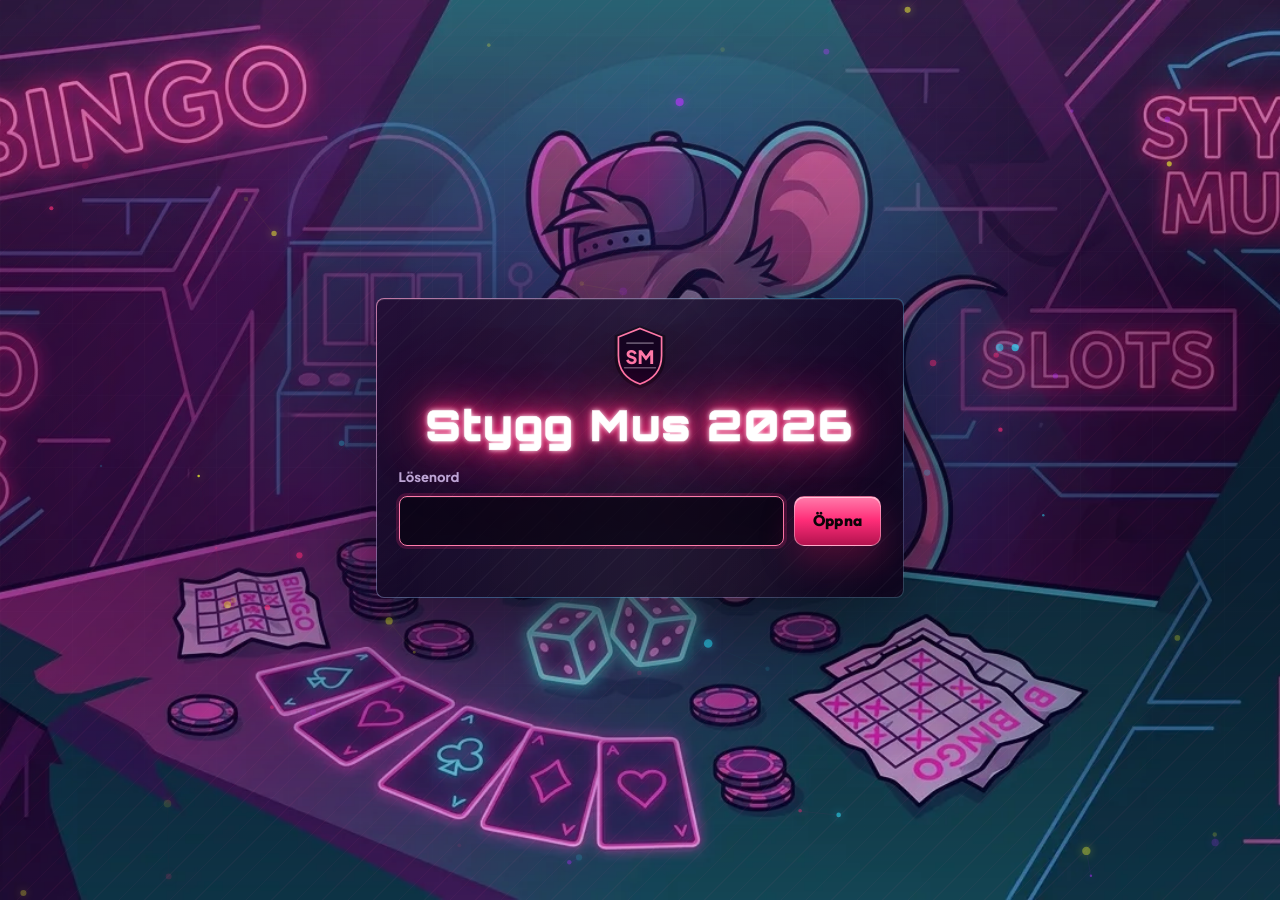
<file: index.html>
<!doctype html>
<html lang="sv">
  <head>
    <meta charset="utf-8" />
    <meta name="viewport" content="width=device-width, initial-scale=1, viewport-fit=cover" />
    <title>Stygg Mus 2026</title>
    <meta
      name="description"
      content="Stygg Mus 2026 – Bingo och Ölräknare."
    />
    <meta name="theme-color" content="#0d0219" />
    <meta name="mobile-web-app-capable" content="yes" />
    <meta name="apple-mobile-web-app-capable" content="yes" />
    <meta name="apple-mobile-web-app-status-bar-style" content="black-translucent" />
    <meta name="apple-mobile-web-app-title" content="Stygg Mus" />
    <link rel="manifest" href="./manifest.webmanifest" />
    <link rel="apple-touch-icon" href="./icons/apple-touch-icon.png" />
    <link rel="icon" href="data:image/svg+xml,<svg xmlns='http://www.w3.org/2000/svg' viewBox='0 0 100 100'><text y='.9em' font-size='90'>🐭</text></svg>" />
    <link rel="preconnect" href="https://fonts.googleapis.com" />
    <link rel="preconnect" href="https://fonts.gstatic.com" crossorigin />
    <link href="https://fonts.googleapis.com/css2?family=Orbitron:wght@600;800;900&family=Outfit:wght@500;700;800;900&family=Plus+Jakarta+Sans:wght@400;600;700;800&display=swap" rel="stylesheet" />
    <link rel="stylesheet" href="./styles.css" />
  </head>
  <body>
    <!-- iOS haptic fallback: Safari has no Vibration API, but toggling an
         <input switch> fires a subtle system haptic on iOS 17.4+. The vibrate()
         helper flips this from inside a tap when navigator.vibrate is absent.
         Kept rendered (opacity 0) — display:none would suppress the haptic. -->
    <input id="haptic-tick" class="haptic-tick" type="checkbox" switch aria-hidden="true" tabindex="-1" />

    <div class="page-bg" aria-hidden="true">
      <!-- Neon wall art: the naughty mouse at the casino table (art/, WebP).
           object-fit: cover keeps the mouse centered on portrait phones; the
           ::after scanline layer in styles.css sits on top for ambience. -->
      <img class="page-bg-img" src="./art/neonklubben-bg.webp" alt="" />
      <!-- Ambient life: slow-drifting neon embers, canvas-drawn in script.js
           (startEmbers). Sits above the art but behind all content. -->
      <canvas id="embers" class="embers"></canvas>
    </div>

    <!-- Shared SVG icons, referenced via <use> throughout. Colours live in
         inline styles (with theme vars) so they survive <use> cloning in every
         browser, including Firefox where document class selectors don't reach
         into the use shadow tree. -->
    <svg class="svg-sprite" aria-hidden="true" focusable="false">
      <symbol id="sm-mark" viewBox="0 0 96 96">
        <path style="fill: rgba(0, 0, 0, 0.34)" d="M48 7 81 20v27c0 22-13 35-33 42C28 82 15 69 15 47V20L48 7Z" />
        <path style="fill: #150724; stroke: var(--accent-strong); stroke-width: 2.2" d="M48 11 76 22v24c0 19-11 31-28 37-17-6-28-18-28-37V22L48 11Z" />
        <path style="fill: none; stroke: rgba(250, 240, 255, 0.34); stroke-linecap: round; stroke-width: 2" d="M31 30h34M28 62h40" />
        <text x="48" y="57" text-anchor="middle" style="fill: var(--mark-text-color, var(--accent-strong)); font-family: var(--font-main); font-size: 24px; font-weight: 900">SM</text>
      </symbol>
    </svg>

    <!-- Access screen: password + player select -->
    <section id="access-screen" class="access-screen" aria-live="polite">
      <div class="access-panel">
        <div class="brand-mark" aria-hidden="true">
          <svg viewBox="0 0 96 96" focusable="false"><use href="#sm-mark" /></svg>
        </div>
        <h1>Stygg Mus 2026</h1>

        <form id="password-form" class="password-form">
          <label for="password-input">Lösenord</label>
          <div class="password-row">
            <input
              id="password-input"
              type="password"
              autocomplete="off"
              autocapitalize="characters"
              spellcheck="false"
            />
            <button class="primary-btn" type="submit">Öppna</button>
          </div>
          <p id="password-feedback" class="feedback" role="alert"></p>
        </form>

        <div id="player-select" class="player-select hidden">
          <h2>Vem är du?</h2>
          <div class="player-buttons" aria-label="Välj spelare">
            <button type="button" data-player-id="stygg-mus-president">🐭 Stygg mus president 👑</button>
            <button type="button" data-player-id="mouse-trap-pukie">🤮 Mouse trap pukie 👴🏻</button>
            <button type="button" data-player-id="pommesansvarig">👨🏿 Pommesansvarig 🍟</button>
            <button type="button" data-player-id="afc-master">💨 AFC master 🥷</button>
            <button type="button" data-player-id="prospect">🛋️ Prospect 🌱</button>
          </div>
          <button id="reset-all-btn" class="reset-all-btn" type="button">← Tillbaka</button>
        </div>
      </div>
    </section>

    <!-- Bingo app -->
    <main id="app" class="app hidden">
      <header class="bingo-topbar">
        <h1 id="game-title" class="bingo-topbar-title">Stygg Mus Bingo <span id="kenta-egg-trigger" style="cursor:pointer;" title="Gyllene Musen">🍆</span>🐭🎲</h1>
        <div class="topbar-controls">
          <div class="party-quick-widget" title="Party-länk (live-sync)">
            <button id="topbar-party-btn" class="party-wifi-btn" type="button" aria-label="Party-länk info & Ölligan">🌐</button>
            <label class="apple-switch" aria-label="Slå på/av Party-länk">
              <input id="topbar-party-toggle" type="checkbox" />
              <span class="apple-switch-slider"></span>
            </label>
          </div>
          <button id="menu-btn" class="menu-btn" type="button" aria-label="Meny">⋮</button>
        </div>
      </header>

      <section class="stats" aria-live="polite">
        <div class="stat" aria-label="Spelare">
          <span id="current-player" class="stat-value">-</span>
        </div>
        <div id="drunk-meter-widget" class="drunk-meter-widget" title="Promillekalkylator & berusningsnivå">
          <span id="drunk-meter-level" class="drunk-meter-level" data-level="nykter">Nykter</span>
          <span id="drunk-meter-promille" class="drunk-meter-promille">0.0 ‰</span>
        </div>
        <div class="beer-widget" role="group" aria-label="Ölräknare">
          <button id="beer-widget-minus" class="beer-widget-btn" type="button" aria-label="Ta bort en öl">−</button>
          <span class="beer-widget-value"><span id="beer-widget-count">0</span> 🍺</span>
          <button id="beer-widget-plus" class="beer-widget-btn beer-widget-btn--plus" type="button" aria-label="Lägg till en öl">+</button>
        </div>
      </section>

      <section id="mulligan-bar" class="mulligan-bar hidden" aria-label="Mulligan-läge">
        <div class="mulligan-info">
          <div class="mulligan-title">🔄 Mulligan-läge</div>
          <div id="mulligan-instruction" class="mulligan-instruction">Välj upp till 3 rutor att byta ut</div>
        </div>
        <div id="mulligan-badge" class="mulligan-badge">0 / 3 vaskade</div>
      </section>

      <section class="board-wrap" aria-label="Bingobricka">
        <div id="board" class="board" role="grid" aria-label="Bingobricka 4 gånger 4"></div>
      </section>
      
      <div id="night-quote" class="night-quote hidden"></div>

      <section id="mulligan-actions" class="mulligan-actions hidden">
        <button id="mulligan-confirm-btn" class="primary-btn" type="button" disabled>Byt rutor</button>
        <button id="mulligan-cancel-btn" class="secondary-btn" type="button">Avbryt</button>
      </section>


    </main>

    <!-- Test mode (password MGT): launch each mini-game directly -->
    <main id="test-screen" class="dashboard hidden">
      <div class="dashboard-inner">
        <div class="dashboard-brand">
          <div class="brand-mark dashboard-brand-mark" aria-hidden="true">
            <svg viewBox="0 0 96 96" focusable="false"><use href="#sm-mark" /></svg>
          </div>
          <h1 class="dashboard-title">Testläge</h1>
        </div>

        <p class="test-screen-hint">Välj vilket minigame du vill testa</p>

        <div class="app-grid app-grid--test" aria-label="Minigames att testa">
          <button id="test-fyllekollen-btn" class="app-tile" type="button">
            <div class="app-tile-icon app-tile-icon--emoji" aria-hidden="true">🐭</div>
            <span class="app-tile-name">Fyllekollen</span>
          </button>
          <button id="test-reaktion-btn" class="app-tile" type="button">
            <div class="app-tile-icon app-tile-icon--emoji" aria-hidden="true">⏱️</div>
            <span class="app-tile-name">Reaktionskollen</span>
          </button>
          <button id="test-minne-btn" class="app-tile" type="button">
            <div class="app-tile-icon app-tile-icon--emoji" aria-hidden="true">🧠</div>
            <span class="app-tile-name">Minnesluckatestet</span>
          </button>
          <button id="test-spykollen-btn" class="app-tile" type="button">
            <div class="app-tile-icon app-tile-icon--emoji" aria-hidden="true">🤮</div>
            <span class="app-tile-name">Spykollen</span>
          </button>
          <button id="test-pissepaus-btn" class="app-tile" type="button">
            <div class="app-tile-icon app-tile-icon--emoji" aria-hidden="true">🚽</div>
            <span class="app-tile-name">Pissepaus</span>
          </button>
          <button id="test-sluddra-btn" class="app-tile" type="button">
            <div class="app-tile-icon app-tile-icon--emoji" aria-hidden="true">🔠</div>
            <span class="app-tile-name">Sluddraru?</span>
          </button>
        </div>

        <button class="exit-btn" type="button">Avsluta</button>

        <p class="version-line">Stygg Mus 2026</p>
      </div>
    </main>

    <!-- Bingo prize overlay -->
    <div id="overlay" class="overlay hidden" role="dialog" aria-modal="true" aria-live="assertive">
      <div class="overlay-card">
        <h2 id="overlay-title">BINGO!</h2>
        <p id="overlay-text"></p>
        <button id="close-overlay-btn" type="button">Fortsätt spela</button>
      </div>
    </div>

    <!-- Bingo reward overlay (mini-game intro + klunkar payout) -->
    <div id="reward-overlay" class="overlay hidden" role="dialog" aria-modal="true" aria-labelledby="reward-title">
      <div class="overlay-card reward-card">
        <h2 id="reward-title">BINGO!</h2>
        <div id="reward-body" class="reward-body"></div>
        <button id="reward-action-btn" class="primary-btn" type="button">Spela</button>
      </div>
    </div>

    <!-- Menu overlay (byt spelare / avsluta) -->
    <div id="menu-overlay" class="overlay hidden" role="dialog" aria-modal="true" aria-labelledby="menu-title">
      <div class="overlay-card menu-card">
        <div class="menu-header">
          <button id="menu-back-btn" class="back-btn" type="button" aria-label="Stäng meny">←</button>
          <h2 id="menu-title" class="menu-title">Meny</h2>
        </div>
        <div class="menu-actions">
          <button id="menu-mulligan-btn" class="secondary-btn" type="button">🔄 Mulligan (byt rutor)</button>
          <button id="new-board-btn" class="secondary-btn" type="button">🎲 Ny bricka</button>
          <button id="reset-board-btn" class="secondary-btn" type="button">🧹 Nollställ bricka</button>
          <button id="menu-rekord-btn" class="secondary-btn" type="button">🏆 Rekord</button>
          <button id="menu-recap-btn" class="secondary-btn" type="button">🖼️ Kvällens recap</button>
          <button id="menu-analytics-btn" class="secondary-btn" type="button">📊 Kvällens statistik</button>
          <button id="menu-change-player-btn" class="secondary-btn" type="button">👤 Byt spelare</button>
          <button id="menu-exit-btn" class="secondary-btn" type="button">🚪 Avsluta</button>
          <!-- Admin-only: hidden until a long-press on the "Meny" title reveals
               it (see the long-press wiring in script.js). Resets the whole
               round for every connected phone. -->
          <button id="menu-admin-btn" class="secondary-btn menu-admin-btn hidden" type="button">⚠️ Ny omgång (nollställ allt)</button>
        </div>
      </div>
    </div>

    <!-- Kvällens statistik: Night Analytics & timeline chart -->
    <div id="analytics-overlay" class="overlay hidden" role="dialog" aria-modal="true" aria-labelledby="analytics-title">
      <div class="overlay-card analytics-card">
        <div class="menu-header">
          <button id="analytics-back-btn" class="back-btn" type="button" aria-label="Stäng">←</button>
          <h2 id="analytics-title" class="menu-title">📊 Kvällens statistik</h2>
        </div>
        <div class="analytics-chart-wrap">
          <h3 class="analytics-subtitle">Ölkonsumtion över tid</h3>
          <canvas id="analytics-chart-canvas" class="analytics-chart-canvas" aria-label="Ölförbrukning över tid"></canvas>
        </div>
        <div class="analytics-grid">
          <div class="analytics-metric">
            <span class="analytics-metric-icon">🍻</span>
            <div class="analytics-metric-info">
              <span class="analytics-metric-label">Öl-ledare & Promille</span>
              <span id="analytics-top-drunk" class="analytics-metric-val">–</span>
            </div>
          </div>
          <div class="analytics-metric">
            <span class="analytics-metric-icon">🍷</span>
            <div class="analytics-metric-info">
              <span class="analytics-metric-label">Utdelade klunkar</span>
              <span id="analytics-total-klunkar" class="analytics-metric-val">–</span>
            </div>
          </div>
        </div>
        <div class="analytics-prompts-section">
          <h3 class="analytics-subtitle">Mest checkade rutor</h3>
          <ol id="analytics-top-prompts" class="analytics-top-prompts"></ol>
        </div>
      </div>
    </div>

    <!-- Hall of Fame: all-time mini-game records -->
    <div id="rekord-overlay" class="overlay hidden" role="dialog" aria-modal="true" aria-labelledby="rekord-title">
      <div class="overlay-card rekord-card">
        <div class="menu-header">
          <button id="rekord-back-btn" class="back-btn" type="button" aria-label="Stäng">←</button>
          <h2 id="rekord-title" class="rekord-title">🏆 Rekord</h2>
        </div>
        <ul id="rekord-list" class="rekord-list"></ul>
        <p class="rekord-hint">Slå ett rekord i ett minispel så exploderar allas mobiler.</p>
      </div>
    </div>

    <!-- Kvällens recap: canvas-drawn shareable summary poster -->
    <div id="recap-overlay" class="overlay hidden" role="dialog" aria-modal="true" aria-labelledby="recap-title">
      <div class="overlay-card recap-card">
        <div class="menu-header">
          <button id="recap-back-btn" class="back-btn" type="button" aria-label="Stäng">←</button>
          <h2 id="recap-title" class="recap-title">Kvällens recap</h2>
        </div>
        <canvas id="recap-canvas" class="recap-canvas" aria-label="Sammanfattning av kvällen"></canvas>
        <div class="confirm-actions recap-actions">
          <button id="recap-share-btn" class="primary-btn" type="button">Dela bilden</button>
        </div>
      </div>
    </div>

    <!-- Party-länk overlay (live sync between phones) -->
    <div id="party-overlay" class="overlay hidden" role="dialog" aria-modal="true" aria-labelledby="party-title">
      <div class="overlay-card party-card">
        <div class="menu-header party-header">
          <button id="party-back-btn" class="back-btn" type="button" aria-label="Stäng">←</button>
          <h2 id="party-title" class="party-title">Party-länk</h2>
          <label class="apple-switch party-modal-switch" aria-label="Slå på/av Party-länk">
            <input id="party-modal-toggle" type="checkbox" />
            <span class="apple-switch-slider"></span>
          </label>
        </div>
        <p class="party-status">
          <span id="party-status-dot" class="party-status-dot" data-state="off" aria-hidden="true"></span>
          <span id="party-status-text">Avstängd</span>
        </p>
        <ul id="party-roster" class="party-roster"></ul>
        <p class="party-hint">Bingo och ölräkning sänds live till alla anslutna mobiler i sällskapet.</p>
      </div>
    </div>

    <!-- 1v1 Duel Invite Overlay -->
    <div id="duel-invite-overlay" class="overlay hidden" role="dialog" aria-modal="true" aria-labelledby="duel-invite-title">
      <div class="overlay-card duel-card">
        <div class="menu-header">
          <button id="duel-invite-close-btn" class="back-btn" type="button" aria-label="Stäng">✕</button>
          <h2 id="duel-invite-title" class="menu-title">⚔️ DUELL-UTMANING!</h2>
        </div>
        <p id="duel-invite-text" class="duel-invite-text">Oski utmanar dig i Spykollen!</p>
        <p class="duel-stake-notice">🔥 Förloraren måste dricka 5 klunkar!</p>
        <div class="confirm-actions">
          <button id="duel-accept-btn" class="primary-btn" type="button">⚔️ Anta utmaningen</button>
          <button id="duel-decline-btn" class="secondary-btn" type="button">🐔 Bager ut (drick 2 klunkar)</button>
        </div>
      </div>
    </div>

    <!-- Confirm dialog -->
    <div id="confirm-overlay" class="overlay hidden" role="dialog" aria-modal="true" aria-labelledby="confirm-title">
      <div class="overlay-card confirm-card">
        <h2 id="confirm-title" class="confirm-title">Bekräfta</h2>
        <p id="confirm-text"></p>
        <div class="confirm-actions">
          <button id="confirm-cancel-btn" class="secondary-btn" type="button">Avbryt</button>
          <button id="confirm-accept-btn" class="primary-btn" type="button">OK</button>
        </div>
      </div>
    </div>

    <!-- Fyllekollen mini-game (swipe maze) -->
    <div id="fyllekollen-overlay" class="overlay hidden" role="dialog" aria-modal="true" aria-labelledby="fyllekollen-title">
      <div class="overlay-card fyllekollen-card">
        <h2 id="fyllekollen-title" class="fyllekollen-title">Fyllekollen</h2>
        <p class="fyllekollen-text">Svep på skärmen, klicka/dra eller använd piltangenterna för att leda 🐭 till 🍺.</p>
        <div id="maze-timer" class="maze-timer" aria-live="off">0.0 s</div>
        <div class="maze-wrap">
          <canvas id="maze-canvas" class="maze-canvas" aria-label="Labyrint, svep eller använd piltangenterna för att flytta"></canvas>
          <div id="maze-result" class="maze-result hidden"></div>
        </div>
        <div class="confirm-actions maze-controls">
          <button id="maze-start-btn" class="primary-btn minigame-start-btn" type="button">Starta</button>
          <button id="fyllekollen-close-btn" class="secondary-btn" type="button">Stäng</button>
        </div>
      </div>
    </div>

    <!-- Reaktionskollen mini-game (reaction test) -->
    <div id="reaktion-overlay" class="overlay hidden" role="dialog" aria-modal="true" aria-labelledby="reaktion-title">
      <div class="overlay-card reaktion-card">
        <h2 id="reaktion-title" class="reaktion-title">Reaktionskollen</h2>
        <p id="reaktion-instruction" class="minigame-blurb">Klicka, peka på skärmen eller tryck Space när 🍺 dyker upp!</p>
        <div id="reaktion-stage" class="reaktion-stage" role="button" tabindex="0" aria-label="Reaktionsyta — klicka eller tryck när ölen dyker upp">
          <span id="reaktion-countdown" class="reaktion-countdown hidden">5</span>
          <span id="reaktion-target" class="reaktion-target hidden" aria-hidden="true">🍺</span>
          <div id="reaktion-result" class="reaktion-result hidden"></div>
        </div>
        <div class="confirm-actions reaktion-controls">
          <button id="reaktion-start-btn" class="primary-btn minigame-start-btn" type="button">Starta</button>
          <button id="reaktion-close-btn" class="secondary-btn" type="button">Stäng</button>
        </div>
      </div>
    </div>

    <!-- Minnesluckatestet mini-game (memory / flash-count test) -->
    <div id="memory-overlay" class="overlay hidden" role="dialog" aria-modal="true" aria-labelledby="memory-title">
      <div class="overlay-card memory-card">
        <h2 id="memory-title" class="memory-title">Minnesluckatestet</h2>
        <p id="memory-instruction" class="minigame-blurb">Kom ihåg antalet 🍺 och 🐭 som blinkar förbi, ange sedan dina svar!</p>
        <div id="memory-stage" class="memory-stage">
          <span id="memory-countdown" class="memory-countdown hidden">5</span>
          <div id="memory-flash" class="memory-flash hidden" aria-hidden="true"></div>
          <div id="memory-answer" class="memory-answer hidden">
            <div class="memory-pickers">
              <div class="memory-wheel">
                <span class="memory-wheel-label" aria-hidden="true">🍺</span>
                <div class="memory-wheel-viewport">
                  <div id="memory-wheel-beer" class="memory-wheel-scroll" tabindex="0" role="spinbutton" aria-label="Antal ölemojis"></div>
                  <div class="memory-wheel-band" aria-hidden="true"></div>
                </div>
              </div>
              <div class="memory-wheel">
                <span class="memory-wheel-label" aria-hidden="true">🐭</span>
                <div class="memory-wheel-viewport">
                  <div id="memory-wheel-mouse" class="memory-wheel-scroll" tabindex="0" role="spinbutton" aria-label="Antal musemojis"></div>
                  <div class="memory-wheel-band" aria-hidden="true"></div>
                </div>
              </div>
            </div>
            <button id="memory-submit-btn" class="primary-btn memory-submit-btn" type="button">Svara</button>
          </div>
          <div id="memory-result" class="memory-result hidden"></div>
        </div>
        <div class="confirm-actions memory-controls">
          <button id="memory-start-btn" class="primary-btn minigame-start-btn" type="button">Starta</button>
          <button id="memory-close-btn" class="secondary-btn" type="button">Stäng</button>
        </div>
      </div>
    </div>

    <!-- Spykollen mini-game (dodge the falling vomit) -->
    <div id="spykollen-overlay" class="overlay hidden" role="dialog" aria-modal="true" aria-labelledby="spykollen-title">
      <div class="overlay-card spykollen-card">
        <h2 id="spykollen-title" class="spykollen-title">Spykollen</h2>
        <p id="spykollen-instruction" class="minigame-blurb">Undvik 🤮 med 🛋️! Styr med pekskärmen, musen, knapparna eller piltangenterna.</p>
        <div class="spy-stage-wrap">
          <canvas id="spy-canvas" class="spy-canvas" aria-label="Undvik spyorna med soffan"></canvas>
          <span id="spy-countdown" class="spy-countdown hidden" aria-hidden="true">3</span>
          <div id="spy-result" class="spy-result hidden"></div>
        </div>
        <div class="spy-controls" aria-label="Styrning">
          <button id="spy-left-btn" class="spy-dir-btn" type="button" aria-label="Flytta vänster">◀</button>
          <span id="spy-score" class="spy-score" aria-live="off">0</span>
          <button id="spy-right-btn" class="spy-dir-btn" type="button" aria-label="Flytta höger">▶</button>
        </div>
        <div class="confirm-actions spykollen-footer">
          <button id="spy-start-btn" class="primary-btn minigame-start-btn" type="button">Starta</button>
          <button id="spy-close-btn" class="secondary-btn" type="button">Stäng</button>
        </div>
      </div>
    </div>

    <!-- Pissepaus mini-game (tilt-aim the stream at the toilets) -->
    <div id="pissepaus-overlay" class="overlay hidden" role="dialog" aria-modal="true" aria-labelledby="pissepaus-title">
      <div class="overlay-card pissepaus-card">
        <h2 id="pissepaus-title" class="pissepaus-title">Pissepaus</h2>
        <p id="pissepaus-instruction" class="minigame-blurb">Sikta 🍆-strålen på 🚽! Luta mobilen, klicka/dra på skärmen eller använd piltangenterna.</p>
        <div class="piss-stage-wrap">
          <canvas id="piss-canvas" class="piss-canvas" aria-label="Luta enheten för att sikta strålen på toaletten"></canvas>
          <span id="piss-countdown" class="piss-countdown hidden" aria-hidden="true">3</span>
          <div id="piss-result" class="piss-result hidden"></div>
        </div>
        <div class="piss-hud" aria-live="off">
          <span id="piss-timer" class="piss-timer">10.0 s</span>
          <span class="piss-score-wrap">🚽 <span id="piss-score" class="piss-score">0</span></span>
        </div>
        <div class="confirm-actions pissepaus-footer">
          <button id="piss-start-btn" class="primary-btn minigame-start-btn" type="button">Starta</button>
          <button id="piss-close-btn" class="secondary-btn" type="button">Stäng</button>
        </div>
      </div>
    </div>

    <!-- Sluddraru? mini-game (unscramble STYGG MUS) -->
    <div id="sluddra-overlay" class="overlay hidden" role="dialog" aria-modal="true" aria-labelledby="sluddra-title">
      <div class="overlay-card sluddra-card">
        <h2 id="sluddra-title" class="sluddra-title">Sluddraru?</h2>
        <p id="sluddra-instruction" class="minigame-blurb">Klicka på bokstäverna för att stava <strong>STYGG MUS</strong>!</p>
        <div class="sluddra-slots" aria-label="Målord">
          <span class="sluddra-slot" data-idx="0">_</span>
          <span class="sluddra-slot" data-idx="1">_</span>
          <span class="sluddra-slot" data-idx="2">_</span>
          <span class="sluddra-slot" data-idx="3">_</span>
          <span class="sluddra-slot" data-idx="4">_</span>
          <span class="sluddra-slot-space"></span>
          <span class="sluddra-slot" data-idx="5">_</span>
          <span class="sluddra-slot" data-idx="6">_</span>
          <span class="sluddra-slot" data-idx="7">_</span>
        </div>
        <div class="sluddra-stage-wrap">
          <canvas id="sluddra-canvas" class="sluddra-canvas" aria-label="Klicka bokstäver i rätt ordning"></canvas>
          <div id="sluddra-result" class="sluddra-result hidden"></div>
        </div>
        <div class="sluddra-hud" aria-live="off">
          <span id="sluddra-timer" class="sluddra-timer">0.0 s</span>
          <span id="sluddra-penalty" class="sluddra-penalty hidden">+1s straff!</span>
        </div>
        <div class="confirm-actions sluddra-footer">
          <button id="sluddra-start-btn" class="primary-btn minigame-start-btn" type="button">Starta</button>
          <button id="sluddra-close-btn" class="secondary-btn" type="button">Stäng</button>
        </div>
      </div>
    </div>

    <!-- Mouse Trap Slime Explosion overlay -->
    <div id="slime-overlay" class="slime-overlay hidden" aria-hidden="true">
      <div class="slime-drip-top"></div>
      <div class="slime-splat-center">🤮</div>
    </div>

    <!-- Party flash: incoming bingo takeover from another phone. Deliberately
         NOT a dialog — it must be able to appear over any open dialog without
         fighting the focus-trap/close routing, so it's a plain fixed layer. -->
    <div id="party-flash" class="party-flash hidden" role="status" aria-live="assertive">
      <div class="party-flash-card">
        <span id="party-flash-title" class="party-flash-title"></span>
        <span id="party-flash-text" class="party-flash-text"></span>
        <span class="party-flash-dismiss">Tryck för att stänga</span>
      </div>
    </div>

    <script src="./script.js?v=19"></script>
    <script>
      if ('serviceWorker' in navigator) {
        navigator.serviceWorker.getRegistrations().then(function(registrations) {
          for (var registration of registrations) {
            registration.update();
          }
        });
      }
    </script>
  </body>
</html>
</file>
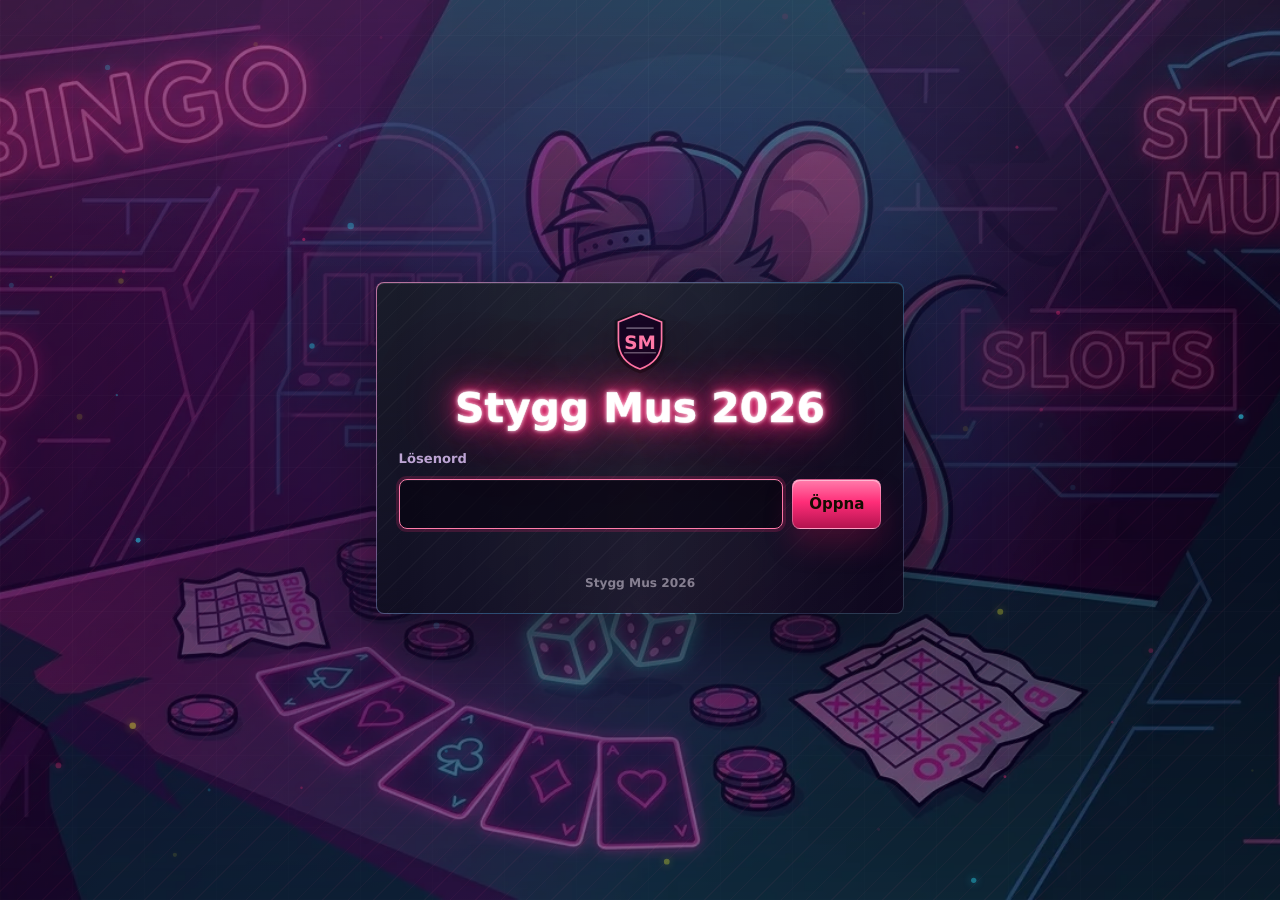
<file: demo/index.html>
<!doctype html>
<html lang="sv">
  <head>
    <meta charset="utf-8" />
    <meta name="viewport" content="width=device-width, initial-scale=1, viewport-fit=cover" />
    <title>Stygg Mus 2026 – Test</title>
    <meta
      name="description"
      content="Stygg Mus 2026 – Bingo och Ölräknare."
    />
    <meta name="theme-color" content="#0d0219" />
    <meta name="mobile-web-app-capable" content="yes" />
    <meta name="apple-mobile-web-app-capable" content="yes" />
    <meta name="apple-mobile-web-app-status-bar-style" content="black-translucent" />
    <meta name="apple-mobile-web-app-title" content="Stygg Mus" />
    <link rel="manifest" href="./manifest.webmanifest" />
    <link rel="apple-touch-icon" href="./icons/apple-touch-icon.png" />
    <link rel="icon" href="data:image/svg+xml,<svg xmlns='http://www.w3.org/2000/svg' viewBox='0 0 100 100'><text y='.9em' font-size='90'>🐭</text></svg>" />
    <link rel="stylesheet" href="./styles.css" />
  </head>
  <body>
    <!-- iOS haptic fallback: Safari has no Vibration API, but toggling an
         <input switch> fires a subtle system haptic on iOS 17.4+. The vibrate()
         helper flips this from inside a tap when navigator.vibrate is absent.
         Kept rendered (opacity 0) — display:none would suppress the haptic. -->
    <input id="haptic-tick" class="haptic-tick" type="checkbox" switch aria-hidden="true" tabindex="-1" />

    <div class="page-bg" aria-hidden="true">
      <!-- Neon wall art: the naughty mouse at the casino table (art/, WebP).
           object-fit: cover keeps the mouse centered on portrait phones; the
           ::after scanline layer in styles.css sits on top for ambience. -->
      <img class="page-bg-img" src="./art/neonklubben-bg.webp" alt="" />
      <!-- Ambient life: slow-drifting neon embers, canvas-drawn in script.js
           (startEmbers). Sits above the art but behind all content. -->
      <canvas id="embers" class="embers"></canvas>
    </div>

    <!-- Shared SVG icons, referenced via <use> throughout. Colours live in
         inline styles (with theme vars) so they survive <use> cloning in every
         browser, including Firefox where document class selectors don't reach
         into the use shadow tree. -->
    <svg class="svg-sprite" aria-hidden="true" focusable="false">
      <symbol id="sm-mark" viewBox="0 0 96 96">
        <path style="fill: rgba(0, 0, 0, 0.34)" d="M48 7 81 20v27c0 22-13 35-33 42C28 82 15 69 15 47V20L48 7Z" />
        <path style="fill: #150724; stroke: var(--accent-strong); stroke-width: 2.2" d="M48 11 76 22v24c0 19-11 31-28 37-17-6-28-18-28-37V22L48 11Z" />
        <path style="fill: none; stroke: rgba(250, 240, 255, 0.34); stroke-linecap: round; stroke-width: 2" d="M31 30h34M28 62h40" />
        <text x="48" y="57" text-anchor="middle" style="fill: var(--mark-text-color, var(--accent-strong)); font-family: var(--font-main); font-size: 24px; font-weight: 900">SM</text>
      </symbol>
    </svg>

    <!-- Access screen: password + player select -->
    <section id="access-screen" class="access-screen" aria-live="polite">
      <div class="access-panel">
        <div class="brand-mark" aria-hidden="true">
          <svg viewBox="0 0 96 96" focusable="false"><use href="#sm-mark" /></svg>
        </div>
        <h1>Stygg Mus 2026</h1>

        <form id="password-form" class="password-form">
          <label for="password-input">Lösenord</label>
          <div class="password-row">
            <input
              id="password-input"
              type="password"
              autocomplete="off"
              autocapitalize="characters"
              spellcheck="false"
            />
            <button class="primary-btn" type="submit">Öppna</button>
          </div>
          <p id="password-feedback" class="feedback" role="alert"></p>
        </form>

        <div id="player-select" class="player-select hidden">
          <h2>Vem är du?</h2>
          <div class="player-buttons" aria-label="Välj spelare">
            <button type="button" data-player-id="kasinomusen">🐭 Kasinomusen</button>
            <button type="button" data-player-id="tarningsmastaren">🎲 Tärningsmästaren</button>
            <button type="button" data-player-id="olbaronen">🍺 Ölbaronen</button>
            <button type="button" data-player-id="jackpott-jonny">🎰 Jackpott-Jonny</button>
            <button type="button" data-player-id="ostkungen">🧀 Ostkungen</button>
          </div>
          <button id="reset-all-btn" class="reset-all-btn" type="button">← Tillbaka</button>
        </div>
        <p class="version-line">Stygg Mus 2026</p>
      </div>
    </section>

    <!-- Bingo app -->
    <main id="app" class="app hidden">
      <header class="bingo-topbar">
        <button id="topbar-back-btn" class="back-btn" type="button" aria-label="Byt spelare">←</button>
        <h1 id="game-title" class="bingo-topbar-title">Stygg Mus Bingo 🍆🐭🎲</h1>
        <button id="menu-btn" class="menu-btn" type="button" aria-label="Meny">⋮</button>
      </header>

      <section class="stats" aria-live="polite">
        <div class="stat" aria-label="Spelare">
          <span id="current-player" class="stat-value">-</span>
        </div>
        <div class="beer-widget" role="group" aria-label="Ölräknare">
          <button id="beer-widget-minus" class="beer-widget-btn" type="button" aria-label="Ta bort en öl">−</button>
          <span class="beer-widget-value"><span id="beer-widget-count">0</span> 🍺</span>
          <button id="beer-widget-plus" class="beer-widget-btn beer-widget-btn--plus" type="button" aria-label="Lägg till en öl">+</button>
        </div>
      </section>

      <section class="board-wrap" aria-label="Bingobricka">
        <div id="board" class="board" role="grid" aria-label="Bingobricka 4 gånger 4"></div>
      </section>
    </main>

    <!-- Test mode (password MGT): launch each mini-game directly -->
    <main id="test-screen" class="dashboard hidden">
      <div class="dashboard-inner">
        <div class="dashboard-brand">
          <div class="brand-mark dashboard-brand-mark" aria-hidden="true">
            <svg viewBox="0 0 96 96" focusable="false"><use href="#sm-mark" /></svg>
          </div>
          <h1 class="dashboard-title">Testläge</h1>
        </div>

        <p class="test-screen-hint">Välj vilket minigame du vill testa</p>

        <div class="app-grid app-grid--test" aria-label="Minigames att testa">
          <button id="test-fyllekollen-btn" class="app-tile" type="button">
            <div class="app-tile-icon app-tile-icon--emoji" aria-hidden="true">🐭</div>
            <span class="app-tile-name">Fyllekollen</span>
          </button>
          <button id="test-reaktion-btn" class="app-tile" type="button">
            <div class="app-tile-icon app-tile-icon--emoji" aria-hidden="true">⏱️</div>
            <span class="app-tile-name">Reaktionskollen</span>
          </button>
          <button id="test-minne-btn" class="app-tile" type="button">
            <div class="app-tile-icon app-tile-icon--emoji" aria-hidden="true">🧠</div>
            <span class="app-tile-name">Minnesluckatestet</span>
          </button>
          <button id="test-spykollen-btn" class="app-tile" type="button">
            <div class="app-tile-icon app-tile-icon--emoji" aria-hidden="true">🤮</div>
            <span class="app-tile-name">Spykollen</span>
          </button>
          <button id="test-pissepaus-btn" class="app-tile" type="button">
            <div class="app-tile-icon app-tile-icon--emoji" aria-hidden="true">🚽</div>
            <span class="app-tile-name">Pissepaus</span>
          </button>
        </div>

        <button class="exit-btn" type="button">Avsluta</button>

        <p class="version-line">Stygg Mus 2026</p>
      </div>
    </main>

    <!-- Bingo prize overlay -->
    <div id="overlay" class="overlay hidden" role="dialog" aria-modal="true" aria-live="assertive">
      <div class="overlay-card">
        <h2 id="overlay-title">BINGO!</h2>
        <p id="overlay-text"></p>
        <button id="close-overlay-btn" type="button">Fortsätt spela</button>
      </div>
    </div>

    <!-- Bingo reward overlay (mini-game intro + klunkar payout) -->
    <div id="reward-overlay" class="overlay hidden" role="dialog" aria-modal="true" aria-labelledby="reward-title">
      <div class="overlay-card reward-card">
        <h2 id="reward-title">BINGO!</h2>
        <div id="reward-body" class="reward-body"></div>
        <button id="reward-action-btn" class="primary-btn" type="button">Spela</button>
      </div>
    </div>

    <!-- Menu overlay (byt spelare / avsluta) -->
    <div id="menu-overlay" class="overlay hidden" role="dialog" aria-modal="true" aria-labelledby="menu-title">
      <div class="overlay-card menu-card">
        <div class="menu-header">
          <button id="menu-back-btn" class="back-btn" type="button" aria-label="Stäng meny">←</button>
          <h2 id="menu-title" class="menu-title">Meny</h2>
        </div>
        <div class="menu-actions">
          <button id="new-board-btn" class="secondary-btn" type="button">Ny bricka</button>
          <button id="reset-board-btn" class="secondary-btn" type="button">Nollställ bricka</button>
          <button id="menu-party-btn" class="secondary-btn" type="button">Party-länk</button>
          <button id="menu-rekord-btn" class="secondary-btn" type="button">Rekord</button>
          <button id="menu-recap-btn" class="secondary-btn" type="button">Kvällens recap</button>
          <button id="menu-change-player-btn" class="secondary-btn" type="button">Byt spelare</button>
          <button id="menu-exit-btn" class="secondary-btn" type="button">Avsluta</button>
        </div>
      </div>
    </div>

    <!-- Hall of Fame: all-time mini-game records -->
    <div id="rekord-overlay" class="overlay hidden" role="dialog" aria-modal="true" aria-labelledby="rekord-title">
      <div class="overlay-card rekord-card">
        <div class="menu-header">
          <button id="rekord-back-btn" class="back-btn" type="button" aria-label="Stäng">←</button>
          <h2 id="rekord-title" class="rekord-title">🏆 Rekord</h2>
        </div>
        <ul id="rekord-list" class="rekord-list"></ul>
        <p class="rekord-hint">Slå ett rekord i ett minispel så exploderar allas mobiler.</p>
      </div>
    </div>

    <!-- Kvällens recap: canvas-drawn shareable summary poster -->
    <div id="recap-overlay" class="overlay hidden" role="dialog" aria-modal="true" aria-labelledby="recap-title">
      <div class="overlay-card recap-card">
        <div class="menu-header">
          <button id="recap-back-btn" class="back-btn" type="button" aria-label="Stäng">←</button>
          <h2 id="recap-title" class="recap-title">Kvällens recap</h2>
        </div>
        <canvas id="recap-canvas" class="recap-canvas" aria-label="Sammanfattning av kvällen"></canvas>
        <div class="confirm-actions recap-actions">
          <button id="recap-share-btn" class="primary-btn" type="button">Dela bilden</button>
        </div>
      </div>
    </div>

    <!-- Party-länk overlay (live sync between phones) -->
    <div id="party-overlay" class="overlay hidden" role="dialog" aria-modal="true" aria-labelledby="party-title">
      <div class="overlay-card party-card">
        <div class="menu-header">
          <button id="party-back-btn" class="back-btn" type="button" aria-label="Stäng">←</button>
          <h2 id="party-title" class="party-title">Party-länk</h2>
        </div>
        <p class="party-status">
          <span id="party-status-dot" class="party-status-dot" data-state="off" aria-hidden="true"></span>
          <span id="party-status-text">Avstängd</span>
        </p>
        <ul id="party-roster" class="party-roster"></ul>
        <p class="party-hint">Bingo och ölräkning sänds live till alla anslutna mobiler i sällskapet.</p>
        <div class="menu-actions">
          <button id="party-toggle-btn" class="secondary-btn" type="button">Stäng av party-läge</button>
        </div>
      </div>
    </div>

    <!-- Confirm dialog -->
    <div id="confirm-overlay" class="overlay hidden" role="dialog" aria-modal="true" aria-labelledby="confirm-title">
      <div class="overlay-card confirm-card">
        <h2 id="confirm-title" class="confirm-title">Bekräfta</h2>
        <p id="confirm-text"></p>
        <div class="confirm-actions">
          <button id="confirm-cancel-btn" class="secondary-btn" type="button">Avbryt</button>
          <button id="confirm-accept-btn" class="primary-btn" type="button">OK</button>
        </div>
      </div>
    </div>

    <!-- Fyllekollen mini-game (swipe maze) -->
    <div id="fyllekollen-overlay" class="overlay hidden" role="dialog" aria-modal="true" aria-labelledby="fyllekollen-title">
      <div class="overlay-card fyllekollen-card">
        <h2 id="fyllekollen-title" class="fyllekollen-title">Fyllekollen</h2>
        <p class="fyllekollen-text">Swipea 🐭 till 🍺 innan tiden tar slut — piltangenterna funkar också.</p>
        <div id="maze-timer" class="maze-timer" aria-live="off">0.0 s</div>
        <div class="maze-wrap">
          <canvas id="maze-canvas" class="maze-canvas" aria-label="Labyrint, swipea för att flytta"></canvas>
          <div id="maze-result" class="maze-result hidden"></div>
        </div>
        <div class="confirm-actions maze-controls">
          <button id="fyllekollen-close-btn" class="secondary-btn" type="button">Stäng</button>
        </div>
      </div>
    </div>

    <!-- Reaktionskollen mini-game (reaction test) -->
    <div id="reaktion-overlay" class="overlay hidden" role="dialog" aria-modal="true" aria-labelledby="reaktion-title">
      <div class="overlay-card reaktion-card">
        <h2 id="reaktion-title" class="reaktion-title">Reaktionskollen</h2>
        <p class="minigame-blurb">Tryck när 🍺 dyker upp</p>
        <p id="reaktion-instruction" class="reaktion-instruction"></p>
        <div id="reaktion-stage" class="reaktion-stage" role="button" tabindex="0" aria-label="Reaktionsyta — tryck när ölen dyker upp">
          <span id="reaktion-countdown" class="reaktion-countdown">5</span>
          <span id="reaktion-target" class="reaktion-target hidden" aria-hidden="true">🍺</span>
          <div id="reaktion-result" class="reaktion-result hidden"></div>
        </div>
        <div class="confirm-actions reaktion-controls">
          <button id="reaktion-close-btn" class="secondary-btn" type="button">Stäng</button>
        </div>
      </div>
    </div>

    <!-- Minnesluckatestet mini-game (memory / flash-count test) -->
    <div id="memory-overlay" class="overlay hidden" role="dialog" aria-modal="true" aria-labelledby="memory-title">
      <div class="overlay-card memory-card">
        <h2 id="memory-title" class="memory-title">Minnesluckatestet</h2>
        <p class="minigame-blurb">Räkna 🍺 och 🐭</p>
        <p id="memory-instruction" class="memory-instruction"></p>
        <div id="memory-stage" class="memory-stage">
          <span id="memory-countdown" class="memory-countdown">5</span>
          <div id="memory-flash" class="memory-flash hidden" aria-hidden="true"></div>
          <div id="memory-answer" class="memory-answer hidden">
            <div class="memory-pickers">
              <div class="memory-wheel">
                <span class="memory-wheel-label" aria-hidden="true">🍺</span>
                <div class="memory-wheel-viewport">
                  <div id="memory-wheel-beer" class="memory-wheel-scroll" tabindex="0" role="spinbutton" aria-label="Antal ölemojis"></div>
                  <div class="memory-wheel-band" aria-hidden="true"></div>
                </div>
              </div>
              <div class="memory-wheel">
                <span class="memory-wheel-label" aria-hidden="true">🐭</span>
                <div class="memory-wheel-viewport">
                  <div id="memory-wheel-mouse" class="memory-wheel-scroll" tabindex="0" role="spinbutton" aria-label="Antal musemojis"></div>
                  <div class="memory-wheel-band" aria-hidden="true"></div>
                </div>
              </div>
            </div>
            <button id="memory-submit-btn" class="primary-btn memory-submit-btn" type="button">Svara</button>
          </div>
          <div id="memory-result" class="memory-result hidden"></div>
        </div>
        <div class="confirm-actions memory-controls">
          <button id="memory-close-btn" class="secondary-btn" type="button">Stäng</button>
        </div>
      </div>
    </div>

    <!-- Spykollen mini-game (dodge the falling vomit) -->
    <div id="spykollen-overlay" class="overlay hidden" role="dialog" aria-modal="true" aria-labelledby="spykollen-title">
      <div class="overlay-card spykollen-card">
        <h2 id="spykollen-title" class="spykollen-title">Spykollen</h2>
        <p class="minigame-blurb">Undvik 🤮 med 🛋️</p>
        <p id="spykollen-instruction" class="spykollen-instruction"></p>
        <div class="spy-stage-wrap">
          <canvas id="spy-canvas" class="spy-canvas" aria-label="Undvik spyorna med soffan"></canvas>
          <span id="spy-countdown" class="spy-countdown" aria-hidden="true">3</span>
          <div id="spy-result" class="spy-result hidden"></div>
        </div>
        <div class="spy-controls" aria-label="Styrning">
          <button id="spy-left-btn" class="spy-dir-btn" type="button" aria-label="Flytta vänster">◀</button>
          <span id="spy-score" class="spy-score" aria-live="off">0</span>
          <button id="spy-right-btn" class="spy-dir-btn" type="button" aria-label="Flytta höger">▶</button>
        </div>
        <div class="confirm-actions spykollen-footer">
          <button id="spy-close-btn" class="secondary-btn" type="button">Stäng</button>
        </div>
      </div>
    </div>

    <!-- Pissepaus mini-game (tilt-aim the stream at the toilets) -->
    <div id="pissepaus-overlay" class="overlay hidden" role="dialog" aria-modal="true" aria-labelledby="pissepaus-title">
      <div class="overlay-card pissepaus-card">
        <h2 id="pissepaus-title" class="pissepaus-title">Pissepaus</h2>
        <p class="minigame-blurb">Luta mobilen och sikta 🍆-strålen på 🚽</p>
        <p id="pissepaus-instruction" class="pissepaus-instruction"></p>
        <div class="piss-stage-wrap">
          <canvas id="piss-canvas" class="piss-canvas" aria-label="Luta enheten för att sikta strålen på toaletten"></canvas>
          <span id="piss-countdown" class="piss-countdown hidden" aria-hidden="true">3</span>
          <button id="piss-start-btn" class="primary-btn piss-start-btn" type="button">Starta</button>
          <div id="piss-result" class="piss-result hidden"></div>
        </div>
        <div class="piss-hud" aria-live="off">
          <span id="piss-timer" class="piss-timer">10.0 s</span>
          <span class="piss-score-wrap">🚽 <span id="piss-score" class="piss-score">0</span></span>
        </div>
        <div class="confirm-actions pissepaus-footer">
          <button id="piss-close-btn" class="secondary-btn" type="button">Stäng</button>
        </div>
      </div>
    </div>

    <!-- Party flash: incoming bingo takeover from another phone. Deliberately
         NOT a dialog — it must be able to appear over any open dialog without
         fighting the focus-trap/close routing, so it's a plain fixed layer. -->
    <div id="party-flash" class="party-flash hidden" role="status" aria-live="assertive">
      <div class="party-flash-card">
        <span id="party-flash-title" class="party-flash-title"></span>
        <span id="party-flash-text" class="party-flash-text"></span>
        <span class="party-flash-dismiss">Tryck för att stänga</span>
      </div>
    </div>

    <canvas id="confetti" class="confetti" aria-hidden="true"></canvas>
    <script src="./script.js"></script>
  </body>
</html>
</file>
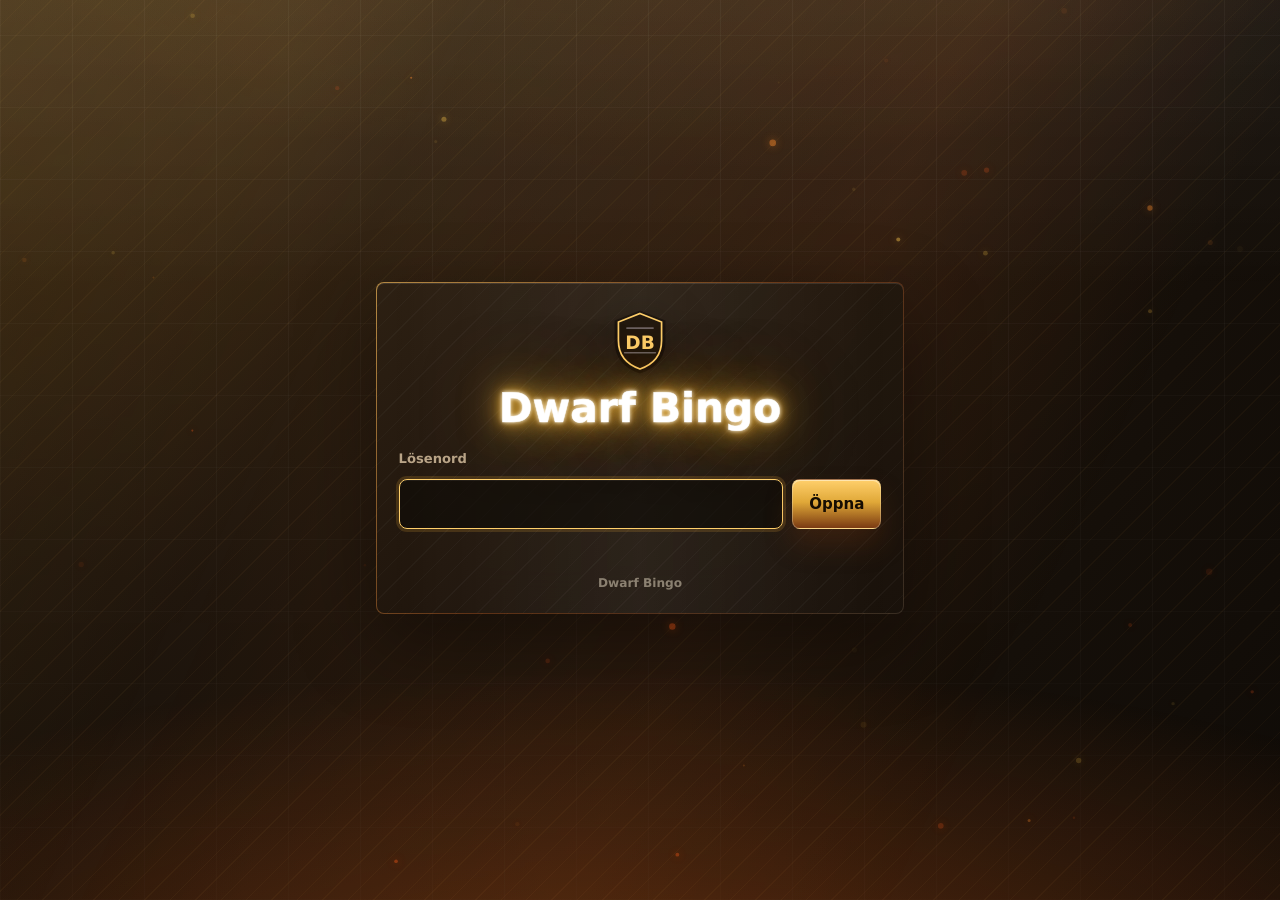
<file: dwarf/index.html>
<!doctype html>
<html lang="sv">
  <head>
    <meta charset="utf-8" />
    <meta name="viewport" content="width=device-width, initial-scale=1, viewport-fit=cover" />
    <title>Dwarf Bingo</title>
    <meta
      name="description"
      content="Dwarf Bingo – kontorsbingo för hela klanen."
    />
    <meta name="theme-color" content="#140f09" />
    <meta name="mobile-web-app-capable" content="yes" />
    <meta name="apple-mobile-web-app-capable" content="yes" />
    <meta name="apple-mobile-web-app-status-bar-style" content="black-translucent" />
    <meta name="apple-mobile-web-app-title" content="Dwarf Bingo" />
    <link rel="manifest" href="./manifest.webmanifest" />
    <link rel="apple-touch-icon" href="./icons/apple-touch-icon.png" />
    <link rel="icon" href="data:image/svg+xml,<svg xmlns='http://www.w3.org/2000/svg' viewBox='0 0 100 100'><text y='.9em' font-size='90'>⛏️</text></svg>" />
    <link rel="stylesheet" href="./styles.css" />
  </head>
  <body>
    <!-- iOS haptic fallback: Safari has no Vibration API, but toggling an
         <input switch> fires a subtle system haptic on iOS 17.4+. The vibrate()
         helper flips this from inside a tap when navigator.vibrate is absent.
         Kept rendered (opacity 0) — display:none would suppress the haptic. -->
    <input id="haptic-tick" class="haptic-tick" type="checkbox" switch aria-hidden="true" tabindex="-1" />

    <div class="page-bg" aria-hidden="true">
      <!-- Dwarf build: no illustration — .page-bg is a CSS forge backdrop.
      <!-- Ambient life: slow-drifting neon embers, canvas-drawn in script.js
           (startEmbers). Sits above the art but behind all content. -->
      <canvas id="embers" class="embers"></canvas>
    </div>

    <!-- Shared SVG icons, referenced via <use> throughout. Colours live in
         inline styles (with theme vars) so they survive <use> cloning in every
         browser, including Firefox where document class selectors don't reach
         into the use shadow tree. -->
    <svg class="svg-sprite" aria-hidden="true" focusable="false">
      <symbol id="sm-mark" viewBox="0 0 96 96">
        <path style="fill: rgba(0, 0, 0, 0.34)" d="M48 7 81 20v27c0 22-13 35-33 42C28 82 15 69 15 47V20L48 7Z" />
        <path style="fill: #241a10; stroke: var(--accent-strong); stroke-width: 2.2" d="M48 11 76 22v24c0 19-11 31-28 37-17-6-28-18-28-37V22L48 11Z" />
        <path style="fill: none; stroke: rgba(250, 240, 255, 0.34); stroke-linecap: round; stroke-width: 2" d="M31 30h34M28 62h40" />
        <text x="48" y="57" text-anchor="middle" style="fill: var(--mark-text-color, var(--accent-strong)); font-family: var(--font-main); font-size: 24px; font-weight: 900">DB</text>
      </symbol>
    </svg>

    <!-- Access screen: password + player select -->
    <section id="access-screen" class="access-screen" aria-live="polite">
      <div class="access-panel">
        <div class="brand-mark" aria-hidden="true">
          <svg viewBox="0 0 96 96" focusable="false"><use href="#sm-mark" /></svg>
        </div>
        <h1>Dwarf Bingo</h1>

        <form id="password-form" class="password-form">
          <label for="password-input">Lösenord</label>
          <div class="password-row">
            <input
              id="password-input"
              type="password"
              autocomplete="off"
              autocapitalize="characters"
              spellcheck="false"
            />
            <button class="primary-btn" type="submit">Öppna</button>
          </div>
          <p id="password-feedback" class="feedback" role="alert"></p>
        </form>

        <div id="player-select" class="player-select hidden">
          <h2>Vem är du?</h2>
          <div class="player-buttons" aria-label="Välj spelare">
            <button type="button" data-player-id="trixxers-oski">🏑 tRixxers-Oski</button>
            <button type="button" data-player-id="flusshuss">🤒 FlussHuss</button>
            <button type="button" data-player-id="p1er">🍺 P1er</button>
            <button type="button" data-player-id="andon">🚨 Andon</button>
          </div>
          <button id="reset-all-btn" class="reset-all-btn" type="button">← Tillbaka</button>
        </div>
        <p class="version-line">Dwarf Bingo</p>
      </div>
    </section>

    <!-- Bingo app -->
    <main id="app" class="app hidden">
      <header class="bingo-topbar">
        <button id="topbar-back-btn" class="back-btn" type="button" aria-label="Byt spelare">←</button>
        <h1 id="game-title" class="bingo-topbar-title">Dwarf Bingo ⛏️🍺🪓</h1>
        <button id="menu-btn" class="menu-btn" type="button" aria-label="Meny">⋮</button>
      </header>

      <section class="stats" aria-live="polite">
        <div class="stat" aria-label="Spelare">
          <span id="current-player" class="stat-value">-</span>
        </div>
        <div class="beer-widget" role="group" aria-label="Ölräknare">
          <button id="beer-widget-minus" class="beer-widget-btn" type="button" aria-label="Ta bort en öl">−</button>
          <span class="beer-widget-value"><span id="beer-widget-count">0</span> 🍺</span>
          <button id="beer-widget-plus" class="beer-widget-btn beer-widget-btn--plus" type="button" aria-label="Lägg till en öl">+</button>
        </div>
      </section>

      <section class="board-wrap" aria-label="Bingobricka">
        <div id="board" class="board" role="grid" aria-label="Bingobricka 4 gånger 4"></div>
      </section>
    </main>

    <!-- Test mode (password MGT): launch each mini-game directly -->
    <main id="test-screen" class="dashboard hidden">
      <div class="dashboard-inner">
        <div class="dashboard-brand">
          <div class="brand-mark dashboard-brand-mark" aria-hidden="true">
            <svg viewBox="0 0 96 96" focusable="false"><use href="#sm-mark" /></svg>
          </div>
          <h1 class="dashboard-title">Testläge</h1>
        </div>

        <p class="test-screen-hint">Välj vilket minigame du vill testa</p>

        <div class="app-grid app-grid--test" aria-label="Minigames att testa">
          <button id="test-fyllekollen-btn" class="app-tile" type="button">
            <div class="app-tile-icon app-tile-icon--emoji" aria-hidden="true">🐭</div>
            <span class="app-tile-name">Fyllekollen</span>
          </button>
          <button id="test-reaktion-btn" class="app-tile" type="button">
            <div class="app-tile-icon app-tile-icon--emoji" aria-hidden="true">⏱️</div>
            <span class="app-tile-name">Reaktionskollen</span>
          </button>
          <button id="test-minne-btn" class="app-tile" type="button">
            <div class="app-tile-icon app-tile-icon--emoji" aria-hidden="true">🧠</div>
            <span class="app-tile-name">Minnesluckatestet</span>
          </button>
          <button id="test-spykollen-btn" class="app-tile" type="button">
            <div class="app-tile-icon app-tile-icon--emoji" aria-hidden="true">🤮</div>
            <span class="app-tile-name">Spykollen</span>
          </button>
          <button id="test-pissepaus-btn" class="app-tile" type="button">
            <div class="app-tile-icon app-tile-icon--emoji" aria-hidden="true">🚽</div>
            <span class="app-tile-name">Pissepaus</span>
          </button>
        </div>

        <button class="exit-btn" type="button">Avsluta</button>

        <p class="version-line">Dwarf Bingo</p>
      </div>
    </main>

    <!-- Bingo prize overlay -->
    <div id="overlay" class="overlay hidden" role="dialog" aria-modal="true" aria-live="assertive">
      <div class="overlay-card">
        <h2 id="overlay-title">BINGO!</h2>
        <p id="overlay-text"></p>
        <button id="close-overlay-btn" type="button">Fortsätt spela</button>
      </div>
    </div>

    <!-- Bingo reward overlay (mini-game intro + klunkar payout) -->
    <div id="reward-overlay" class="overlay hidden" role="dialog" aria-modal="true" aria-labelledby="reward-title">
      <div class="overlay-card reward-card">
        <h2 id="reward-title">BINGO!</h2>
        <div id="reward-body" class="reward-body"></div>
        <button id="reward-action-btn" class="primary-btn" type="button">Spela</button>
      </div>
    </div>

    <!-- Menu overlay (byt spelare / avsluta) -->
    <div id="menu-overlay" class="overlay hidden" role="dialog" aria-modal="true" aria-labelledby="menu-title">
      <div class="overlay-card menu-card">
        <div class="menu-header">
          <button id="menu-back-btn" class="back-btn" type="button" aria-label="Stäng meny">←</button>
          <h2 id="menu-title" class="menu-title">Meny</h2>
        </div>
        <div class="menu-actions">
          <button id="new-board-btn" class="secondary-btn" type="button">Ny bricka</button>
          <button id="reset-board-btn" class="secondary-btn" type="button">Nollställ bricka</button>
          <button id="menu-party-btn" class="secondary-btn" type="button">Party-länk</button>
          <button id="menu-rekord-btn" class="secondary-btn" type="button">Rekord</button>
          <button id="menu-recap-btn" class="secondary-btn" type="button">Kvällens recap</button>
          <button id="menu-change-player-btn" class="secondary-btn" type="button">Byt spelare</button>
          <button id="menu-exit-btn" class="secondary-btn" type="button">Avsluta</button>
        </div>
      </div>
    </div>

    <!-- Hall of Fame: all-time mini-game records -->
    <div id="rekord-overlay" class="overlay hidden" role="dialog" aria-modal="true" aria-labelledby="rekord-title">
      <div class="overlay-card rekord-card">
        <div class="menu-header">
          <button id="rekord-back-btn" class="back-btn" type="button" aria-label="Stäng">←</button>
          <h2 id="rekord-title" class="rekord-title">🏆 Rekord</h2>
        </div>
        <ul id="rekord-list" class="rekord-list"></ul>
        <p class="rekord-hint">Slå ett rekord i ett minispel så exploderar allas mobiler.</p>
      </div>
    </div>

    <!-- Kvällens recap: canvas-drawn shareable summary poster -->
    <div id="recap-overlay" class="overlay hidden" role="dialog" aria-modal="true" aria-labelledby="recap-title">
      <div class="overlay-card recap-card">
        <div class="menu-header">
          <button id="recap-back-btn" class="back-btn" type="button" aria-label="Stäng">←</button>
          <h2 id="recap-title" class="recap-title">Kvällens recap</h2>
        </div>
        <canvas id="recap-canvas" class="recap-canvas" aria-label="Sammanfattning av kvällen"></canvas>
        <div class="confirm-actions recap-actions">
          <button id="recap-share-btn" class="primary-btn" type="button">Dela bilden</button>
        </div>
      </div>
    </div>

    <!-- Party-länk overlay (live sync between phones) -->
    <div id="party-overlay" class="overlay hidden" role="dialog" aria-modal="true" aria-labelledby="party-title">
      <div class="overlay-card party-card">
        <div class="menu-header">
          <button id="party-back-btn" class="back-btn" type="button" aria-label="Stäng">←</button>
          <h2 id="party-title" class="party-title">Party-länk</h2>
        </div>
        <p class="party-status">
          <span id="party-status-dot" class="party-status-dot" data-state="off" aria-hidden="true"></span>
          <span id="party-status-text">Avstängd</span>
        </p>
        <ul id="party-roster" class="party-roster"></ul>
        <p class="party-hint">Bingo och ölräkning sänds live till alla anslutna mobiler i sällskapet.</p>
        <div class="menu-actions">
          <button id="party-toggle-btn" class="secondary-btn" type="button">Stäng av party-läge</button>
        </div>
      </div>
    </div>

    <!-- Confirm dialog -->
    <div id="confirm-overlay" class="overlay hidden" role="dialog" aria-modal="true" aria-labelledby="confirm-title">
      <div class="overlay-card confirm-card">
        <h2 id="confirm-title" class="confirm-title">Bekräfta</h2>
        <p id="confirm-text"></p>
        <div class="confirm-actions">
          <button id="confirm-cancel-btn" class="secondary-btn" type="button">Avbryt</button>
          <button id="confirm-accept-btn" class="primary-btn" type="button">OK</button>
        </div>
      </div>
    </div>

    <!-- Fyllekollen mini-game (swipe maze) -->
    <div id="fyllekollen-overlay" class="overlay hidden" role="dialog" aria-modal="true" aria-labelledby="fyllekollen-title">
      <div class="overlay-card fyllekollen-card">
        <h2 id="fyllekollen-title" class="fyllekollen-title">Fyllekollen</h2>
        <p class="fyllekollen-text">Swipea 🐭 till 🍺 innan tiden tar slut — piltangenterna funkar också.</p>
        <div id="maze-timer" class="maze-timer" aria-live="off">0.0 s</div>
        <div class="maze-wrap">
          <canvas id="maze-canvas" class="maze-canvas" aria-label="Labyrint, swipea för att flytta"></canvas>
          <div id="maze-result" class="maze-result hidden"></div>
        </div>
        <div class="confirm-actions maze-controls">
          <button id="fyllekollen-close-btn" class="secondary-btn" type="button">Stäng</button>
        </div>
      </div>
    </div>

    <!-- Reaktionskollen mini-game (reaction test) -->
    <div id="reaktion-overlay" class="overlay hidden" role="dialog" aria-modal="true" aria-labelledby="reaktion-title">
      <div class="overlay-card reaktion-card">
        <h2 id="reaktion-title" class="reaktion-title">Reaktionskollen</h2>
        <p class="minigame-blurb">Tryck när 🍺 dyker upp</p>
        <p id="reaktion-instruction" class="reaktion-instruction"></p>
        <div id="reaktion-stage" class="reaktion-stage" role="button" tabindex="0" aria-label="Reaktionsyta — tryck när ölen dyker upp">
          <span id="reaktion-countdown" class="reaktion-countdown">5</span>
          <span id="reaktion-target" class="reaktion-target hidden" aria-hidden="true">🍺</span>
          <div id="reaktion-result" class="reaktion-result hidden"></div>
        </div>
        <div class="confirm-actions reaktion-controls">
          <button id="reaktion-close-btn" class="secondary-btn" type="button">Stäng</button>
        </div>
      </div>
    </div>

    <!-- Minnesluckatestet mini-game (memory / flash-count test) -->
    <div id="memory-overlay" class="overlay hidden" role="dialog" aria-modal="true" aria-labelledby="memory-title">
      <div class="overlay-card memory-card">
        <h2 id="memory-title" class="memory-title">Minnesluckatestet</h2>
        <p class="minigame-blurb">Räkna 🍺 och 🐭</p>
        <p id="memory-instruction" class="memory-instruction"></p>
        <div id="memory-stage" class="memory-stage">
          <span id="memory-countdown" class="memory-countdown">5</span>
          <div id="memory-flash" class="memory-flash hidden" aria-hidden="true"></div>
          <div id="memory-answer" class="memory-answer hidden">
            <div class="memory-pickers">
              <div class="memory-wheel">
                <span class="memory-wheel-label" aria-hidden="true">🍺</span>
                <div class="memory-wheel-viewport">
                  <div id="memory-wheel-beer" class="memory-wheel-scroll" tabindex="0" role="spinbutton" aria-label="Antal ölemojis"></div>
                  <div class="memory-wheel-band" aria-hidden="true"></div>
                </div>
              </div>
              <div class="memory-wheel">
                <span class="memory-wheel-label" aria-hidden="true">🐭</span>
                <div class="memory-wheel-viewport">
                  <div id="memory-wheel-mouse" class="memory-wheel-scroll" tabindex="0" role="spinbutton" aria-label="Antal musemojis"></div>
                  <div class="memory-wheel-band" aria-hidden="true"></div>
                </div>
              </div>
            </div>
            <button id="memory-submit-btn" class="primary-btn memory-submit-btn" type="button">Svara</button>
          </div>
          <div id="memory-result" class="memory-result hidden"></div>
        </div>
        <div class="confirm-actions memory-controls">
          <button id="memory-close-btn" class="secondary-btn" type="button">Stäng</button>
        </div>
      </div>
    </div>

    <!-- Spykollen mini-game (dodge the falling vomit) -->
    <div id="spykollen-overlay" class="overlay hidden" role="dialog" aria-modal="true" aria-labelledby="spykollen-title">
      <div class="overlay-card spykollen-card">
        <h2 id="spykollen-title" class="spykollen-title">Spykollen</h2>
        <p class="minigame-blurb">Undvik 🤮 med 🛋️ - en hommage till Per</p>
        <p id="spykollen-instruction" class="spykollen-instruction"></p>
        <div class="spy-stage-wrap">
          <canvas id="spy-canvas" class="spy-canvas" aria-label="Undvik spyorna med soffan"></canvas>
          <span id="spy-countdown" class="spy-countdown" aria-hidden="true">3</span>
          <div id="spy-result" class="spy-result hidden"></div>
        </div>
        <div class="spy-controls" aria-label="Styrning">
          <button id="spy-left-btn" class="spy-dir-btn" type="button" aria-label="Flytta vänster">◀</button>
          <span id="spy-score" class="spy-score" aria-live="off">0</span>
          <button id="spy-right-btn" class="spy-dir-btn" type="button" aria-label="Flytta höger">▶</button>
        </div>
        <div class="confirm-actions spykollen-footer">
          <button id="spy-close-btn" class="secondary-btn" type="button">Stäng</button>
        </div>
      </div>
    </div>

    <!-- Pissepaus mini-game (tilt-aim the stream at the toilets) -->
    <div id="pissepaus-overlay" class="overlay hidden" role="dialog" aria-modal="true" aria-labelledby="pissepaus-title">
      <div class="overlay-card pissepaus-card">
        <h2 id="pissepaus-title" class="pissepaus-title">Pissepaus</h2>
        <p class="minigame-blurb">Luta mobilen och sikta 🍆-strålen på 🚽</p>
        <p id="pissepaus-instruction" class="pissepaus-instruction"></p>
        <div class="piss-stage-wrap">
          <canvas id="piss-canvas" class="piss-canvas" aria-label="Luta enheten för att sikta strålen på toaletten"></canvas>
          <span id="piss-countdown" class="piss-countdown hidden" aria-hidden="true">3</span>
          <button id="piss-start-btn" class="primary-btn piss-start-btn" type="button">Starta</button>
          <div id="piss-result" class="piss-result hidden"></div>
        </div>
        <div class="piss-hud" aria-live="off">
          <span id="piss-timer" class="piss-timer">10.0 s</span>
          <span class="piss-score-wrap">🚽 <span id="piss-score" class="piss-score">0</span></span>
        </div>
        <div class="confirm-actions pissepaus-footer">
          <button id="piss-close-btn" class="secondary-btn" type="button">Stäng</button>
        </div>
      </div>
    </div>

    <!-- Party flash: incoming bingo takeover from another phone. Deliberately
         NOT a dialog — it must be able to appear over any open dialog without
         fighting the focus-trap/close routing, so it's a plain fixed layer. -->
    <div id="party-flash" class="party-flash hidden" role="status" aria-live="assertive">
      <div class="party-flash-card">
        <span id="party-flash-title" class="party-flash-title"></span>
        <span id="party-flash-text" class="party-flash-text"></span>
        <span class="party-flash-dismiss">Tryck för att stänga</span>
      </div>
    </div>

    <canvas id="confetti" class="confetti" aria-hidden="true"></canvas>
    <script src="./script.js"></script>
  </body>
</html>
</file>
<file: styles.css>
:root {
  --accent: #ff2d78;
  --accent-strong: #ff7cab;
  --bg: #05010c;
  --bg-elevated: #150724;
  --card: #1f0b3a;
  --card-deep: #120522;
  --text: #fdf3ff;
  --muted: #bda4d4;
  --checked: #8a0e4c;
  --checked-light: #2de2ff;
  --danger: #f26d7d;
  --edge: rgba(250, 240, 255, 0.16);
  --edge-strong: rgba(255, 45, 120, 0.64);
  --shadow: rgba(0, 0, 0, 0.42);
  --font-main: "Plus Jakarta Sans", "Avenir Next", system-ui, sans-serif;
  --font-title: "Orbitron", "Outfit", sans-serif;
  --font-display: "Outfit", sans-serif;
  --neon-pink: #ff2d78;
  --neon-cyan: #2de2ff;
  --neon-yellow: #faff2d;
  --neon-purple: #b52dff;
}

* {
  box-sizing: border-box;
  letter-spacing: 0;
}

html,
body {
  margin: 0;
  padding: 0;
  height: 100%;
  overflow: hidden;
  touch-action: manipulation;
}

body {
  height: 100svh;
  min-height: 100svh;
  font-family: var(--font-main);
  color: var(--text);
  background:
    radial-gradient(circle at 22% 6%, #2a0b3d 0%, #170529 42%, #0a0116 72%, #05010c 100%),
    var(--bg);
  line-height: 1.35;
  -webkit-font-smoothing: antialiased;
  text-rendering: geometricPrecision;
  overflow: hidden;
}

button,
input {
  font: inherit;
}

.page-bg {
  position: fixed;
  inset: 0;
  z-index: 0;
  pointer-events: none;
  overflow: hidden;
}

.page-bg::before,
.page-bg::after {
  content: "";
  position: absolute;
  inset: 0;
}

.page-bg::before {
  background:
    linear-gradient(115deg, rgba(255, 45, 120, 0.18), transparent 28%, rgba(45, 226, 255, 0.12) 58%, transparent 78%),
    repeating-linear-gradient(90deg, rgba(255, 255, 255, 0.045) 0 1px, transparent 1px 72px),
    repeating-linear-gradient(0deg, rgba(255, 255, 255, 0.035) 0 1px, transparent 1px 72px);
  mask-image: linear-gradient(180deg, rgba(0, 0, 0, 0.9), rgba(0, 0, 0, 0.32));
}

.page-bg::after {
  background:
    linear-gradient(180deg, rgba(255, 255, 255, 0.08), transparent 32%),
    repeating-linear-gradient(135deg, rgba(255, 45, 120, 0.06) 0 1px, transparent 1px 18px);
  mix-blend-mode: screen;
  opacity: 0.7;
}

/* ── Neon wall art (the gambling mouse in .page-bg) ──────────────────────────
   A full illustration (art/neonklubben-bg.webp): the mouse in cap and leather
   jacket at the casino table. cover + center keeps the mouse centred when
   portrait phones crop the wide scene; dimmed and vignetted toward the middle
   so the board and dialogs stay legible on top. */
.page-bg-img {
  position: absolute;
  inset: 0;
  width: 100%;
  height: 100%;
  object-fit: cover;
    rgba(0, 0, 0, 0.55) 62%,
    rgba(0, 0, 0, 0.95) 100%
  );
  -webkit-mask-image: linear-gradient(
    180deg,
    rgba(0, 0, 0, 0.95) 0%,
    rgba(0, 0, 0, 0.55) 30%,
    rgba(0, 0, 0, 0.55) 62%,
    rgba(0, 0, 0, 0.95) 100%
  );
}

/* Portrait phones crop the wide scene so hard that the mouse's face — the
   whole point of the art — lands exactly behind the board/login panel. Slide
   the image down so the grin sits in the free band under the board instead,
   and fade the image's top edge into the page background to hide the seam. */
@media (max-width: 680px) {
  .page-bg-img {
    top: auto;
    bottom: -42%;
    height: 112%;
    opacity: 0.6;
    mask-image: linear-gradient(180deg, transparent 0%, rgba(0, 0, 0, 0.8) 22%, rgba(0, 0, 0, 0.9) 100%);
    -webkit-mask-image: linear-gradient(180deg, transparent 0%, rgba(0, 0, 0, 0.8) 22%, rgba(0, 0, 0, 0.9) 100%);
  }
}

/* Ambient embers canvas: above the art, behind content, non-interactive. Its
   rAF loop is skipped under reduced motion (startEmbers bails early). */
.embers {
  position: absolute;
  inset: 0;
  width: 100%;
  height: 100%;
  pointer-events: none;
}

/* The iOS haptic-tick switch: invisible but still rendered (display:none would
   stop iOS from firing the toggle haptic), out of the layout and untouchable. */
.haptic-tick {
  position: fixed;
  top: 0;
  left: 0;
  width: 1px;
  height: 1px;
  opacity: 0;
  pointer-events: none;
  z-index: -1;
  margin: 0;
}

.app,
.access-screen {
  position: relative;
  z-index: 1;
}

.app {
  width: min(880px, 100%);
  height: 100dvh;
  max-height: 100dvh;
  margin: 0 auto;
  padding: calc(0.4rem + env(safe-area-inset-top)) 0.75rem calc(0.5rem + env(safe-area-inset-bottom));
  display: flex;
  flex-direction: column;
  gap: 0.55rem;
  overflow: hidden;
  box-sizing: border-box;
}

.access-screen {
  width: min(560px, 100%);
  min-height: 100svh;
  margin: 0 auto;
  padding: calc(1.25rem + env(safe-area-inset-top)) 1rem calc(1.5rem + env(safe-area-inset-bottom));
  display: grid;
  place-items: center;
}

.access-panel {
  position: relative;
  width: 100%;
  padding: 1.35rem;
  overflow: hidden;
  text-align: center;
  border: 1px solid transparent;
  border-radius: 8px;
  background:
    linear-gradient(155deg, rgba(26, 10, 48, 0.94), rgba(14, 5, 28, 0.96)) padding-box,
    linear-gradient(135deg, rgba(255, 156, 199, 0.7), rgba(45, 226, 255, 0.26), rgba(250, 240, 255, 0.12)) border-box;
  box-shadow: 0 28px 80px var(--shadow), inset 0 1px 0 rgba(255, 255, 255, 0.1);
  backdrop-filter: blur(22px);
}

.access-panel::before {
  content: "";
  position: absolute;
  inset: 0;
  background:
    linear-gradient(90deg, transparent, rgba(255, 255, 255, 0.08), transparent),
    repeating-linear-gradient(135deg, rgba(255, 255, 255, 0.035) 0 1px, transparent 1px 16px);
  opacity: 0.8;
  pointer-events: none;
}

.access-panel > * {
  position: relative;
  z-index: 1;
}

.brand-mark {
  width: 74px;
  height: 74px;
  margin: 0 auto 0.65rem;
  filter: drop-shadow(0 12px 24px rgba(0, 0, 0, 0.38));
}

.brand-mark svg {
  display: block;
  width: 100%;
  height: 100%;
}

/* The shared <symbol> sprite is referenced via <use>; it never renders itself.
   (Brand-mark colours are carried as inline styles on the symbol so they apply
   through <use> in every browser — see index.html.) */
.svg-sprite {
  position: absolute;
  width: 0;
  height: 0;
  overflow: hidden;
}

.access-panel h1,
.hero h1 {
  margin: 0;
  color: #fff;
  font-family: var(--font-title);
  font-size: 2.65rem;
  font-weight: 900;
  line-height: 0.98;
  letter-spacing: 0.04em;
  /* The venue's neon sign — a white-hot tube core with a layered pink halo. */
  -webkit-text-stroke: 0.6px rgba(255, 255, 255, 0.9);
  text-shadow:
    0 0 5px #fff,
    0 0 12px #ff2d78,
    0 0 25px #ff2d78,
    0 0 50px rgba(255, 45, 120, 0.95),
    0 0 90px rgba(255, 45, 120, 0.6);
}

/* Faulty-tube flicker on the big neon titles; disabled under reduced motion. */
@media (prefers-reduced-motion: no-preference) {
  .access-panel h1,
  .hero h1,
  .bingo-topbar-title {
    animation: neon-title-flicker 5.5s infinite;
  }
}

@keyframes neon-title-flicker {
  0%, 55%, 57%, 60%, 100% { opacity: 1; }
  56% { opacity: 0.72; }
  58.5% { opacity: 0.86; }
}

.password-form {
  display: grid;
  gap: 0.65rem;
  margin-top: 1.35rem;
  text-align: left;
}

.password-form label {
  color: var(--muted);
  font-size: 0.82rem;
  font-weight: 800;
}

.password-row {
  display: grid;
  grid-template-columns: minmax(0, 1fr) auto;
  gap: 0.6rem;
}

.password-row input {
  min-width: 0;
  min-height: 50px;
  border: 1px solid rgba(250, 240, 255, 0.18);
  border-radius: 8px;
  padding: 0 0.9rem;
  background: rgba(7, 2, 14, 0.66);
  box-shadow: inset 0 1px 0 rgba(255, 255, 255, 0.06), 0 14px 28px rgba(0, 0, 0, 0.22);
  color: var(--text);
  font-size: 1.05rem;
  font-weight: 850;
  text-transform: uppercase;
  outline: none;
}

.password-row input:focus-visible {
  border-color: var(--accent-strong);
  box-shadow: 0 0 0 3px rgba(255, 45, 120, 0.18), inset 0 1px 0 rgba(255, 255, 255, 0.06);
}

.feedback {
  min-height: 1.2rem;
  margin: 0;
  color: #ffb1bd;
  font-size: 0.86rem;
  font-weight: 750;
}

.player-select {
  margin-top: 1.35rem;
}

.player-select h2 {
  margin: 0 0 0.8rem;
  color: var(--text);
  font-size: 1.1rem;
  font-weight: 850;
}

.player-buttons {
  display: grid;
  grid-template-columns: repeat(2, minmax(0, 1fr));
  gap: 0.6rem;
}

.player-buttons button:nth-child(5) {
  grid-column: 1 / -1;
}

.player-buttons button {
  min-height: 52px;
  border: 1px solid rgba(250, 240, 255, 0.14);
  background:
    linear-gradient(160deg, rgba(255, 255, 255, 0.1), rgba(255, 255, 255, 0.035)),
    rgba(22, 8, 42, 0.78);
  color: var(--text);
  box-shadow: 0 12px 24px rgba(0, 0, 0, 0.24), inset 0 1px 0 rgba(255, 255, 255, 0.06);
}

.player-buttons button:hover,
.player-buttons button:focus-visible {
  border-color: rgba(255, 156, 199, 0.56);
  transform: translateY(-1px);
}

.reset-all-btn {
  margin-top: 0.8rem;
  padding: 0.45rem 0.65rem;
  background: transparent;
  color: rgba(250, 240, 255, 0.6);
  font-size: 0.76rem;
  font-weight: 800;
}

.reset-all-btn:hover,
.reset-all-btn:focus-visible {
  color: var(--accent-strong);
  text-decoration: underline;
}

/* "Avsluta" — ends the session and returns to the password gate. Lives at the
   bottom of every logged-in page; centred so it doesn't stretch to fill its
   flex (dashboard/beer) or grid (bingo) parent. */
.exit-btn {
  align-self: center;
  justify-self: center;
  width: auto;
  padding: 0.5rem 1.2rem;
  border: 1px solid rgba(250, 240, 255, 0.18);
  border-radius: 8px;
  background: transparent;
  color: rgba(250, 240, 255, 0.6);
  font-size: 0.8rem;
  font-weight: 800;
}

.exit-btn:hover,
.exit-btn:focus-visible {
  border-color: rgba(255, 156, 199, 0.5);
  color: var(--accent-strong);
}

.version-line {
  margin: 0;
  color: rgba(250, 240, 255, 0.48);
  font-size: 0.76rem;
  font-weight: 750;
  text-align: center;
}

.access-panel .version-line {
  margin-top: 1rem;
}

.hero {
  position: relative;
  padding: 0.75rem 0 0.15rem;
  text-align: center;
}

.hero-mark {
  width: 58px;
  height: 58px;
  margin-bottom: 0.45rem;
}

.tag {
  display: inline-flex;
  align-items: center;
  min-height: 28px;
  margin: 0 0 0.5rem;
  padding: 0.25rem 0.72rem;
  border: 1px solid rgba(255, 45, 120, 0.22);
  border-radius: 999px;
  background: rgba(9, 3, 18, 0.42);
  color: rgba(250, 240, 255, 0.68);
  font-size: 0.78rem;
  font-weight: 850;
  box-shadow: inset 0 1px 0 rgba(255, 255, 255, 0.06);
}

.subtitle {
  margin: 0.55rem auto 0;
  max-width: 35rem;
  color: rgba(250, 240, 255, 0.68);
  font-size: 0.98rem;
  font-weight: 650;
}

/* ── Bingo top bar + beer widget ──────────────────────────────────────────── */

.bingo-topbar {
  display: flex;
  align-items: center;
  justify-content: space-between;
  gap: 0.75rem;
  padding: 0.1rem 0 0;
  /* Without this, the grid item's automatic min-width bubbles up from the
     title's nowrap text and pushes the whole bar wider than its column,
     overflowing the viewport instead of letting the title ellipsize. */
  min-width: 0;
}

.bingo-topbar-title {
  margin: 0;
  min-width: 0;
  flex: 1 1 auto;
  font-family: var(--font-title);
  font-size: clamp(1.35rem, 5vw, 1.85rem);
  font-weight: 900;
  line-height: 1.1;
  letter-spacing: 0.04em;
  overflow-wrap: break-word;
  cursor: default;
  user-select: none;
  -webkit-user-select: none;
  /* Neon-sign treatment: white-hot tube core with a layered pink halo. */
  color: #fff;
  -webkit-text-stroke: 0.6px rgba(255, 255, 255, 0.85);
  text-shadow:
    0 0 5px #fff,
    0 0 10px #ff2d78,
    0 0 22px #ff2d78,
    0 0 44px rgba(255, 45, 120, 0.9),
    0 0 75px rgba(255, 45, 120, 0.55);
}

.topbar-controls {
  display: flex;
  align-items: center;
  gap: 0.55rem;
  flex-shrink: 0;
}

#kenta-egg-trigger {
  display: inline-block;
  position: relative;
  z-index: 10;
  cursor: pointer;
  touch-action: manipulation;
  user-select: none;
  -webkit-user-select: none;
  padding: 4px 6px;
  margin: 0 2px;
  vertical-align: middle;
  border-radius: 8px;
  transition: transform 0.15s ease, filter 0.15s ease;
}

#kenta-egg-trigger:hover {
  filter: drop-shadow(0 0 10px #ffd700);
}

#kenta-egg-trigger:active {
  transform: scale(1.4) rotate(-12deg);
  filter: drop-shadow(0 0 16px #ffd700);
}

.party-quick-widget {
  display: flex;
  align-items: center;
  gap: 0.35rem;
  padding: 0.25rem 0.45rem;
  border: 1px solid rgba(250, 240, 255, 0.16);
  border-radius: 999px;
  background: rgba(18, 6, 36, 0.75);
  backdrop-filter: blur(12px);
  box-shadow: inset 0 1px 0 rgba(255, 255, 255, 0.08);
}

.party-wifi-btn {
  width: 32px;
  height: 32px;
  padding: 0;
  border: none;
  background: transparent;
  font-size: 1.15rem;
  display: grid;
  place-items: center;
  cursor: pointer;
  border-radius: 999px;
  transition: transform 0.15s ease, filter 0.2s ease;
}

.party-wifi-btn:hover {
  transform: scale(1.1);
}

.party-wifi-btn.on {
  filter: drop-shadow(0 0 8px rgba(45, 226, 255, 0.95)) drop-shadow(0 0 14px rgba(63, 217, 155, 0.85));
}

.apple-switch {
  position: relative;
  display: inline-block;
  width: 40px;
  height: 22px;
  cursor: pointer;
}

.apple-switch input {
  opacity: 0;
  width: 0;
  height: 0;
}

.apple-switch-slider {
  position: absolute;
  inset: 0;
  border-radius: 999px;
  background: rgba(255, 255, 255, 0.16);
  border: 1px solid rgba(255, 255, 255, 0.2);
  transition: background-color 0.25s ease, border-color 0.25s ease, box-shadow 0.25s ease;
}

.apple-switch-slider::before {
  content: "";
  position: absolute;
  height: 16px;
  width: 16px;
  left: 2px;
  bottom: 2px;
  border-radius: 50%;
  background-color: #fff;
  box-shadow: 0 2px 5px rgba(0, 0, 0, 0.4);
  transition: transform 0.25s cubic-bezier(0.175, 0.885, 0.32, 1.275);
}

.apple-switch input:checked + .apple-switch-slider {
  background: linear-gradient(135deg, #2de2ff, #3fd99b);
  border-color: rgba(63, 217, 155, 0.8);
  box-shadow: 0 0 12px rgba(45, 226, 255, 0.5);
}

.apple-switch input:checked + .apple-switch-slider::before {
  transform: translateX(18px);
}

#current-player {
  cursor: pointer;
  user-select: none;
  -webkit-user-select: none;
  touch-action: manipulation;
}

.beer-widget {
  display: flex;
  align-items: center;
  gap: 0.4rem;
  flex-shrink: 0;
  padding: 0.28rem 0.34rem;
  /* Acid-yellow neon — the third tube colour, reserved for the beer counter. */
  border: 1px solid rgba(250, 255, 45, 0.5);
  border-radius: 999px;
  background: rgba(18, 6, 36, 0.94);
  box-shadow: inset 0 1px 0 rgba(255, 255, 255, 0.06), 0 0 16px rgba(250, 255, 45, 0.18);
}

@media (prefers-reduced-motion: no-preference) {
  .beer-widget-value.pop {
    animation: beer-pop 0.32s cubic-bezier(0.2, 1.4, 0.4, 1);
  }
}

@keyframes beer-pop {
  40% { transform: scale(1.28); text-shadow: 0 0 18px rgba(250, 255, 45, 1); }
}

.beer-widget-value {
  display: inline-block;
  min-width: 2.7rem;
  text-align: center;
  font-size: 1rem;
  font-weight: 900;
  color: #faff2d;
  text-shadow: 0 0 10px rgba(250, 255, 45, 0.65);
  font-variant-numeric: tabular-nums;
  white-space: nowrap;
}

.beer-widget-btn {
  width: 38px;
  height: 38px;
  padding: 0;
  display: grid;
  place-items: center;
  border-radius: 999px;
  border: 1px solid rgba(250, 240, 255, 0.18);
  background:
    linear-gradient(180deg, rgba(255, 255, 255, 0.12), rgba(255, 255, 255, 0.04)),
    rgba(18, 6, 36, 0.85);
  color: var(--text);
  font-size: 1.4rem;
  line-height: 1;
  touch-action: manipulation;
}

.beer-widget-btn:active {
  border-color: rgba(255, 45, 120, 0.5);
}

.beer-widget-btn--plus {
  border-color: rgba(250, 240, 255, 0.3);
  background: linear-gradient(180deg, #ff7cab, #ff2d78 52%, #b3134f);
  color: #160d02;
}

.menu-btn {
  width: 38px;
  height: 38px;
  padding: 0;
  display: grid;
  place-items: center;
  flex-shrink: 0;
  border-radius: 999px;
  border: 1px solid rgba(250, 240, 255, 0.18);
  background:
    linear-gradient(180deg, rgba(255, 255, 255, 0.12), rgba(255, 255, 255, 0.04)),
    rgba(18, 6, 36, 0.85);
  color: var(--text);
  font-size: 1.3rem;
  line-height: 1;
  touch-action: manipulation;
}

.menu-btn:active {
  border-color: rgba(255, 45, 120, 0.5);
}

/* Quick-access shortcut to "Byt spelare" (same action as the menu entry),
   at the opposite end of the top bar from the ⋮ menu button, so switching
   player doesn't require opening the full menu. */
.back-btn {
  width: 38px;
  height: 38px;
  padding: 0;
  display: grid;
  place-items: center;
  flex-shrink: 0;
  border-radius: 999px;
  border: 1px solid rgba(250, 240, 255, 0.18);
  background:
    linear-gradient(180deg, rgba(255, 255, 255, 0.12), rgba(255, 255, 255, 0.04)),
    rgba(18, 6, 36, 0.85);
  color: var(--text);
  font-size: 1.25rem;
  line-height: 1;
  touch-action: manipulation;
}

.back-btn:active {
  border-color: rgba(255, 45, 120, 0.5);
}

/* ── Controls ─────────────────────────────────────────────────────────────── */

.controls {
  display: grid;
  grid-template-columns: repeat(3, minmax(0, 1fr));
  gap: 0.65rem;
}

button {
  min-width: 0;
  border: 0;
  border-radius: 10px;
  padding: 0.85rem 1.1rem;
  font-family: var(--font-display);
  font-size: 0.96rem;
  font-weight: 800;
  letter-spacing: 0.03em;
  cursor: pointer;
  transition: transform 160ms cubic-bezier(0.2, 0.8, 0.3, 1), border-color 160ms ease, background 160ms ease, box-shadow 160ms ease;
}

button:active {
  transform: translateY(2px) scale(0.97);
}

button:focus-visible {
  outline: 3px solid rgba(45, 226, 255, 0.6);
  outline-offset: 2px;
}

.primary-btn {
  position: relative;
  overflow: hidden;
  border: 1px solid rgba(255, 255, 255, 0.35);
  background: linear-gradient(180deg, #ff7cab 0%, #ff2d78 48%, #b3134f 100%);
  color: #0c0408;
  box-shadow: 0 16px 32px rgba(179, 19, 79, 0.35), inset 0 1px 0 rgba(255, 255, 255, 0.55);
}

.primary-btn::after {
  content: "";
  position: absolute;
  top: -50%;
  left: -50%;
  width: 200%;
  height: 200%;
  background: linear-gradient(60deg, transparent 40%, rgba(255, 255, 255, 0.35) 50%, transparent 60%);
  transform: translateX(-100%);
  transition: transform 0.6s ease;
  pointer-events: none;
}

.primary-btn:hover::after {
  transform: translateX(100%);
}

.primary-btn:hover,
.primary-btn:focus-visible {
  transform: translateY(-2px);
  box-shadow: 0 20px 40px rgba(255, 45, 120, 0.45), inset 0 1px 0 rgba(255, 255, 255, 0.7);
}

.secondary-btn {
  position: relative;
  overflow: hidden;
  border: 1px solid rgba(250, 240, 255, 0.18);
  background:
    linear-gradient(180deg, rgba(255, 255, 255, 0.12), rgba(255, 255, 255, 0.04)),
    rgba(18, 6, 36, 0.85);
  color: var(--text);
  box-shadow: 0 12px 24px rgba(0, 0, 0, 0.28), inset 0 1px 0 rgba(255, 255, 255, 0.08);
  backdrop-filter: blur(12px);
}

.secondary-btn:hover,
.secondary-btn:focus-visible {
  border-color: rgba(45, 226, 255, 0.6);
  transform: translateY(-2px);
  background:
    linear-gradient(180deg, rgba(45, 226, 255, 0.22), rgba(255, 255, 255, 0.06)),
    rgba(18, 6, 36, 0.92);
  box-shadow: 0 16px 30px rgba(45, 226, 255, 0.25), inset 0 1px 0 rgba(255, 255, 255, 0.2);
}

/* ── Unified Player & Beer Bar ────────────────────────────────────────────── */

.stats {
  display: flex;
  align-items: center;
  justify-content: space-between;
  gap: 0.5rem;
  min-height: 54px;
  padding: 0.35rem 0.45rem 0.35rem 0.85rem;
  border: 1.5px solid transparent;
  border-radius: 999px;
  background:
    linear-gradient(145deg, rgba(28, 10, 52, 0.95), rgba(12, 4, 24, 0.98)) padding-box,
    linear-gradient(135deg, rgba(255, 45, 120, 0.6), rgba(45, 226, 255, 0.4) 50%, rgba(250, 255, 45, 0.5)) border-box;
  box-shadow:
    0 12px 28px rgba(0, 0, 0, 0.4),
    0 0 24px rgba(255, 45, 120, 0.2),
    inset 0 1px 0 rgba(255, 255, 255, 0.14);
  backdrop-filter: blur(16px);
  min-width: 0;
}

.stat {
  display: flex;
  align-items: center;
  gap: 0.45rem;
  flex: 1 1 auto;
  min-width: 0;
}

.drunk-meter-widget {
  display: flex;
  align-items: center;
  gap: 0.35rem;
  padding: 0.22rem 0.55rem;
  border-radius: 999px;
  background: rgba(250, 240, 255, 0.08);
  border: 1px solid rgba(250, 240, 255, 0.16);
  flex-shrink: 0;
  font-family: var(--font-title);
  font-size: 0.78rem;
  font-weight: 800;
  white-space: nowrap;
}

.drunk-meter-level {
  padding: 0.15rem 0.45rem;
  border-radius: 999px;
  color: #fff;
  font-weight: 850;
  font-size: 0.75rem;
  letter-spacing: 0.02em;
  transition: background 0.3s ease, color 0.3s ease, box-shadow 0.3s ease;
}

.drunk-meter-level[data-level="nykter"] {
  background: rgba(255, 45, 120, 0.3);
  color: #ff2d78;
  border: 1px solid rgba(255, 45, 120, 0.6);
  box-shadow: 0 0 10px rgba(255, 45, 120, 0.4);
}

.drunk-meter-level[data-level="salongs"] {
  background: rgba(255, 156, 69, 0.25);
  color: #ff9c45;
  border: 1px solid rgba(255, 156, 69, 0.5);
}

.drunk-meter-level[data-level="slirig"] {
  background: rgba(255, 207, 90, 0.25);
  color: #ffcf5a;
  border: 1px solid rgba(255, 207, 90, 0.5);
}

.drunk-meter-level[data-level="kalas"],
.drunk-meter-level[data-level="kalasfull"] {
  background: rgba(63, 217, 155, 0.25);
  color: #3fd99b;
  border: 1px solid rgba(63, 217, 155, 0.5);
  box-shadow: 0 0 10px rgba(63, 217, 155, 0.4);
}

.drunk-meter-level[data-level="plakat"],
.drunk-meter-level[data-level="overfull"] {
  background: linear-gradient(135deg, rgba(181, 45, 255, 0.4), rgba(255, 45, 120, 0.4));
  color: #e280ff;
  border: 1px solid rgba(226, 128, 255, 0.7);
  box-shadow: 0 0 14px rgba(181, 45, 255, 0.6);
  animation: drunk-rainbow-pulse 1.8s ease-in-out infinite alternate;
}

@keyframes drunk-rainbow-pulse {
  0% { filter: hue-rotate(0deg); }
  100% { filter: hue-rotate(90deg); }
}

.drunk-meter-promille {
  color: rgba(250, 240, 255, 0.85);
  font-variant-numeric: tabular-nums;
  font-size: 0.76rem;
}

.player-icon {
  font-size: 1.05rem;
  line-height: 1;
  filter: drop-shadow(0 0 6px rgba(45, 226, 255, 0.8));
}

.stat-value {
  display: block;
  min-width: 0;
  flex: 1 1 0;
  color: #fff;
  font-family: var(--font-title);
  font-size: clamp(0.72rem, 2.5vw, 0.95rem);
  font-weight: 800;
  line-height: 1.1;
  letter-spacing: -0.01em;
  white-space: nowrap;
  overflow: hidden;
  text-overflow: ellipsis;
  text-shadow: 0 0 10px rgba(45, 226, 255, 0.65);
}

/* ── Board ────────────────────────────────────────────────────────────────── */

.board-wrap {
  position: relative;
  overflow: hidden;
  border: 2px solid transparent;
  border-radius: 16px;
  padding: 0.65rem;
  flex: 1 1 auto;
  min-height: 0;
  display: flex;
  flex-direction: column;
  background:
    linear-gradient(145deg, rgba(24, 7, 46, 0.98), rgba(9, 3, 20, 0.99)) padding-box,
    linear-gradient(135deg, #ff2d78, #2de2ff 50%, #faff2d 100%) border-box;
  box-shadow:
    0 0 35px rgba(255, 45, 120, 0.38),
    0 0 70px rgba(45, 226, 255, 0.18),
    0 30px 65px rgba(0, 0, 0, 0.6),
    inset 0 1px 0 rgba(255, 255, 255, 0.12);
}

.board-wrap::before {
  content: "";
  position: absolute;
  inset: 0;
  background:
    linear-gradient(90deg, transparent, rgba(255, 255, 255, 0.08), transparent),
    repeating-linear-gradient(45deg, rgba(255, 255, 255, 0.03) 0 1px, transparent 1px 14px);
  pointer-events: none;
}

.board {
  position: relative;
  display: grid;
  grid-template-columns: repeat(4, minmax(0, 1fr));
  grid-template-rows: repeat(4, minmax(0, 1fr));
  gap: 0.55rem;
  flex: 1 1 auto;
  min-height: 0;
  height: 100%;
}

.cell {
  position: relative;
  min-height: 0;
  height: 100%;
  overflow: hidden;
  border: 1px solid rgba(255, 255, 255, 0.14);
  border-radius: 12px;
  padding: 0.72rem 0.65rem 1.45rem;
  /* Dimensional glass: a top highlight, a purple body, and a faint magenta
     under-glow rising from the bottom so unlit cells read as lit glass. */
  background:
    radial-gradient(120% 80% at 50% -12%, rgba(255, 255, 255, 0.18), transparent 55%),
    linear-gradient(180deg, #251246, #120527 82%),
    radial-gradient(140% 90% at 50% 122%, rgba(255, 45, 120, 0.2), transparent 60%);
  box-shadow:
    inset 0 1px 0 rgba(255, 255, 255, 0.2),
    inset 0 -14px 24px rgba(0, 0, 0, 0.38),
    0 14px 26px rgba(0, 0, 0, 0.35);
  color: var(--text);
  font-family: var(--font-main);
  font-size: 0.82rem;
  font-weight: 700;
  line-height: 1.18;
  text-align: center;
  display: grid;
  place-items: center;
  overflow-wrap: anywhere;
  hyphens: auto;
  user-select: none;
  -webkit-user-select: none;
  -webkit-backdrop-filter: blur(12px);
  backdrop-filter: blur(12px);
  --ty: 0px;
  --s: 1;
  transform: translateY(var(--ty)) scale(var(--s));
  -webkit-transform: translateY(var(--ty)) scale(var(--s));
  transition: transform 0.18s cubic-bezier(0.2, 0.8, 0.3, 1), box-shadow 0.22s ease, border-color 0.22s ease, background 0.22s ease;
}

.cell::before {
  content: "";
  position: absolute;
  inset: -50%;
  background: linear-gradient(120deg, rgba(255, 45, 120, 0.22), transparent 42%, rgba(45, 226, 255, 0.18));
  opacity: 0;
  transition: opacity 160ms ease;
  pointer-events: none;
}

.cell:hover,
.cell:focus-visible {
  border-color: rgba(45, 226, 255, 0.75);
  --ty: -3px;
  --s: 1.02;
  box-shadow:
    inset 0 1px 0 rgba(255, 255, 255, 0.35),
    0 0 22px rgba(45, 226, 255, 0.45),
    0 18px 34px rgba(0, 0, 0, 0.48);
}

.cell:hover::before,
.cell:focus-visible::before {
  opacity: 1;
}

.cell.checked {
  padding-bottom: 1.6rem;
  border-color: #2de2ff;
  background:
    radial-gradient(120% 80% at 50% -12%, rgba(255, 255, 255, 0.35), transparent 55%),
    linear-gradient(180deg, #ff3d86 0%, #b3134f 88%);
  color: #fff;
  box-shadow:
    inset 0 1px 0 rgba(255, 255, 255, 0.5),
    inset 0 0 24px rgba(255, 255, 255, 0.2),
    0 0 22px rgba(45, 226, 255, 0.85),
    0 0 45px rgba(255, 45, 120, 0.6),
    0 14px 30px rgba(0, 0, 0, 0.5);
}

/* Stamped 🐭 paw emblem on checked cells */
.cell.checked::after {
  content: "🐭";
  position: absolute;
  right: 0.38rem;
  bottom: 0.35rem;
  width: 1.15rem;
  height: 1.15rem;
  border: 1.5px solid rgba(45, 226, 255, 0.95);
  border-radius: 999px;
  background: rgba(9, 3, 18, 0.85);
  display: grid;
  place-items: center;
  font-size: 0.82rem;
  line-height: 1;
  box-shadow: 0 0 14px rgba(45, 226, 255, 0.9), inset 0 0 6px rgba(255, 45, 120, 0.5);
  pointer-events: none;
}

.plasma-line {
  position: absolute;
  top: 0; left: 0;
  height: 6px;
  background: #fff;
  border-radius: 3px;
  box-shadow: 0 0 10px #fff, 0 0 20px #ff2d78, 0 0 30px #2de2ff, 0 0 40px #ff2d78;
  transform-origin: left center;
  pointer-events: none;
  z-index: 10;
  animation: plasma-grow 0.6s cubic-bezier(0.2, 0.8, 0.2, 1) forwards, plasma-fade 1.5s ease-in 1.2s forwards;
}

@keyframes plasma-grow {
  0% { transform: translate(var(--tx), var(--ty)) rotate(var(--rot)) scaleX(0); }
  100% { transform: translate(var(--tx), var(--ty)) rotate(var(--rot)) scaleX(1); }
}
@keyframes plasma-fade {
  to { opacity: 0; }
}

/* Winning line: an acid-yellow neon tube that pulses (the celebratory colour). */
.cell[data-winning="true"] {
  border-color: rgba(250, 255, 45, 0.95);
}

@media (prefers-reduced-motion: no-preference) {
  .cell[data-winning="true"] {
    animation: cell-win-pulse 1.3s ease-in-out infinite;
    /* Negative delay staggered by position offsets each cell's phase, so the
       glow travels along the line like a marquee runner (set in JS). */
    animation-delay: calc(var(--win-order, 0) * -0.16s);
  }

  /* Tactile stamp when a cell is marked: a scale-pop, an expanding cyan spark
     ring (reusing ::before), and the 🐭 emblem slamming down. */
  .cell.stamp {
    animation: cell-stamp 0.42s cubic-bezier(0.22, 1.4, 0.4, 1);
  }
  .cell.stamp::before {
    background: radial-gradient(circle at 50% 50%, rgba(45, 226, 255, 0.85), rgba(255, 45, 120, 0.4) 45%, transparent 68%);
    animation: cell-spark 0.42s ease-out;
  }
  .cell.stamp::after {
    animation: emblem-slam 0.42s cubic-bezier(0.22, 1.5, 0.4, 1);
  }
}

/* Deal-in: cells cascade onto the table when a board renders (login, byt
   spelare, ny bricka). The .deal class is transient — renderBoard removes it
   once the cascade is done, so it can't clash with .stamp/.win animations. */
@media (prefers-reduced-motion: no-preference) {
  .board.deal .cell {
    animation: cell-enter 0.5s cubic-bezier(0.2, 0.9, 0.3, 1) backwards;
    animation-delay: calc(var(--cell-i, 0) * 32ms);
  }
}

@keyframes cell-enter {
  from { opacity: 0; transform: translateY(14px) scale(0.92); }
  to { opacity: 1; transform: none; }
}

@keyframes cell-stamp {
  0% { transform: scale(1); }
  35% { transform: scale(1.09); }
  100% { transform: scale(1); }
}

@keyframes cell-spark {
  0% { opacity: 1; transform: scale(0.35); }
  100% { opacity: 0; transform: scale(1.5); }
}

@keyframes emblem-slam {
  0% { transform: scale(2.3); opacity: 0; }
  55% { transform: scale(0.86); opacity: 1; }
  100% { transform: scale(1); }
}

@media (prefers-reduced-motion: reduce) {
  .cell[data-winning="true"] {
    box-shadow:
      inset 0 0 0 2px rgba(250, 255, 45, 0.8),
      0 0 26px rgba(250, 255, 45, 0.7),
      0 12px 26px rgba(0, 0, 0, 0.4);
  }
}

@keyframes cell-win-pulse {
  0%, 100% {
    box-shadow:
      inset 0 0 0 2px rgba(250, 255, 45, 0.5),
      0 0 18px rgba(250, 255, 45, 0.5),
      0 12px 26px rgba(0, 0, 0, 0.4);
  }
  50% {
    box-shadow:
      inset 0 0 0 2px rgba(250, 255, 45, 0.95),
      0 0 34px rgba(250, 255, 45, 0.9),
      0 0 60px rgba(255, 45, 120, 0.5);
  }
}

/* ── Overlays ─────────────────────────────────────────────────────────────── */

.overlay {
  position: fixed;
  inset: 0;
  z-index: 30;
  display: grid;
  place-items: center;
  padding: 1rem;
  background:
    radial-gradient(circle at 50% 50%, rgba(255, 45, 120, 0.12), transparent 70%),
    linear-gradient(180deg, rgba(7, 2, 14, 0.86), rgba(7, 2, 14, 0.95)),
    rgba(0, 0, 0, 0.8);
  backdrop-filter: blur(18px) saturate(180%);
}

.overlay-card {
  position: relative;
  width: min(480px, 100%);
  overflow: hidden;
  border: 2px solid transparent;
  border-radius: 16px;
  padding: 1.35rem;
  text-align: center;
  background:
    linear-gradient(155deg, rgba(31, 11, 58, 0.98), rgba(13, 4, 26, 0.99)) padding-box,
    linear-gradient(135deg, #ff2d78, rgba(45, 226, 255, 0.9) 50%, rgba(250, 255, 45, 0.9)) border-box;
  box-shadow:
    0 0 35px rgba(255, 45, 120, 0.35),
    0 0 75px rgba(45, 226, 255, 0.18),
    0 35px 90px rgba(0, 0, 0, 0.65),
    inset 0 1px 0 rgba(255, 255, 255, 0.15);
  animation: pop-in 280ms cubic-bezier(0.175, 0.885, 0.32, 1.275);
}

/* Power-on: dialogs ignite like a neon sign being switched on. */
@media (prefers-reduced-motion: no-preference) {
  .overlay-card {
    animation: pop-in 220ms ease-out, dialog-ignite 0.55s steps(1, end);
  }
}

@keyframes dialog-ignite {
  0% { opacity: 0.45; }
  9% { opacity: 1; }
  15% { opacity: 0.6; }
  22% { opacity: 1; }
  100% { opacity: 1; }
}

.overlay-card::before {
  content: "";
  position: absolute;
  inset: 0;
  background: repeating-linear-gradient(135deg, rgba(255, 255, 255, 0.035) 0 1px, transparent 1px 15px);
  pointer-events: none;
}

.overlay-card > * {
  position: relative;
  z-index: 1;
}

.overlay-card h2 {
  margin: 0;
  color: var(--accent-strong);
  font-size: 2rem;
  font-weight: 950;
  line-height: 1;
  text-shadow: 0 16px 34px rgba(255, 45, 120, 0.24);
}

.overlay-card p {
  margin: 0.9rem 0 1rem;
  color: rgba(250, 240, 255, 0.88);
  font-size: 1rem;
  font-weight: 720;
}

.overlay-card button {
  border: 1px solid rgba(250, 240, 255, 0.28);
  background: linear-gradient(180deg, #ff7cab, #ff2d78 52%, #b3134f);
  color: #160d02;
  box-shadow: 0 16px 28px rgba(179, 19, 79, 0.28), inset 0 1px 0 rgba(255, 255, 255, 0.46);
}

/* ── Bingo reward overlay (mini-game intro + klunkar payout) ───────────────── */

.reward-card {
  width: min(440px, 100%);
}

.reward-body {
  margin: 0.2rem 0 0.4rem;
}

.reward-lead {
  font-size: 1.02rem;
}

.reward-game-preview {
  margin: 0.6rem 0 0;
  color: var(--muted);
  font-size: 0.85rem;
}

.reward-game-preview strong {
  color: var(--text);
}

.reward-game-list {
  list-style: none;
  margin: 0.6rem 0 0;
  padding: 0;
  display: flex;
  flex-direction: column;
  gap: 0.3rem;
  color: var(--muted);
  font-size: 0.85rem;
  text-align: left;
}

.reward-game-list strong {
  color: var(--text);
}

.reward-breakdown {
  list-style: none;
  margin: 0 0 0.9rem;
  padding: 0;
  display: flex;
  flex-direction: column;
  gap: 0.4rem;
}

.reward-breakdown li {
  display: grid;
  grid-template-columns: 1fr auto;
  align-items: baseline;
  gap: 0.1rem 0.6rem;
  padding: 0.5rem 0.7rem;
  border-radius: 9px;
  background: rgba(250, 240, 255, 0.06);
  border: 1px solid rgba(250, 240, 255, 0.12);
  text-align: left;
}

.reward-row-game {
  font-weight: 850;
  color: var(--text);
}

.reward-row-klunk {
  grid-row: span 2;
  align-self: center;
  font-weight: 950;
  white-space: nowrap;
  color: var(--accent-strong);
}

.reward-row-verdict {
  font-size: 0.82rem;
  font-weight: 700;
  color: rgba(250, 240, 255, 0.7);
}

.reward-total {
  font-size: 1.18rem;
  font-weight: 850;
}

.reward-total strong {
  font-size: 1.7rem;
  font-weight: 950;
  color: var(--accent-strong);
}

/* ── Confirm dialog ───────────────────────────────────────────────────────── */

.confirm-card {
  width: min(440px, 100%);
}

/* Smaller, calmer than the celebratory "BINGO!" heading the card normally
   carries. More specific than `.overlay-card h2` so it wins. */
.overlay-card .confirm-title {
  font-size: 1.5rem;
}

.confirm-actions {
  display: flex !important;
  align-items: center !important;
  justify-content: center !important;
  gap: 0.75rem !important;
  width: 100% !important;
  box-sizing: border-box !important;
  margin-top: 0.8rem !important;
}

.confirm-actions button.hidden,
.confirm-actions .minigame-start-btn.hidden {
  display: none !important;
}

.confirm-actions button,
.confirm-actions .minigame-start-btn,
.confirm-actions .primary-btn,
.confirm-actions .secondary-btn {
  flex: 1 1 0 !important;
  width: 50% !important;
  min-width: 0 !important;
  height: 48px !important;
  min-height: 48px !important;
  max-height: 48px !important;
  padding: 0 0.8rem !important;
  font-size: 0.95rem !important;
  font-weight: 800 !important;
  display: inline-flex !important;
  align-items: center !important;
  justify-content: center !important;
  box-sizing: border-box !important;
  margin: 0 !important;
}

/* The generic `.overlay-card button` rule paints every overlay button gold;
   re-assert the neutral secondary look for the cancel button (two classes beat
   the one-class-one-type selector). */
.confirm-actions .secondary-btn {
  border: 1px solid rgba(250, 240, 255, 0.14);
  background:
    linear-gradient(180deg, rgba(255, 255, 255, 0.11), rgba(255, 255, 255, 0.04)),
    rgba(18, 6, 36, 0.8);
  color: var(--text);
  box-shadow: 0 12px 24px rgba(0, 0, 0, 0.22), inset 0 1px 0 rgba(255, 255, 255, 0.06);
}

.confirm-actions .secondary-btn:hover,
.confirm-actions .secondary-btn:focus-visible {
  border-color: rgba(45, 226, 255, 0.46);
}

/* ── Menu overlay (byt spelare / avsluta) ─────────────────────────────────── */

.menu-card {
  width: min(360px, 100%);
}

.menu-header {
  display: flex;
  align-items: center;
  gap: 0.75rem;
}

/* The generic `.overlay-card button` rule paints every overlay button gold
   (same issue `.menu-actions .secondary-btn` re-asserts against below) —
   re-assert `.back-btn`'s own neutral look here so it still reads as a
   nav control, not an action button. */
.menu-header .back-btn {
  border: 1px solid rgba(250, 240, 255, 0.18);
  background:
    linear-gradient(180deg, rgba(255, 255, 255, 0.12), rgba(255, 255, 255, 0.04)),
    rgba(18, 6, 36, 0.85);
  color: var(--text);
  box-shadow: none;
}

.overlay-card .menu-title {
  flex: 1 1 auto;
  min-width: 0;
  font-size: 1.5rem;
}

.menu-actions {
  display: flex;
  flex-direction: column;
  gap: 0.6rem;
  margin-top: 1rem;
}

.menu-actions button {
  width: 100%;
}

/* The generic `.overlay-card button` rule paints every overlay button gold;
   re-assert the neutral look here (two classes beat the one-class-one-type
   selector) so all four menu actions share one theme, matching
   `.confirm-actions .secondary-btn`. */
.menu-actions .secondary-btn {
  border: 1px solid rgba(250, 240, 255, 0.14);
  background:
    linear-gradient(180deg, rgba(255, 255, 255, 0.11), rgba(255, 255, 255, 0.04)),
    rgba(18, 6, 36, 0.8);
  color: var(--text);
  box-shadow: 0 12px 24px rgba(0, 0, 0, 0.22), inset 0 1px 0 rgba(255, 255, 255, 0.06);
}

.menu-actions .secondary-btn:hover,
.menu-actions .secondary-btn:focus-visible {
  border-color: rgba(45, 226, 255, 0.46);
}

/* Admin "Ny omgång" — a distinct danger red so it never gets tapped by mistake
   (it's hidden until a long-press on the menu title reveals it anyway). */
.menu-actions .menu-admin-btn {
  margin-top: 0.35rem;
  border: 1px solid rgba(247, 112, 109, 0.6);
  background:
    linear-gradient(180deg, rgba(247, 112, 109, 0.22), rgba(247, 112, 109, 0.08)),
    rgba(28, 8, 10, 0.85);
  color: #ffd7d5;
}

.menu-actions .menu-admin-btn:hover,
.menu-actions .menu-admin-btn:focus-visible {
  border-color: rgba(247, 112, 109, 0.9);
}

/* ── Fyllekollen (swipe maze) ─────────────────────────────────────────────── */

.fyllekollen-card {
  width: min(420px, 100%);
}

.overlay-card .fyllekollen-title {
  font-size: 1.6rem;
}

.fyllekollen-text {
  margin: 0.7rem 0 1rem;
}

/* Shared by Reaktionskollen/Minnesluckatestet/Spykollen: a short static
   emoji description, always visible regardless of how the game was opened
   (reward flow, beer-counter cadence, or the test menu) — matches
   Fyllekollen's own always-visible .fyllekollen-text (same margin, same
   inherited `.overlay-card p` size/color) instead of a smaller muted caption. */

/* ── Sluddraru? Mini-Game ─────────────────────────────────────────────────── */

.sluddra-slots {
  display: flex;
  align-items: center;
  justify-content: center;
  gap: 0.35rem;
  margin: 0.4rem 0 0.8rem;
}

.sluddra-slot {
  width: 2.1rem;
  height: 2.4rem;
  border: 1px solid rgba(45, 226, 255, 0.4);
  border-radius: 6px;
  background: rgba(18, 6, 36, 0.7);
  color: rgba(255, 255, 255, 0.3);
  font-family: inherit;
  font-weight: 900;
  font-size: 1.25rem;
  display: grid;
  place-items: center;
  box-shadow: inset 0 0 8px rgba(45, 226, 255, 0.15);
  transition: all 0.2s ease;
}

.sluddra-slot.filled {
  transform: scale(1.05);
}

.sluddra-slot.filled[data-idx="0"],
.sluddra-slot.filled[data-idx="1"],
.sluddra-slot.filled[data-idx="2"],
.sluddra-slot.filled[data-idx="3"],
.sluddra-slot.filled[data-idx="4"] {
  border-color: #ffffff !important;
  background: #000000 !important;
  color: #ffffff !important;
  box-shadow: 0 0 12px rgba(255, 255, 255, 0.6), inset 0 1px 0 rgba(255, 255, 255, 0.5) !important;
  text-shadow: none !important;
}

.sluddra-slot.filled[data-idx="5"],
.sluddra-slot.filled[data-idx="6"],
.sluddra-slot.filled[data-idx="7"] {
  border-color: #ffaa33 !important;
  background: #ff8800 !important;
  color: #000000 !important;
  box-shadow: 0 0 14px rgba(255, 136, 0, 0.85), inset 0 1px 0 rgba(255, 255, 255, 0.6) !important;
  text-shadow: none !important;
}

.sluddra-slot-space {
  width: 0.6rem;
}

.sluddra-stage-wrap {
  position: relative;
  width: 100%;
  max-width: 320px;
  margin: 0 auto 0.9rem;
}

.sluddra-canvas {
  display: block;
  width: 100%;
  max-width: 100%;
  border: 1px solid rgba(250, 240, 255, 0.16);
  border-radius: 10px;
  background: rgba(13, 4, 26, 0.92);
  touch-action: none;
  user-select: none;
}

.sluddra-hud {
  display: flex;
  align-items: center;
  justify-content: space-between;
  width: 100%;
  max-width: 320px;
  margin: 0 auto 1rem;
  font-size: 1.25rem;
  font-weight: 950;
}

.sluddra-timer {
  color: var(--accent-strong);
  font-variant-numeric: tabular-nums;
}

.sluddra-penalty {
  color: #ff3a3a;
  font-size: 0.95rem;
  font-weight: 900;
  text-shadow: 0 0 10px rgba(255, 58, 58, 0.8);
  animation: shakePen 0.4s ease;
}

@keyframes shakePen {
  0% { transform: translateX(0); }
  25% { transform: translateX(-5px); }
  50% { transform: translateX(5px); }
  75% { transform: translateX(-3px); }
  100% { transform: translateX(0); }
}

.sluddra-result {
  position: absolute;
  inset: 0;
  display: flex;
  flex-direction: column;
  align-items: center;
  justify-content: center;
  gap: 0.3rem;
  padding: 0 1rem;
  text-align: center;
  border-radius: 8px;
  background: rgba(7, 2, 14, 0.85);
  backdrop-filter: blur(4px);
}

.sluddra-result-headline {
  font-family: var(--font-title);
  font-size: 1.6rem;
  font-weight: 900;
  text-transform: uppercase;
}

.sluddra-result-score {
  font-size: 2.2rem;
  font-weight: 950;
  color: var(--accent-strong);
  text-shadow: 0 0 16px rgba(45, 226, 255, 0.7);
  font-variant-numeric: tabular-nums;
  margin: 0.2rem 0;
}

.sluddra-result-msg {
  font-size: 0.95rem;
  font-weight: 700;
  line-height: 1.35;
  color: rgba(255, 255, 255, 0.9);
}

.sluddra-result[data-level="green"] .sluddra-result-headline { color: #3fd99b; }
.sluddra-result[data-level="yellow"] .sluddra-result-headline { color: #ffcf5a; }
.sluddra-result[data-level="red"] .sluddra-result-headline { color: #f7706d; }

.minigame-blurb {
  margin: 0.7rem 0 1rem;
}

.maze-timer {
  margin: 0 0 0.6rem;
  font-size: 1.8rem;
  font-weight: 950;
  line-height: 1;
  color: var(--accent-strong);
  font-variant-numeric: tabular-nums;
}

/* Turns red when the clock is running low. */
.maze-timer[data-urgent="true"] {
  color: #f7706d;
}

/* Failure tone for the shared prize overlay (red-tinted heading). */
.overlay[data-tone="fail"] .overlay-card h2 {
  color: #f7706d;
  text-shadow: 0 16px 34px rgba(247, 112, 109, 0.24);
}

.maze-wrap {
  position: relative;
  margin: 0 auto 1rem;
  width: 100%;
  max-width: 320px;
}

/* Verdict panel shown over the maze when a round ends (mirrors .spy-result). */
.maze-result {
  position: absolute;
  inset: 0;
  display: flex;
  flex-direction: column;
  align-items: center;
  justify-content: center;
  gap: 0.3rem;
  padding: 0 1rem;
  text-align: center;
  border-radius: 8px;
  background: rgba(7, 2, 14, 0.78);
  backdrop-filter: blur(2px);
}

.maze-result-headline {
  font-size: 1.3rem;
  font-weight: 900;
  text-transform: uppercase;
  letter-spacing: 0.04em;
}

.maze-result-detail {
  font-size: 1.6rem;
  font-weight: 950;
  line-height: 1;
  color: var(--text);
}

.maze-result-msg {
  font-size: 0.9rem;
  font-weight: 720;
  color: rgba(250, 240, 255, 0.85);
}

.maze-result[data-level="green"] .maze-result-headline { color: #3fd99b; }
.maze-result[data-level="yellow"] .maze-result-headline { color: #ffcf5a; }
.maze-result[data-level="red"] .maze-result-headline { color: #f7706d; }

.maze-canvas {
  display: block;
  /* Width/height are set in px by drawMaze() so the grid stays square; cap at
     the wrapper width as a safety net. */
  max-width: 100%;
  margin: 0 auto;
  border: 1px solid rgba(250, 240, 255, 0.16);
  border-radius: 8px;
  background: rgba(13, 4, 26, 0.85);
  box-shadow: inset 0 1px 0 rgba(255, 255, 255, 0.05);
  /* Own the gesture so swiping the maze never scrolls or pans the page. */
  touch-action: none;
}

/* ── Reaktionskollen (reaction mini-game) ─────────────────────────────────── */

.reaktion-card {
  width: min(420px, 100%);
}

.overlay-card .reaktion-title {
  font-size: 1.6rem;
}

.reaktion-instruction {
  margin: 0.7rem 0 1rem;
  min-height: 1.2em;
}

.reaktion-stage {
  position: relative;
  width: 100%;
  height: 220px;
  margin: 0 auto 1rem;
  display: grid;
  place-items: center;
  overflow: hidden;
  border: 2px solid rgba(250, 240, 255, 0.16);
  border-radius: 10px;
  background: rgba(13, 4, 26, 0.85);
  cursor: pointer;
  /* Snappy taps — no double-tap-zoom delay eating into the reaction time. */
  touch-action: manipulation;
  user-select: none;
}

.reaktion-stage[data-state="active"] {
  border-color: rgba(45, 226, 255, 0.6);
  background: rgba(20, 40, 34, 0.85);
}

.reaktion-stage[data-state="waiting"] {
  background: rgba(10, 3, 22, 0.95);
}

.reaktion-stage:focus-visible {
  outline: 2px solid var(--accent-strong);
  outline-offset: 2px;
}

.reaktion-countdown {
  font-size: 4rem;
  font-weight: 950;
  color: var(--accent-strong);
  line-height: 1;
}

@media (prefers-reduced-motion: no-preference) {
  .reaktion-countdown,
  .memory-countdown {
    display: inline-block;
    animation: countdown-pop 1s ease-out infinite;
  }

  .spy-countdown,
  .piss-countdown {
    animation: countdown-pop 0.7s ease-out infinite;
  }

  /* The 🍺 pulses with a hot glow the instant it appears — TRYCK! */
  .reaktion-target {
    animation: target-pulse 0.55s ease-in-out infinite alternate;
  }
}

@keyframes countdown-pop {
  0% { transform: scale(1.3); opacity: 0.65; text-shadow: 0 0 28px rgba(255, 45, 120, 0.9); }
  40% { transform: scale(1); opacity: 1; }
  100% { transform: scale(1); }
}

@keyframes target-pulse {
  from { filter: drop-shadow(0 0 6px rgba(250, 255, 45, 0.8)); }
  to { filter: drop-shadow(0 0 22px rgba(255, 45, 120, 1)); }
}

.reaktion-target {
  position: absolute;
  transform: translate(-50%, -50%);
  font-size: 3.4rem;
  line-height: 1;
  pointer-events: none;
  animation: reaktion-pop 140ms ease-out;
}

@keyframes reaktion-pop {
  from { transform: translate(-50%, -50%) scale(0.4); opacity: 0; }
  to { transform: translate(-50%, -50%) scale(1); opacity: 1; }
}

.reaktion-result {
  display: flex;
  flex-direction: column;
  align-items: center;
  gap: 0.3rem;
  padding: 0 1rem;
  text-align: center;
}

.reaktion-ms {
  font-size: 2.4rem;
  font-weight: 950;
  line-height: 1;
  color: var(--text);
}

.reaktion-level {
  font-size: 1.15rem;
  font-weight: 900;
  text-transform: uppercase;
  letter-spacing: 0.04em;
}

.reaktion-msg {
  font-size: 0.92rem;
  font-weight: 720;
  color: rgba(250, 240, 255, 0.85);
}

.reaktion-result[data-level="green"] .reaktion-level { color: #3fd99b; }
.reaktion-result[data-level="yellow"] .reaktion-level { color: #ffcf5a; }
.reaktion-result[data-level="red"] .reaktion-level { color: #f7706d; }
.reaktion-result[data-level="early"] .reaktion-level { color: #f7706d; }

/* ── Minnesluckatestet (memory / flash-count test) ────────────────────────── */

.memory-card {
  width: min(420px, 100%);
}

.overlay-card .memory-title {
  font-size: 1.5rem;
}

.memory-instruction {
  margin: 0.6rem 0 1rem;
  min-height: 1.2em;
}

.memory-stage {
  position: relative;
  min-height: 210px;
  display: grid;
  place-items: center;
  margin-bottom: 1rem;
}

.memory-countdown {
  font-size: 4rem;
  font-weight: 950;
  color: var(--accent-strong);
  line-height: 1;
}

.memory-flash {
  display: flex;
  flex-wrap: wrap;
  justify-content: center;
  align-content: center;
  gap: 0.35rem 0.5rem;
  max-width: 320px;
  font-size: 2rem;
  line-height: 1;
  font-family: "Apple Color Emoji", "Segoe UI Emoji", "Noto Color Emoji", "Android Emoji", emoji;
}

.memory-answer {
  display: flex;
  flex-direction: column;
  align-items: center;
  gap: 1.1rem;
  width: 100%;
}

.memory-pickers {
  display: flex;
  justify-content: center;
  gap: 1.6rem;
}

.memory-wheel {
  display: flex;
  flex-direction: column;
  align-items: center;
  gap: 0.4rem;
}

.memory-wheel-label {
  font-size: 1.6rem;
  line-height: 1;
}

.memory-wheel-viewport {
  position: relative;
  width: 72px;
  height: 120px;
  overflow: hidden;
  border: 1px solid rgba(250, 240, 255, 0.16);
  border-radius: 10px;
  background: rgba(13, 4, 26, 0.85);
}

/* The scroll column itself: hidden scrollbar, snap each value to the centre. */
.memory-wheel-scroll {
  height: 100%;
  overflow-y: scroll;
  scroll-snap-type: y mandatory;
  scrollbar-width: none;
  -ms-overflow-style: none;
  outline: none;
  touch-action: pan-y;
}

.memory-wheel-scroll::-webkit-scrollbar {
  display: none;
}

.memory-wheel-spacer {
  height: 40px;
}

.memory-wheel-opt {
  height: 40px;
  display: flex;
  align-items: center;
  justify-content: center;
  font-size: 1.5rem;
  font-weight: 850;
  color: rgba(250, 240, 255, 0.5);
  scroll-snap-align: center;
}

/* Highlight band marking the selected (centre) row. */
.memory-wheel-band {
  position: absolute;
  left: 0;
  right: 0;
  top: 40px;
  height: 40px;
  pointer-events: none;
  border-top: 1px solid rgba(255, 45, 120, 0.5);
  border-bottom: 1px solid rgba(255, 45, 120, 0.5);
  background: rgba(255, 45, 120, 0.08);
}

.memory-wheel-scroll:focus-visible {
  box-shadow: inset 0 0 0 2px var(--accent-strong);
}

.memory-submit-btn {
  min-width: 8rem;
}

.memory-result {
  display: flex;
  flex-direction: column;
  align-items: center;
  gap: 0.35rem;
  text-align: center;
  padding: 0 0.5rem;
}

.memory-result-headline {
  font-size: 1.3rem;
  font-weight: 900;
  text-transform: uppercase;
  letter-spacing: 0.04em;
}

.memory-facit {
  font-size: 1.4rem;
  font-weight: 900;
  color: var(--text);
}

.memory-msg {
  font-size: 0.92rem;
  font-weight: 720;
  color: rgba(250, 240, 255, 0.85);
}

.memory-result[data-level="green"] .memory-result-headline { color: #3fd99b; }
.memory-result[data-level="yellow"] .memory-result-headline { color: #ffcf5a; }
.memory-result[data-level="red"] .memory-result-headline { color: #f7706d; }

/* ── Spykollen (dodge mini-game) ──────────────────────────────────────────── */

.spykollen-card {
  width: min(420px, 100%);
}

.overlay-card .spykollen-title {
  font-size: 1.5rem;
}

.spykollen-instruction {
  margin: 0.6rem 0 0.9rem;
  min-height: 1.2em;
}

.spy-stage-wrap {
  position: relative;
  width: 100%;
  max-width: 320px;
  margin: 0 auto 0.9rem;
}

.spy-canvas {
  display: block;
  width: 100%;
  max-width: 100%;
  border: 1px solid rgba(250, 240, 255, 0.16);
  border-radius: 10px;
  background: rgba(13, 4, 26, 0.92);
  /* Own the gesture so dragging on the playfield never scrolls the page. */
  touch-action: none;
}

.spy-countdown {
  position: absolute;
  inset: 0;
  display: grid;
  place-items: center;
  font-size: 4rem;
  font-weight: 950;
  color: var(--accent-strong);
  pointer-events: none;
}

.spy-result {
  position: absolute;
  inset: 0;
  display: flex;
  flex-direction: column;
  align-items: center;
  justify-content: center;
  gap: 0.3rem;
  padding: 0 1rem;
  text-align: center;
  border-radius: 10px;
  background: rgba(7, 2, 14, 0.78);
  backdrop-filter: blur(2px);
}

.spy-result-headline {
  font-size: 1.3rem;
  font-weight: 900;
  text-transform: uppercase;
  letter-spacing: 0.04em;
}

.spy-result-score {
  font-size: 2.2rem;
  font-weight: 950;
  line-height: 1;
  color: var(--text);
}

.spy-result-msg {
  font-size: 0.9rem;
  font-weight: 720;
  color: rgba(250, 240, 255, 0.85);
}

.spy-result[data-level="green"] .spy-result-headline { color: #3fd99b; }
.spy-result[data-level="yellow"] .spy-result-headline { color: #ffcf5a; }
.spy-result[data-level="red"] .spy-result-headline { color: #f7706d; }

.spy-controls {
  display: flex;
  align-items: center;
  justify-content: center;
  gap: 1.1rem;
  margin-bottom: 1rem;
}

.spy-dir-btn {
  width: 84px;
  min-height: 60px;
  border: 1px solid rgba(250, 240, 255, 0.18);
  border-radius: 12px;
  background:
    linear-gradient(180deg, rgba(255, 255, 255, 0.12), rgba(255, 255, 255, 0.04)),
    rgba(18, 6, 36, 0.85);
  color: var(--text);
  font-size: 1.7rem;
  line-height: 1;
  cursor: pointer;
  touch-action: manipulation;
  user-select: none;
  -webkit-user-select: none;
}

.spy-dir-btn:active {
  border-color: rgba(255, 156, 199, 0.5);
  background:
    linear-gradient(180deg, rgba(255, 156, 199, 0.22), rgba(255, 156, 199, 0.08)),
    rgba(18, 6, 36, 0.9);
}

.spy-score {
  min-width: 3rem;
  text-align: center;
  font-size: 1.8rem;
  font-weight: 950;
  color: var(--accent-strong);
  font-variant-numeric: tabular-nums;
}

/* ── Night Analytics ──────────────────────────────────────────────────────── */

.analytics-card {
  width: min(440px, 100%);
  max-height: 90vh;
  overflow-y: auto;
}

.analytics-chart-wrap {
  margin: 0.8rem 0;
  padding: 0.75rem;
  border-radius: 12px;
  background: rgba(12, 4, 24, 0.75);
  border: 1px solid rgba(250, 240, 255, 0.12);
}

.analytics-subtitle {
  font-size: 0.88rem;
  font-weight: 850;
  color: var(--accent-light);
  margin: 0 0 0.5rem;
  text-transform: uppercase;
  letter-spacing: 0.05em;
  text-align: center;
}

.analytics-chart-canvas {
  width: 100%;
  height: 180px;
  border-radius: 8px;
  background: rgba(0, 0, 0, 0.3);
  display: block;
}

.analytics-grid {
  display: grid;
  grid-template-columns: 1fr 1fr;
  gap: 0.6rem;
  margin-bottom: 0.8rem;
}

.analytics-metric {
  display: flex;
  align-items: center;
  gap: 0.55rem;
  padding: 0.65rem;
  border-radius: 10px;
  background: rgba(250, 240, 255, 0.06);
  border: 1px solid rgba(250, 240, 255, 0.12);
}

.analytics-metric-icon {
  font-size: 1.3rem;
  flex-shrink: 0;
}

.analytics-metric-info {
  display: flex;
  flex-direction: column;
  min-width: 0;
}

.analytics-metric-label {
  font-size: 0.72rem;
  font-weight: 800;
  color: rgba(250, 240, 255, 0.7);
  white-space: nowrap;
  overflow: hidden;
  text-overflow: ellipsis;
}

.analytics-metric-val {
  font-size: 0.88rem;
  font-weight: 900;
  color: var(--accent-strong);
  font-variant-numeric: tabular-nums;
  white-space: nowrap;
  overflow: hidden;
  text-overflow: ellipsis;
}

.analytics-prompts-section {
  padding: 0.75rem;
  border-radius: 12px;
  background: rgba(12, 4, 24, 0.75);
  border: 1px solid rgba(250, 240, 255, 0.12);
  text-align: left;
}

.analytics-top-prompts {
  margin: 0;
  padding-left: 1.3rem;
  font-size: 0.84rem;
  font-weight: 800;
  color: #fff;
  display: flex;
  flex-direction: column;
  gap: 0.35rem;
}

.analytics-top-prompts li {
  line-height: 1.3;
}

/* 🐭 Gyllene Musen (Secret Konami Code) */
.board.gyllene-musen-active .cell,
.board.golden-egg-active .cell {
  background: linear-gradient(135deg, #ffd700 0%, #fff8dc 25%, #ffb700 50%, #daa520 75%, #ffd700 100%) !important;
  color: #120424 !important;
  border-color: #ffe66d !important;
  box-shadow: 0 0 20px rgba(255, 215, 0, 0.8), inset 0 0 12px rgba(255, 255, 255, 0.9) !important;
  text-shadow: 0 1px 2px rgba(255, 255, 255, 0.8) !important;
  transform: scale(1.02);
  transition: transform 0.3s cubic-bezier(0.175, 0.885, 0.32, 1.275), box-shadow 0.3s ease;
}

.board.gyllene-musen-active .cell.checked,
.board.golden-egg-active .cell.checked {
  background: linear-gradient(135deg, #3d2200 0%, #663d00 50%, #291400 100%) !important;
  color: #fff8dc !important;
  border-color: #ffe66d !important;
  box-shadow: 0 0 25px rgba(255, 215, 0, 0.85), inset 0 0 18px rgba(0, 0, 0, 0.85) !important;
  text-shadow: 0 2px 5px rgba(0, 0, 0, 0.95) !important;
}

.board.gyllene-musen-active .cell.checked::after,
.board.golden-egg-active .cell.checked::after {
  content: "👑" !important;
  border-color: #ffd700 !important;
  background: rgba(30, 12, 0, 0.92) !important;
  box-shadow: 0 0 12px rgba(255, 215, 0, 0.9) !important;
}

/* 🌑 Blackout Mode (Pommesansvarig Easter Egg with Flashlight / Torch) */
body.blackout-mode {
  position: relative;
}

body.blackout-mode::before {
  content: "";
  position: fixed;
  top: 0;
  left: 0;
  width: 100vw;
  height: 100dvh;
  pointer-events: none;
  z-index: 99999;
  background: radial-gradient(
    circle 80px at var(--torch-x, 50%) var(--torch-y, 50%),
    rgba(255, 245, 210, 0.06) 0%,
    rgba(0, 0, 0, 0) 65px,
    rgba(45, 226, 255, 0.22) 76px,
    rgba(2, 1, 6, 0.95) 86px,
    rgba(2, 1, 6, 0.98) 100%
  );
  transition: opacity 0.3s ease;
}

body.blackout-mode .overlay-card,
body.blackout-mode .board-wrap,
body.blackout-mode .stat {
  box-shadow: 0 0 10px rgba(0, 0, 0, 0.95) !important;
  border-color: rgba(255, 255, 255, 0.08) !important;
}

/* ── Party-länk (live sync) ───────────────────────────────────────────────── */

.party-card {
  width: min(400px, 100%);
}

.party-header {
  display: flex;
  align-items: center;
  justify-content: space-between;
  gap: 0.75rem;
}

.party-header .party-modal-switch {
  flex-shrink: 0;
}

.overlay-card .party-title {
  flex: 1 1 auto;
  min-width: 0;
  font-size: 1.5rem;
  text-align: center;
}

.party-status {
  display: flex;
  align-items: center;
  justify-content: center;
  gap: 0.45rem;
  margin: 0.8rem 0 0.9rem;
  font-weight: 850;
}

.party-status-dot {
  width: 11px;
  height: 11px;
  border-radius: 999px;
  background: rgba(250, 240, 255, 0.28);
  flex-shrink: 0;
}

.party-status-dot[data-state="on"] {
  background: #3fd99b;
  box-shadow: 0 0 10px rgba(63, 217, 155, 0.8);
}

.party-status-dot[data-state="connecting"] {
  background: #ffcf5a;
  box-shadow: 0 0 10px rgba(255, 207, 90, 0.7);
}

.party-roster {
  list-style: none;
  margin: 0 0 0.9rem;
  padding: 0;
  display: flex;
  flex-direction: column;
  gap: 0.4rem;
}

.party-roster li {
  display: flex;
  align-items: center;
  gap: 0.6rem;
  padding: 0.5rem 0.7rem;
  border-radius: 9px;
  border: 1px solid rgba(250, 240, 255, 0.12);
  background: rgba(250, 240, 255, 0.06);
  text-align: left;
  font-weight: 850;
}

.party-duel-btn {
  padding: 0.3rem 0.6rem;
  border-radius: 8px;
  font-size: 0.76rem;
  font-weight: 850;
  background: linear-gradient(135deg, rgba(255, 45, 120, 0.4), rgba(45, 226, 255, 0.3));
  border: 1px solid rgba(255, 45, 120, 0.6);
  color: #fff;
  cursor: pointer;
  margin-left: auto;
  transition: transform 0.15s ease, box-shadow 0.15s ease;
}

.party-duel-btn:hover, .party-duel-btn:active {
  transform: scale(1.04);
  box-shadow: 0 0 12px rgba(255, 45, 120, 0.6);
}

.duel-card {
  width: min(390px, 100%);
  border: 1.5px solid rgba(255, 45, 120, 0.6);
  box-shadow: 0 0 30px rgba(255, 45, 120, 0.35);
  animation: duel-card-glow 2s ease-in-out infinite alternate;
}

@keyframes duel-card-glow {
  0% { box-shadow: 0 0 20px rgba(255, 45, 120, 0.3); }
  100% { box-shadow: 0 0 36px rgba(45, 226, 255, 0.5); }
}

.duel-invite-text {
  font-size: 1.1rem;
  font-weight: 850;
  margin: 1.1rem 0 0.4rem;
  color: #fff;
  text-align: center;
}

.duel-stake-notice {
  font-size: 0.95rem;
  font-weight: 800;
  color: #ffcf5a;
  text-align: center;
  margin-bottom: 1.2rem;
}

.party-player-dot {
  width: 9px;
  height: 9px;
  flex-shrink: 0;
}

.party-player-name {
  flex: 1 1 auto;
}

/* Own player profile highlight in Party roster */
.party-roster li.party-self {
  border: 1.5px solid rgba(45, 226, 255, 0.7);
  background: linear-gradient(135deg, rgba(45, 226, 255, 0.16), rgba(255, 45, 120, 0.12));
  box-shadow: 0 0 14px rgba(45, 226, 255, 0.25), inset 0 1px 0 rgba(255, 255, 255, 0.2);
}

.party-roster li.party-self .party-player-name {
  color: #fff;
  font-weight: 900;
  text-shadow: 0 0 8px rgba(45, 226, 255, 0.6);
}

/* Players the party hasn't heard from yet. */
.party-roster li[data-seen="false"] {
  opacity: 0.42;
}

.party-roster .party-beers {
  white-space: nowrap;
  color: #faff2d;
  text-shadow: 0 0 10px rgba(250, 255, 45, 0.5);
  font-variant-numeric: tabular-nums;
}

.party-hint {
  margin: 0 0 1rem;
  color: var(--muted);
  font-size: 0.82rem;
  font-weight: 700;
}

/* Full-screen takeover when someone ELSE's phone reports a bingo. Sits above
   every dialog (overlays are z 30, lifted confetti 40). */
.party-flash {
  position: fixed;
  inset: 0;
  z-index: 50;
  display: grid;
  place-items: center;
  padding: 1.2rem;
  background:
    radial-gradient(circle at 50% 40%, rgba(255, 45, 120, 0.36), transparent 70%),
    rgba(7, 2, 14, 0.82);
  backdrop-filter: blur(6px);
  cursor: pointer;
}

.party-flash-card {
  display: flex;
  flex-direction: column;
  align-items: center;
  gap: 0.7rem;
  text-align: center;
}

.party-flash-title {
  font-size: 2.6rem;
  font-weight: 950;
  line-height: 1;
  color: #fff;
  text-shadow: 0 0 10px #ff2d78, 0 0 30px #ff2d78, 0 0 70px rgba(255, 45, 120, 0.8);
}

.party-flash-text {
  font-size: 1.25rem;
  font-weight: 900;
  color: var(--text);
}

.party-flash-dismiss {
  margin-top: 0.6rem;
  font-size: 0.78rem;
  font-weight: 750;
  color: var(--muted);
}

@media (prefers-reduced-motion: no-preference) {
  .party-flash-title {
    animation: party-flash-pop 0.55s ease-in-out infinite alternate;
  }
}

@keyframes party-flash-pop {
  from { transform: scale(1); }
  to { transform: scale(1.08); }
}

/* ── Rekord (Hall of Fame) & Kvällens recap ──────────────────────────────── */

.rekord-card {
  width: min(400px, 100%);
}

.overlay-card .rekord-title,
.overlay-card .recap-title {
  flex: 1 1 auto;
  min-width: 0;
  font-size: 1.5rem;
}

.rekord-list {
  list-style: none;
  margin: 0.9rem 0;
  padding: 0;
  display: flex;
  flex-direction: column;
  gap: 0.4rem;
}

.rekord-list li {
  display: flex;
  flex-direction: column;
  gap: 0.1rem;
  padding: 0.5rem 0.7rem;
  border-radius: 9px;
  border: 1px solid rgba(250, 240, 255, 0.12);
  background: rgba(250, 240, 255, 0.06);
  text-align: left;
}

.rekord-list li[data-set="false"] {
  opacity: 0.42;
}

.rekord-game {
  font-size: 0.78rem;
  font-weight: 800;
  color: var(--muted);
}

.rekord-value {
  font-weight: 900;
}

.rekord-value strong {
  color: #faff2d;
  text-shadow: 0 0 10px rgba(250, 255, 45, 0.5);
}

.rekord-hint {
  margin: 0 0 0.4rem;
  color: var(--muted);
  font-size: 0.82rem;
  font-weight: 700;
}

.recap-card {
  width: min(420px, 100%);
}

.recap-canvas {
  display: block;
  width: 100%;
  margin: 0.9rem 0 0.2rem;
  border: 1px solid rgba(250, 240, 255, 0.16);
  border-radius: 10px;
}

/* ── Pissepaus (tilt-aim) ─────────────────────────────────────────────────── */

.pissepaus-card {
  width: min(420px, 100%);
}

.overlay-card .pissepaus-title {
  font-size: 1.5rem;
}

.pissepaus-instruction {
  margin: 0.6rem 0 0.9rem;
  min-height: 1.2em;
}

.piss-stage-wrap {
  position: relative;
  width: 100%;
  max-width: 320px;
  margin: 0 auto 0.7rem;
}

.piss-canvas {
  display: block;
  width: 100%;
  max-width: 100%;
  border: 1px solid rgba(250, 240, 255, 0.16);
  border-radius: 10px;
  background: rgba(13, 4, 26, 0.92);
  /* Own the gesture so aim-dragging on the playfield never scrolls the page. */
  touch-action: none;
}

.piss-countdown {
  position: absolute;
  inset: 0;
  display: grid;
  place-items: center;
  font-size: 4rem;
  font-weight: 950;
  color: var(--accent-strong);
  pointer-events: none;
}

.minigame-start-btn,
.piss-start-btn {
  flex: 1 1 0;
  min-width: 0;
  min-height: 48px;
  padding: 0 1.2rem;
  position: relative;
  top: auto;
  left: auto;
  transform: none;
  z-index: 10;
}

.minigame-start-btn:hover,
.piss-start-btn:hover,
.minigame-start-btn:focus-visible,
.piss-start-btn:focus-visible {
  transform: translateY(-2px) !important;
}

.piss-hud {
  display: flex;
  align-items: baseline;
  justify-content: space-between;
  width: 100%;
  max-width: 320px;
  margin: 0 auto 1rem;
  font-size: 1.35rem;
  font-weight: 950;
}

.piss-timer {
  color: var(--accent-strong);
  font-variant-numeric: tabular-nums;
}

.piss-score-wrap {
  color: #faff2d;
  text-shadow: 0 0 10px rgba(250, 255, 45, 0.5);
}

.piss-score {
  font-variant-numeric: tabular-nums;
}

.piss-result {
  position: absolute;
  inset: 0;
  display: flex;
  flex-direction: column;
  align-items: center;
  justify-content: center;
  gap: 0.3rem;
  padding: 0 1rem;
  text-align: center;
  border-radius: 10px;
  background: rgba(7, 2, 14, 0.78);
  backdrop-filter: blur(2px);
}

.piss-result-headline {
  font-size: 1.3rem;
  font-weight: 900;
  text-transform: uppercase;
  letter-spacing: 0.04em;
}

.piss-result-score {
  font-size: 2.2rem;
  font-weight: 950;
  line-height: 1;
  color: var(--text);
}

.piss-result-msg {
  font-size: 0.9rem;
  font-weight: 720;
  color: rgba(250, 240, 255, 0.85);
}

.piss-result[data-level="green"] .piss-result-headline { color: #3fd99b; }
.piss-result[data-level="yellow"] .piss-result-headline { color: #ffcf5a; }
.piss-result[data-level="red"] .piss-result-headline { color: #f7706d; }

/* ── Canvas & animations ──────────────────────────────────────────────────── */

.confetti {
  position: fixed;
  inset: 0;
  z-index: 25;
  pointer-events: none;
}

/* While a "Full som ett ägg" verdict celebrates, the confetti is lifted above
   the mini-game overlay (z-index 30) so it rains over the result card. */
.confetti.confetti--front {
  z-index: 40;
}

.hidden {
  display: none !important;
}

.champion {
  animation: champion-glow 900ms ease-in-out 6 alternate;
}

.stygg-mode .board-wrap {
  animation: stygg-wobble 700ms ease-in-out 3;
}

.konami-mode .cell {
  animation: konami-flash 500ms ease-in-out 4;
}

.ddko-mode #game-title {
  animation: ddko-pulse 620ms ease-in-out 4;
}

/* "Nykter" (sober — drinking too slowly!) verdict: the whole overlay flashes a
   red drink-faster warning. Added by signalSoberAlarm() on the overlay element,
   removed on round restart / dialog close. Paired with a klaxon in script.js. */
.overlay.sober-alarm {
  animation: sober-alarm-bg 0.6s steps(1, end) infinite;
}

.overlay.sober-alarm .overlay-card {
  border-color: #f7706d;
  animation: sober-alarm-card 0.6s ease-in-out infinite;
}

.overlay.sober-alarm .overlay-card::after {
  content: "⚠ DRICK FORTARE ⚠";
  position: absolute;
  z-index: 2;
  inset: 0 0 auto 0;
  padding: 0.3rem 0;
  background: #f7706d;
  color: #1a0608;
  font-size: 0.82rem;
  font-weight: 950;
  letter-spacing: 0.08em;
  text-align: center;
  animation: sober-alarm-banner 0.6s steps(1, end) infinite;
}

.overlay.sober-alarm .reaktion-level,
.overlay.sober-alarm .memory-result-headline,
.overlay.sober-alarm .spy-result-headline,
.overlay.sober-alarm .piss-result-headline,
.overlay.sober-alarm .sluddra-result-headline,
.overlay.sober-alarm .maze-result-headline {
  animation: sober-alarm-banner 0.6s steps(1, end) infinite;
}

@keyframes sober-alarm-bg {
  0%, 50% { background:
      linear-gradient(180deg, rgba(60, 6, 10, 0.86), rgba(40, 4, 8, 0.94)),
      rgba(0, 0, 0, 0.72); }
  50.01%, 100% { background:
      linear-gradient(180deg, rgba(7, 2, 14, 0.82), rgba(7, 2, 14, 0.92)),
      rgba(0, 0, 0, 0.72); }
}

@keyframes sober-alarm-card {
  0%, 100% { box-shadow: 0 30px 80px rgba(0, 0, 0, 0.54), 0 0 0 rgba(247, 112, 109, 0); }
  50% { box-shadow: 0 30px 80px rgba(0, 0, 0, 0.54), 0 0 38px 6px rgba(247, 112, 109, 0.85); }
}

@keyframes sober-alarm-banner {
  0%, 50% { opacity: 1; }
  50.01%, 100% { opacity: 0.25; }
}

/* "Full som ett ägg" (properly drunk — the goal!) verdict: the overlay throws a
   green party. Added by signalDrunkCelebration() on the overlay element, paired
   with confetti + a fanfare in script.js; removed by stopVerdictEffects(). */
.overlay.drunk-celebrate {
  animation: drunk-celebrate-bg 0.7s steps(1, end) infinite;
}

.overlay.drunk-celebrate .overlay-card {
  border-color: #3fd99b;
  animation: drunk-celebrate-card 0.8s ease-in-out infinite;
}

.overlay.drunk-celebrate .overlay-card::after {
  content: "🎉 SKÅL! 🎉";
  position: absolute;
  z-index: 2;
  inset: 0 0 auto 0;
  padding: 0.3rem 0;
  background: linear-gradient(90deg, #3fd99b, #ffcf5a);
  color: #06281c;
  font-size: 0.9rem;
  font-weight: 950;
  letter-spacing: 0.08em;
  text-align: center;
  animation: drunk-celebrate-banner 0.5s ease-in-out infinite;
}

.overlay.drunk-celebrate .reaktion-level,
.overlay.drunk-celebrate .memory-result-headline,
.overlay.drunk-celebrate .spy-result-headline,
.overlay.drunk-celebrate .piss-result-headline,
.overlay.drunk-celebrate .sluddra-result-headline,
.overlay.drunk-celebrate .maze-result-headline {
  animation: drunk-celebrate-pop 0.5s ease-in-out infinite;
}

@keyframes drunk-celebrate-bg {
  0%, 50% { background:
      linear-gradient(180deg, rgba(6, 50, 30, 0.86), rgba(4, 34, 22, 0.94)),
      rgba(0, 0, 0, 0.72); }
  50.01%, 100% { background:
      linear-gradient(180deg, rgba(7, 2, 14, 0.82), rgba(7, 2, 14, 0.92)),
      rgba(0, 0, 0, 0.72); }
}

@keyframes drunk-celebrate-card {
  0%, 100% { box-shadow: 0 30px 80px rgba(0, 0, 0, 0.54), 0 0 0 rgba(63, 217, 155, 0); }
  50% { box-shadow: 0 30px 80px rgba(0, 0, 0, 0.54), 0 0 40px 6px rgba(63, 217, 155, 0.85); }
}

@keyframes drunk-celebrate-banner {
  0%, 100% { transform: translateY(0); opacity: 1; }
  50% { transform: translateY(1px); opacity: 0.82; }
}

@keyframes drunk-celebrate-pop {
  0%, 100% { transform: scale(1); }
  50% { transform: scale(1.08); }
}

@keyframes pop-in {
  from {
    transform: translateY(10px) scale(0.96);
    opacity: 0;
  }
  to {
    transform: translateY(0) scale(1);
    opacity: 1;
  }
}

@keyframes champion-glow {
  from {
    filter: saturate(1);
  }
  to {
    filter: saturate(1.28) brightness(1.1);
  }
}

@keyframes stygg-wobble {
  0%,
  100% {
    transform: rotate(0deg);
  }
  25% {
    transform: rotate(0.7deg);
  }
  75% {
    transform: rotate(-0.7deg);
  }
}

@keyframes konami-flash {
  0%,
  100% {
    border-color: rgba(250, 240, 255, 0.15);
  }
  50% {
    border-color: var(--accent-strong);
    box-shadow: 0 0 22px rgba(255, 156, 199, 0.5);
  }
}

@keyframes ddko-pulse {
  0%,
  100% {
    transform: scale(1);
  }
  50% {
    transform: scale(1.035);
  }
}

/* ── Dashboard ────────────────────────────────────────────────────────────── */

.dashboard {
  position: relative;
  z-index: 1;
  width: min(560px, 100%);
  min-height: 100svh;
  margin: 0 auto;
  padding: calc(1.25rem + env(safe-area-inset-top)) 1rem calc(1.5rem + env(safe-area-inset-bottom));
}

.dashboard-inner {
  display: flex;
  flex-direction: column;
  gap: 1.4rem;
  min-height: calc(100svh - calc(1.25rem + env(safe-area-inset-top)) - calc(1.5rem + env(safe-area-inset-bottom)));
}

.dashboard-brand {
  text-align: center;
  padding: 0.5rem 0;
}

.dashboard-brand-mark {
  width: 62px;
  height: 62px;
  margin: 0 auto 0.55rem;
}

.dashboard-title {
  margin: 0;
  color: var(--text);
  font-size: 2.1rem;
  font-weight: 900;
  line-height: 0.98;
  text-shadow: 0 2px 0 rgba(0, 0, 0, 0.3), 0 18px 40px rgba(255, 45, 120, 0.18);
}

.app-grid {
  display: grid;
  grid-template-columns: 1fr 1fr;
  gap: 0.85rem;
}

/* Test-mode menu: stack the mini-game tiles in one column. Two classes so
   it beats the single-class `.app-grid` rule inside the mobile media query. */
.app-grid.app-grid--test {
  grid-template-columns: 1fr;
}

.test-screen-hint {
  margin: 0 0 0.9rem;
  color: rgba(250, 240, 255, 0.78);
  font-weight: 760;
  text-align: center;
}

.app-tile {
  display: flex;
  flex-direction: column;
  align-items: center;
  gap: 0.65rem;
  padding: 1.5rem 1rem 1.25rem;
  border: 1px solid rgba(250, 240, 255, 0.14);
  border-radius: 12px;
  background:
    linear-gradient(160deg, rgba(255, 255, 255, 0.09), rgba(255, 255, 255, 0.025)),
    rgba(22, 8, 42, 0.78);
  box-shadow: 0 14px 28px rgba(0, 0, 0, 0.28), inset 0 1px 0 rgba(255, 255, 255, 0.07);
  text-align: center;
  cursor: pointer;
}

.app-tile:hover,
.app-tile:focus-visible {
  border-color: rgba(255, 156, 199, 0.42);
  background:
    linear-gradient(160deg, rgba(255, 255, 255, 0.13), rgba(255, 255, 255, 0.04)),
    rgba(22, 8, 42, 0.88);
  transform: translateY(-2px);
  box-shadow: 0 18px 36px rgba(0, 0, 0, 0.32), inset 0 1px 0 rgba(255, 255, 255, 0.09);
}

.app-tile-icon {
  /* Keep the tile's "SM" dark/muted (its original look) instead of the gold
     used by the standalone brand marks. Inherits into the <use> shadow tree. */
  --mark-text-color: #000;
  width: 52px;
  height: 52px;
  display: flex;
  align-items: center;
  justify-content: center;
  filter: drop-shadow(0 6px 16px rgba(0, 0, 0, 0.32));
}

.app-tile-icon svg {
  width: 100%;
  height: 100%;
  display: block;
}

.app-tile-icon--emoji {
  font-size: 2.6rem;
  line-height: 1;
  filter: none;
}

.app-tile-name {
  color: var(--text);
  font-size: 0.92rem;
  font-weight: 900;
  line-height: 1.15;
}

/* ── Responsive ───────────────────────────────────────────────────────────── */

@media (max-width: 680px) {
  .app {
    gap: 0.75rem;
  }

  .access-panel {
    padding: 1.1rem;
  }

  .access-panel h1,
  .hero h1 {
    font-size: 2.05rem;
  }

  .subtitle {
    font-size: 0.9rem;
  }

  .controls {
    grid-template-columns: repeat(2, minmax(0, 1fr));
  }

  /* Ny bricka tar hela första raden, de andra delar andra raden */
  #new-board-btn {
    grid-column: 1 / -1;
  }

  /* 2-row layout for top bar stats on smartphones */
  .stats {
    display: grid;
    grid-template-columns: 1fr auto;
    grid-template-areas:
      "player drunk"
      "beer   beer";
    gap: 0.4rem 0.6rem;
    padding: 0.45rem 0.75rem;
    border-radius: 18px;
    min-height: auto;
  }

  .stat {
    grid-area: player;
    align-self: center;
    min-width: 0;
  }

  .stat-value {
    font-size: clamp(0.78rem, 3.2vw, 0.95rem);
  }

  .drunk-meter-widget {
    grid-area: drunk;
    align-self: center;
    justify-self: end;
  }

  .beer-widget {
    grid-area: beer;
    width: 100%;
    justify-content: center;
  }

  .board-wrap {
    padding: 0.4rem;
  }

  .board {
    gap: 0.35rem;
  }

  .cell {
    min-height: 0;
    padding: 0.4rem 0.35rem 1.1rem;
    font-size: clamp(0.6rem, 2.7vw, 0.72rem);
    line-height: 1.08;
  }

  .app-grid {
    grid-template-columns: 1fr 1fr;
  }
}

@media (max-width: 430px) {
  .password-row,
  .player-buttons {
    grid-template-columns: 1fr;
  }

  .player-buttons button:nth-child(5) {
    grid-column: auto;
  }

  .brand-mark {
    width: 64px;
    height: 64px;
  }

  .hero-mark {
    width: 50px;
    height: 50px;
  }

  .cell {
    min-height: 78px;
    font-size: 0.62rem;
  }

}

/* ── Mulligan Mode ───────────────────────────────────────────────────────── */

.mulligan-bar {
  display: flex;
  align-items: center;
  justify-content: space-between;
  gap: 0.75rem;
  padding: 0.6rem 0.9rem;
  border: 1.5px solid rgba(181, 45, 255, 0.7);
  border-radius: 12px;
  background:
    linear-gradient(135deg, rgba(48, 12, 70, 0.96), rgba(18, 5, 32, 0.98)),
    rgba(181, 45, 255, 0.15);
  box-shadow: 0 0 24px rgba(181, 45, 255, 0.35), inset 0 1px 0 rgba(255, 255, 255, 0.15);
  backdrop-filter: blur(14px);
  animation: pop-in 220ms cubic-bezier(0.2, 0.8, 0.3, 1);
}

.mulligan-info {
  display: flex;
  flex-direction: column;
  gap: 0.15rem;
  min-width: 0;
}

.mulligan-title {
  font-family: var(--font-title);
  font-size: 0.92rem;
  font-weight: 800;
  color: #e280ff;
  text-shadow: 0 0 12px rgba(181, 45, 255, 0.8);
  letter-spacing: 0.03em;
}

.mulligan-instruction {
  font-size: 0.78rem;
  color: rgba(250, 240, 255, 0.82);
  font-weight: 600;
  white-space: nowrap;
  overflow: hidden;
  text-overflow: ellipsis;
}

.mulligan-badge {
  flex-shrink: 0;
  padding: 0.3rem 0.75rem;
  border: 1px solid rgba(226, 128, 255, 0.6);
  border-radius: 999px;
  background: rgba(181, 45, 255, 0.25);
  color: #fff;
  font-family: var(--font-title);
  font-size: 0.85rem;
  font-weight: 850;
  box-shadow: 0 0 14px rgba(181, 45, 255, 0.5);
  white-space: nowrap;
}

.mulligan-actions {
  display: grid;
  grid-template-columns: minmax(0, 1.5fr) minmax(0, 1fr);
  gap: 0.65rem;
  margin-top: 0.2rem;
  animation: pop-in 220ms cubic-bezier(0.2, 0.8, 0.3, 1);
}

.cell.mulligan-selected {
  border-color: #e280ff !important;
  background:
    radial-gradient(120% 80% at 50% -12%, rgba(255, 255, 255, 0.3), transparent 55%),
    linear-gradient(180deg, #7a1599 0%, #3e0754 88%) !important;
  box-shadow:
    inset 0 1px 0 rgba(255, 255, 255, 0.4),
    0 0 24px rgba(226, 128, 255, 0.9),
    0 0 45px rgba(181, 45, 255, 0.6) !important;
  transform: translateY(-2px) scale(1.03);
}

.cell.mulligan-selected::after {
  content: "🔄";
  position: absolute;
  right: 0.45rem;
  bottom: 0.4rem;
  width: 1.25rem;
  height: 1.25rem;
  border: 1px solid rgba(226, 128, 255, 0.95);
  border-radius: 999px;
  background: rgba(18, 5, 32, 0.85);
  display: grid;
  place-items: center;
  font-size: 0.82rem;
  line-height: 1;
  box-shadow: 0 0 14px rgba(226, 128, 255, 0.9);
}

.cell.mulligan-disabled {
  opacity: 0.45;
  cursor: not-allowed;
  filter: grayscale(0.4);
}

/* 🤮 Mouse Trap Slime Explosion */
.slime-overlay {
  position: fixed;
  inset: 0;
  z-index: 9999;
  pointer-events: none;
  overflow: hidden;
  display: flex;
  align-items: center;
  justify-content: center;
  background: radial-gradient(circle at center, rgba(57, 255, 20, 0.45) 0%, rgba(10, 50, 10, 0.85) 100%);
  backdrop-filter: blur(4px);
  animation: slimePulse 0.4s ease-out;
}

.slime-overlay.hidden {
  display: none !important;
}

.slime-drip-top {
  position: absolute;
  top: 0;
  left: 0;
  right: 0;
  height: 60vh;
  background: repeating-linear-gradient(90deg, #39ff14 0px, #00ff66 40px, #20b2aa 80px);
  clip-path: polygon(0 0, 100% 0, 100% 65%, 85% 95%, 70% 55%, 55% 85%, 40% 45%, 25% 90%, 10% 60%, 0 80%);
  filter: drop-shadow(0 15px 25px rgba(57, 255, 20, 0.9));
  animation: slimeDrip 3.5s cubic-bezier(0.25, 1, 0.5, 1) forwards;
}

.slime-splat-center {
  font-size: 8rem;
  filter: drop-shadow(0 0 30px #39ff14) drop-shadow(0 0 60px #00ff66);
  animation: slimeSplat 0.5s cubic-bezier(0.175, 0.885, 0.32, 1.275);
}

@keyframes slimePulse {
  0% { opacity: 0; transform: scale(0.8); }
  100% { opacity: 1; transform: scale(1); }
}

@keyframes slimeDrip {
  0% { transform: translateY(-100%); }
  35% { transform: translateY(0); }
  75% { transform: translateY(10%); opacity: 1; }
  100% { transform: translateY(100%); opacity: 0; }
}

@keyframes slimeSplat {
  0% { transform: scale(0) rotate(-45deg); opacity: 0; }
  70% { transform: scale(1.4) rotate(15deg); opacity: 1; }
  100% { transform: scale(1) rotate(0deg); opacity: 1; }
}

/* ── Reduced motion ───────────────────────────────────────────────────────── */

/* Honour the OS "reduce motion" setting: collapse animations and transitions to
   near-instant so the easter-egg wobble/flash, champion glow, pop-in, and hover
   lifts don't move. Confetti is skipped separately in script.js. */
@media (prefers-reduced-motion: reduce) {
  *,
  *::before,
  *::after {
    animation-duration: 0.01ms !important;
    animation-iteration-count: 1 !important;
    transition-duration: 0.01ms !important;
    scroll-behavior: auto !important;
  }
}

/* ── Night Shift Mode ─────────────────────────────────────────────────────── */

.night-quote {
  text-align: center;
  color: var(--neon-purple);
  font-family: var(--font-title);
  font-size: 1.1rem;
  font-style: italic;
  margin: 1rem 1rem 0;
  text-shadow: 0 0 10px rgba(181, 45, 255, 0.8);
  animation: fade-quote 8s infinite alternate;
  pointer-events: none;
}

@keyframes fade-quote {
  0% { opacity: 0.3; transform: scale(0.98); }
  100% { opacity: 0.9; transform: scale(1.02); }
}

body.night-shift {
  background:
    radial-gradient(circle at 22% 6%, #3d0b3a 0%, #200529 42%, #0f0116 72%, #05010c 100%),
    var(--bg);
}

.gyro-toast {
  position: fixed;
  bottom: 2rem;
  left: 50%;
  transform: translateX(-50%);
  background: rgba(18, 6, 36, 0.95);
  border: 1px solid rgba(45, 226, 255, 0.6);
  border-radius: 12px;
  padding: 1rem 1.25rem;
  display: flex;
  flex-direction: column;
  gap: 0.75rem;
  align-items: center;
  box-shadow: 0 10px 30px rgba(0, 0, 0, 0.6), 0 0 20px rgba(45, 226, 255, 0.2);
  backdrop-filter: blur(10px);
  z-index: 100;
  transition: opacity 0.3s ease, transform 0.3s ease;
}
.gyro-toast.hidden {
  opacity: 0;
  transform: translate(-50%, 20px);
  pointer-events: none;
}
.gyro-toast span {
  font-weight: 700;
  color: var(--text);
  font-size: 0.95rem;
}
.gyro-toast-actions {
  display: flex;
  gap: 0.5rem;
}
.gyro-toast-actions button {
  padding: 0.5rem 1rem;
  font-size: 0.85rem;
  min-width: 0;
}
</file>
<file: demo/styles.css>
:root {
  --accent: #ff2d78;
  --accent-strong: #ff7cab;
  --bg: #05010c;
  --bg-elevated: #150724;
  --card: #1f0b3a;
  --card-deep: #120522;
  --text: #fdf3ff;
  --muted: #bda4d4;
  --checked: #8a0e4c;
  --checked-light: #2de2ff;
  --danger: #f26d7d;
  --edge: rgba(250, 240, 255, 0.16);
  --edge-strong: rgba(255, 45, 120, 0.64);
  --shadow: rgba(0, 0, 0, 0.42);
  --font-main: "Avenir Next", "Inter", "Segoe UI", system-ui, sans-serif;
}

* {
  box-sizing: border-box;
  letter-spacing: 0;
}

html,
body {
  margin: 0;
  padding: 0;
  min-height: 100%;
}

body {
  min-height: 100svh;
  font-family: var(--font-main);
  color: var(--text);
  background:
    radial-gradient(circle at 22% 6%, #2a0b3d 0%, #170529 42%, #0a0116 72%, #05010c 100%),
    var(--bg);
  line-height: 1.35;
  -webkit-font-smoothing: antialiased;
  text-rendering: geometricPrecision;
}

button,
input {
  font: inherit;
}

.page-bg {
  position: fixed;
  inset: 0;
  z-index: 0;
  pointer-events: none;
  overflow: hidden;
}

.page-bg::before,
.page-bg::after {
  content: "";
  position: absolute;
  inset: 0;
}

.page-bg::before {
  background:
    linear-gradient(115deg, rgba(255, 45, 120, 0.18), transparent 28%, rgba(45, 226, 255, 0.12) 58%, transparent 78%),
    repeating-linear-gradient(90deg, rgba(255, 255, 255, 0.045) 0 1px, transparent 1px 72px),
    repeating-linear-gradient(0deg, rgba(255, 255, 255, 0.035) 0 1px, transparent 1px 72px);
  mask-image: linear-gradient(180deg, rgba(0, 0, 0, 0.9), rgba(0, 0, 0, 0.32));
}

.page-bg::after {
  background:
    linear-gradient(180deg, rgba(255, 255, 255, 0.08), transparent 32%),
    repeating-linear-gradient(135deg, rgba(255, 45, 120, 0.06) 0 1px, transparent 1px 18px);
  mix-blend-mode: screen;
  opacity: 0.7;
}

/* ── Neon wall art (the gambling mouse in .page-bg) ──────────────────────────
   A full illustration (art/neonklubben-bg.webp): the mouse in cap and leather
   jacket at the casino table. cover + center keeps the mouse centred when
   portrait phones crop the wide scene; dimmed and vignetted toward the middle
   so the board and dialogs stay legible on top. */
.page-bg-img {
  position: absolute;
  inset: 0;
  width: 100%;
  height: 100%;
  object-fit: cover;
  object-position: center;
  opacity: 0.55;
  mask-image: linear-gradient(
    180deg,
    rgba(0, 0, 0, 0.95) 0%,
    rgba(0, 0, 0, 0.55) 30%,
    rgba(0, 0, 0, 0.55) 62%,
    rgba(0, 0, 0, 0.95) 100%
  );
  -webkit-mask-image: linear-gradient(
    180deg,
    rgba(0, 0, 0, 0.95) 0%,
    rgba(0, 0, 0, 0.55) 30%,
    rgba(0, 0, 0, 0.55) 62%,
    rgba(0, 0, 0, 0.95) 100%
  );
}

/* Portrait phones crop the wide scene so hard that the mouse's face — the
   whole point of the art — lands exactly behind the board/login panel. Slide
   the image down so the grin sits in the free band under the board instead,
   and fade the image's top edge into the page background to hide the seam. */
@media (max-width: 680px) {
  .page-bg-img {
    top: auto;
    bottom: -42%;
    height: 112%;
    opacity: 0.6;
    mask-image: linear-gradient(180deg, transparent 0%, rgba(0, 0, 0, 0.8) 22%, rgba(0, 0, 0, 0.9) 100%);
    -webkit-mask-image: linear-gradient(180deg, transparent 0%, rgba(0, 0, 0, 0.8) 22%, rgba(0, 0, 0, 0.9) 100%);
  }
}

/* Ambient embers canvas: above the art, behind content, non-interactive. Its
   rAF loop is skipped under reduced motion (startEmbers bails early). */
.embers {
  position: absolute;
  inset: 0;
  width: 100%;
  height: 100%;
  pointer-events: none;
}

/* The iOS haptic-tick switch: invisible but still rendered (display:none would
   stop iOS from firing the toggle haptic), out of the layout and untouchable. */
.haptic-tick {
  position: fixed;
  top: 0;
  left: 0;
  width: 1px;
  height: 1px;
  opacity: 0;
  pointer-events: none;
  z-index: -1;
  margin: 0;
}

.app,
.access-screen {
  position: relative;
  z-index: 1;
}

.app {
  width: min(880px, 100%);
  margin: 0 auto;
  padding: calc(1rem + env(safe-area-inset-top)) 1rem calc(1.5rem + env(safe-area-inset-bottom));
  display: grid;
  gap: 0.9rem;
}

.access-screen {
  width: min(560px, 100%);
  min-height: 100svh;
  margin: 0 auto;
  padding: calc(1.25rem + env(safe-area-inset-top)) 1rem calc(1.5rem + env(safe-area-inset-bottom));
  display: grid;
  place-items: center;
}

.access-panel {
  position: relative;
  width: 100%;
  padding: 1.35rem;
  overflow: hidden;
  text-align: center;
  border: 1px solid transparent;
  border-radius: 8px;
  background:
    linear-gradient(155deg, rgba(16, 23, 35, 0.94), rgba(14, 5, 28, 0.96)) padding-box,
    linear-gradient(135deg, rgba(255, 156, 199, 0.7), rgba(45, 226, 255, 0.26), rgba(250, 240, 255, 0.12)) border-box;
  box-shadow: 0 28px 80px var(--shadow), inset 0 1px 0 rgba(255, 255, 255, 0.1);
  backdrop-filter: blur(22px);
}

.access-panel::before {
  content: "";
  position: absolute;
  inset: 0;
  background:
    linear-gradient(90deg, transparent, rgba(255, 255, 255, 0.08), transparent),
    repeating-linear-gradient(135deg, rgba(255, 255, 255, 0.035) 0 1px, transparent 1px 16px);
  opacity: 0.8;
  pointer-events: none;
}

.access-panel > * {
  position: relative;
  z-index: 1;
}

.brand-mark {
  width: 74px;
  height: 74px;
  margin: 0 auto 0.65rem;
  filter: drop-shadow(0 12px 24px rgba(0, 0, 0, 0.38));
}

.brand-mark svg {
  display: block;
  width: 100%;
  height: 100%;
}

/* The shared <symbol> sprite is referenced via <use>; it never renders itself.
   (Brand-mark colours are carried as inline styles on the symbol so they apply
   through <use> in every browser — see index.html.) */
.svg-sprite {
  position: absolute;
  width: 0;
  height: 0;
  overflow: hidden;
}

.access-panel h1,
.hero h1 {
  margin: 0;
  color: #fff;
  font-size: 2.55rem;
  font-weight: 900;
  line-height: 0.98;
  /* The venue's neon sign — a white-hot tube core with a layered pink halo. */
  -webkit-text-stroke: 0.6px rgba(255, 255, 255, 0.85);
  text-shadow:
    0 0 4px #fff,
    0 0 10px #ff2d78,
    0 0 20px #ff2d78,
    0 0 40px rgba(255, 45, 120, 0.9),
    0 0 80px rgba(255, 45, 120, 0.5);
}

/* Faulty-tube flicker on the big neon titles; disabled under reduced motion. */
@media (prefers-reduced-motion: no-preference) {
  .access-panel h1,
  .hero h1,
  .bingo-topbar-title {
    animation: neon-title-flicker 5.5s infinite;
  }
}

@keyframes neon-title-flicker {
  0%, 55%, 57%, 60%, 100% { opacity: 1; }
  56% { opacity: 0.72; }
  58.5% { opacity: 0.86; }
}

.password-form {
  display: grid;
  gap: 0.65rem;
  margin-top: 1.35rem;
  text-align: left;
}

.password-form label {
  color: var(--muted);
  font-size: 0.82rem;
  font-weight: 800;
}

.password-row {
  display: grid;
  grid-template-columns: minmax(0, 1fr) auto;
  gap: 0.6rem;
}

.password-row input {
  min-width: 0;
  min-height: 50px;
  border: 1px solid rgba(250, 240, 255, 0.18);
  border-radius: 8px;
  padding: 0 0.9rem;
  background: rgba(7, 2, 14, 0.66);
  box-shadow: inset 0 1px 0 rgba(255, 255, 255, 0.06), 0 14px 28px rgba(0, 0, 0, 0.22);
  color: var(--text);
  font-size: 1.05rem;
  font-weight: 850;
  text-transform: uppercase;
  outline: none;
}

.password-row input:focus-visible {
  border-color: var(--accent-strong);
  box-shadow: 0 0 0 3px rgba(255, 45, 120, 0.18), inset 0 1px 0 rgba(255, 255, 255, 0.06);
}

.feedback {
  min-height: 1.2rem;
  margin: 0;
  color: #ffb1bd;
  font-size: 0.86rem;
  font-weight: 750;
}

.player-select {
  margin-top: 1.35rem;
}

.player-select h2 {
  margin: 0 0 0.8rem;
  color: var(--text);
  font-size: 1.1rem;
  font-weight: 850;
}

.player-buttons {
  display: grid;
  grid-template-columns: repeat(2, minmax(0, 1fr));
  gap: 0.6rem;
}

.player-buttons button:nth-child(5) {
  grid-column: 1 / -1;
}

.player-buttons button {
  min-height: 52px;
  border: 1px solid rgba(250, 240, 255, 0.14);
  background:
    linear-gradient(160deg, rgba(255, 255, 255, 0.1), rgba(255, 255, 255, 0.035)),
    rgba(22, 8, 42, 0.78);
  color: var(--text);
  box-shadow: 0 12px 24px rgba(0, 0, 0, 0.24), inset 0 1px 0 rgba(255, 255, 255, 0.06);
}

.player-buttons button:hover,
.player-buttons button:focus-visible {
  border-color: rgba(255, 156, 199, 0.56);
  transform: translateY(-1px);
}

.reset-all-btn {
  margin-top: 0.8rem;
  padding: 0.45rem 0.65rem;
  background: transparent;
  color: rgba(250, 240, 255, 0.6);
  font-size: 0.76rem;
  font-weight: 800;
}

.reset-all-btn:hover,
.reset-all-btn:focus-visible {
  color: var(--accent-strong);
  text-decoration: underline;
}

/* "Avsluta" — ends the session and returns to the password gate. Lives at the
   bottom of every logged-in page; centred so it doesn't stretch to fill its
   flex (dashboard/beer) or grid (bingo) parent. */
.exit-btn {
  align-self: center;
  justify-self: center;
  width: auto;
  padding: 0.5rem 1.2rem;
  border: 1px solid rgba(250, 240, 255, 0.18);
  border-radius: 8px;
  background: transparent;
  color: rgba(250, 240, 255, 0.6);
  font-size: 0.8rem;
  font-weight: 800;
}

.exit-btn:hover,
.exit-btn:focus-visible {
  border-color: rgba(255, 156, 199, 0.5);
  color: var(--accent-strong);
}

.version-line {
  margin: 0;
  color: rgba(250, 240, 255, 0.48);
  font-size: 0.76rem;
  font-weight: 750;
  text-align: center;
}

.access-panel .version-line {
  margin-top: 1rem;
}

.hero {
  position: relative;
  padding: 0.75rem 0 0.15rem;
  text-align: center;
}

.hero-mark {
  width: 58px;
  height: 58px;
  margin-bottom: 0.45rem;
}

.tag {
  display: inline-flex;
  align-items: center;
  min-height: 28px;
  margin: 0 0 0.5rem;
  padding: 0.25rem 0.72rem;
  border: 1px solid rgba(255, 45, 120, 0.22);
  border-radius: 999px;
  background: rgba(9, 3, 18, 0.42);
  color: rgba(250, 240, 255, 0.68);
  font-size: 0.78rem;
  font-weight: 850;
  box-shadow: inset 0 1px 0 rgba(255, 255, 255, 0.06);
}

.subtitle {
  margin: 0.55rem auto 0;
  max-width: 35rem;
  color: rgba(250, 240, 255, 0.68);
  font-size: 0.98rem;
  font-weight: 650;
}

/* ── Bingo top bar + beer widget ──────────────────────────────────────────── */

.bingo-topbar {
  display: flex;
  align-items: center;
  justify-content: space-between;
  gap: 0.75rem;
  padding: 0.1rem 0 0;
  /* Without this, the grid item's automatic min-width bubbles up from the
     title's nowrap text and pushes the whole bar wider than its column,
     overflowing the viewport instead of letting the title ellipsize. */
  min-width: 0;
}

.bingo-topbar-title {
  margin: 0;
  min-width: 0;
  flex: 1 1 auto;
  color: var(--text);
  font-size: 1.05rem;
  font-weight: 900;
  line-height: 1.1;
  /* Fits one line down to ~375px; narrower widths (e.g. 320px) wrap to a
     second line instead — wrapping stays allowed (not nowrap+ellipsis) as a
     graceful fallback rather than silently clipping the trailing emoji
     off-screen. */
  overflow-wrap: break-word;
  /* Neon-sign treatment: white-hot tube core with a layered pink halo. */
  color: #fff;
  -webkit-text-stroke: 0.5px rgba(255, 255, 255, 0.7);
  text-shadow:
    0 0 4px #fff,
    0 0 8px #ff2d78,
    0 0 16px #ff2d78,
    0 0 34px rgba(255, 45, 120, 0.9),
    0 0 60px rgba(255, 45, 120, 0.55);
}

.beer-widget {
  display: flex;
  align-items: center;
  gap: 0.4rem;
  flex-shrink: 0;
  padding: 0.28rem 0.34rem;
  /* Acid-yellow neon — the third tube colour, reserved for the beer counter. */
  border: 1px solid rgba(250, 255, 45, 0.5);
  border-radius: 999px;
  background: rgba(18, 6, 36, 0.94);
  box-shadow: inset 0 1px 0 rgba(255, 255, 255, 0.06), 0 0 16px rgba(250, 255, 45, 0.18);
}

.beer-widget-value {
  min-width: 2.7rem;
  text-align: center;
  font-size: 1rem;
  font-weight: 900;
  color: #faff2d;
  text-shadow: 0 0 10px rgba(250, 255, 45, 0.65);
  font-variant-numeric: tabular-nums;
  white-space: nowrap;
}

.beer-widget-btn {
  width: 38px;
  height: 38px;
  padding: 0;
  display: grid;
  place-items: center;
  border-radius: 999px;
  border: 1px solid rgba(250, 240, 255, 0.18);
  background:
    linear-gradient(180deg, rgba(255, 255, 255, 0.12), rgba(255, 255, 255, 0.04)),
    rgba(18, 6, 36, 0.85);
  color: var(--text);
  font-size: 1.4rem;
  line-height: 1;
  touch-action: manipulation;
}

.beer-widget-btn:active {
  border-color: rgba(255, 45, 120, 0.5);
}

.beer-widget-btn--plus {
  border-color: rgba(250, 240, 255, 0.3);
  background: linear-gradient(180deg, #ff7cab, #ff2d78 52%, #b3134f);
  color: #160d02;
}

.menu-btn {
  width: 38px;
  height: 38px;
  padding: 0;
  display: grid;
  place-items: center;
  flex-shrink: 0;
  border-radius: 999px;
  border: 1px solid rgba(250, 240, 255, 0.18);
  background:
    linear-gradient(180deg, rgba(255, 255, 255, 0.12), rgba(255, 255, 255, 0.04)),
    rgba(18, 6, 36, 0.85);
  color: var(--text);
  font-size: 1.3rem;
  line-height: 1;
  touch-action: manipulation;
}

.menu-btn:active {
  border-color: rgba(255, 45, 120, 0.5);
}

/* Quick-access shortcut to "Byt spelare" (same action as the menu entry),
   at the opposite end of the top bar from the ⋮ menu button, so switching
   player doesn't require opening the full menu. */
.back-btn {
  width: 38px;
  height: 38px;
  padding: 0;
  display: grid;
  place-items: center;
  flex-shrink: 0;
  border-radius: 999px;
  border: 1px solid rgba(250, 240, 255, 0.18);
  background:
    linear-gradient(180deg, rgba(255, 255, 255, 0.12), rgba(255, 255, 255, 0.04)),
    rgba(18, 6, 36, 0.85);
  color: var(--text);
  font-size: 1.25rem;
  line-height: 1;
  touch-action: manipulation;
}

.back-btn:active {
  border-color: rgba(255, 45, 120, 0.5);
}

/* ── Controls ─────────────────────────────────────────────────────────────── */

.controls {
  display: grid;
  grid-template-columns: repeat(3, minmax(0, 1fr));
  gap: 0.65rem;
}

button {
  min-width: 0;
  border: 0;
  border-radius: 8px;
  padding: 0.82rem 1rem;
  font-size: 0.94rem;
  font-weight: 850;
  cursor: pointer;
  transition: transform 140ms ease, border-color 140ms ease, background 140ms ease, box-shadow 140ms ease;
}

button:active {
  transform: translateY(1px) scale(0.99);
}

button:focus-visible {
  outline: 3px solid rgba(255, 156, 199, 0.34);
  outline-offset: 2px;
}

.primary-btn {
  border: 1px solid rgba(250, 240, 255, 0.3);
  background:
    linear-gradient(180deg, #ff7cab 0%, #ff2d78 46%, #b3134f 100%);
  color: #160d02;
  box-shadow: 0 16px 28px rgba(179, 19, 79, 0.28), inset 0 1px 0 rgba(255, 255, 255, 0.46);
}

.primary-btn:hover,
.primary-btn:focus-visible {
  box-shadow: 0 18px 34px rgba(255, 45, 120, 0.32), inset 0 1px 0 rgba(255, 255, 255, 0.5);
}

.secondary-btn {
  border: 1px solid rgba(250, 240, 255, 0.14);
  background:
    linear-gradient(180deg, rgba(255, 255, 255, 0.11), rgba(255, 255, 255, 0.04)),
    rgba(18, 6, 36, 0.8);
  color: var(--text);
  box-shadow: 0 12px 24px rgba(0, 0, 0, 0.22), inset 0 1px 0 rgba(255, 255, 255, 0.06);
}

.secondary-btn:hover,
.secondary-btn:focus-visible {
  border-color: rgba(45, 226, 255, 0.46);
  background:
    linear-gradient(180deg, rgba(45, 226, 255, 0.18), rgba(255, 255, 255, 0.045)),
    rgba(18, 6, 36, 0.88);
}

/* ── Stats ────────────────────────────────────────────────────────────────── */

.stats {
  display: grid;
  grid-template-columns: minmax(0, 1fr) auto;
  align-items: center;
  gap: 0.65rem;
  /* Same fix as .bingo-topbar: without this, the beer widget's fixed-size
     children bubble up an automatic min-width that pushes the whole row (and
     its .app grid column) wider than the viewport instead of letting the
     Spelare card share the leftover space. */
  min-width: 0;
}

.stat {
  position: relative;
  display: flex;
  align-items: center;
  min-height: 48px;
  overflow: hidden;
  border: 1px solid rgba(250, 240, 255, 0.12);
  border-radius: 8px;
  padding: 0.5rem 0.78rem;
  /* Near-opaque: the neon wall art behind must stay a faint glow here, not
     bleed through and read as a stray border. */
  background:
    linear-gradient(150deg, rgba(255, 255, 255, 0.075), transparent 62%),
    rgba(14, 5, 28, 0.94);
  box-shadow: 0 14px 28px rgba(0, 0, 0, 0.22), inset 0 1px 0 rgba(255, 255, 255, 0.05);
}

.stat::after {
  content: "";
  position: absolute;
  left: 0;
  right: 0;
  bottom: 0;
  height: 2px;
  background: linear-gradient(90deg, var(--accent), var(--checked-light));
  opacity: 0.75;
}

.stat-value {
  display: block;
  min-width: 0;
  color: var(--text);
  font-size: 1.1rem;
  font-weight: 900;
  line-height: 1.1;
  /* Keep each stat to a single line so the three columns stay short — the long
     player name ellipsises rather than wrapping the row taller. */
  white-space: nowrap;
  overflow: hidden;
  text-overflow: ellipsis;
}

/* ── Board ────────────────────────────────────────────────────────────────── */

.board-wrap {
  position: relative;
  overflow: hidden;
  border: 1.5px solid transparent;
  border-radius: 10px;
  padding: 0.72rem;
  background:
    linear-gradient(145deg, rgba(24, 7, 46, 0.97), rgba(9, 3, 20, 0.98)) padding-box,
    linear-gradient(135deg, #ff2d78, #2de2ff 55%, #faff2d) border-box;
  box-shadow:
    0 0 30px rgba(255, 45, 120, 0.32),
    0 0 60px rgba(45, 226, 255, 0.12),
    0 26px 56px rgba(0, 0, 0, 0.5),
    inset 0 1px 0 rgba(255, 255, 255, 0.07);
}

.board-wrap::before {
  content: "";
  position: absolute;
  inset: 0;
  background:
    linear-gradient(90deg, transparent, rgba(255, 255, 255, 0.07), transparent),
    repeating-linear-gradient(45deg, rgba(255, 255, 255, 0.03) 0 1px, transparent 1px 14px);
  pointer-events: none;
}

.board {
  position: relative;
  display: grid;
  grid-template-columns: repeat(4, minmax(0, 1fr));
  gap: 0.5rem;
}

.cell {
  position: relative;
  min-height: 116px;
  overflow: hidden;
  border: 1px solid rgba(255, 255, 255, 0.1);
  border-radius: 8px;
  padding: 0.66rem;
  /* Dimensional glass: a top highlight, a purple body, and a faint magenta
     under-glow rising from the bottom so unlit cells read as lit glass, not
     flat black rectangles. */
  background:
    radial-gradient(120% 80% at 50% -12%, rgba(255, 255, 255, 0.14), transparent 55%),
    linear-gradient(180deg, #221041, #120627 78%),
    radial-gradient(140% 90% at 50% 122%, rgba(255, 45, 120, 0.17), transparent 60%);
  box-shadow:
    inset 0 1px 0 rgba(255, 255, 255, 0.14),
    inset 0 -14px 24px rgba(0, 0, 0, 0.32),
    0 12px 22px rgba(0, 0, 0, 0.32);
  color: var(--text);
  font-size: 0.8rem;
  font-weight: 850;
  line-height: 1.12;
  text-align: center;
  display: grid;
  place-items: center;
  overflow-wrap: anywhere;
  hyphens: auto;
  user-select: none;
  -webkit-user-select: none;
  transition: transform 0.12s ease, box-shadow 0.2s ease, border-color 0.2s ease;
}

.cell::before {
  content: "";
  position: absolute;
  inset: 0;
  background: linear-gradient(120deg, rgba(255, 45, 120, 0.14), transparent 42%, rgba(45, 226, 255, 0.1));
  opacity: 0;
  transition: opacity 140ms ease;
  pointer-events: none;
}

.cell:hover,
.cell:focus-visible {
  border-color: rgba(255, 156, 199, 0.5);
  transform: translateY(-1px);
}

.cell:hover::before,
.cell:focus-visible::before {
  opacity: 1;
}

.cell.checked {
  padding-bottom: 1.55rem;
  /* Hot-pink glass with a glowing cyan tube rim — the two neon primaries
     together mark "taken" louder than any checkmark. */
  border-color: #2de2ff;
  background:
    radial-gradient(120% 80% at 50% -12%, rgba(255, 255, 255, 0.28), transparent 55%),
    linear-gradient(180deg, #ff3d86, #b3134f 90%);
  color: #fff;
  box-shadow:
    inset 0 1px 0 rgba(255, 255, 255, 0.4),
    inset 0 0 18px rgba(255, 255, 255, 0.16),
    0 0 16px rgba(45, 226, 255, 0.7),
    0 0 30px rgba(255, 45, 120, 0.5),
    0 12px 26px rgba(0, 0, 0, 0.4);
}

/* The 🐭 paw emblem stamped in the corner of a marked cell. */
.cell.checked::after {
  content: "🐭";
  position: absolute;
  right: 0.42rem;
  bottom: 0.38rem;
  width: 1.18rem;
  height: 1.18rem;
  border: 1px solid rgba(45, 226, 255, 0.9);
  border-radius: 999px;
  background: rgba(9, 3, 18, 0.55);
  display: grid;
  place-items: center;
  font-size: 0.8rem;
  line-height: 1;
  box-shadow: 0 0 10px rgba(45, 226, 255, 0.8);
}

/* Winning line: an acid-yellow neon tube that pulses (the celebratory colour,
   distinct from the pink/cyan of a normal marked cell). */
.cell[data-winning="true"] {
  border-color: rgba(250, 255, 45, 0.9);
}

@media (prefers-reduced-motion: no-preference) {
  .cell[data-winning="true"] {
    animation: cell-win-pulse 1.3s ease-in-out infinite;
    /* Negative delay staggered by position offsets each cell's phase, so the
       glow travels along the line like a marquee runner (set in JS). */
    animation-delay: calc(var(--win-order, 0) * -0.16s);
  }

  /* Tactile stamp when a cell is marked: a scale-pop, an expanding cyan spark
     ring (reusing ::before), and the 🐭 emblem slamming down. */
  .cell.stamp {
    animation: cell-stamp 0.42s cubic-bezier(0.22, 1.4, 0.4, 1);
  }
  .cell.stamp::before {
    background: radial-gradient(circle at 50% 50%, rgba(45, 226, 255, 0.85), rgba(255, 45, 120, 0.4) 45%, transparent 68%);
    animation: cell-spark 0.42s ease-out;
  }
  .cell.stamp::after {
    animation: emblem-slam 0.42s cubic-bezier(0.22, 1.5, 0.4, 1);
  }
}

@keyframes cell-stamp {
  0% { transform: scale(1); }
  35% { transform: scale(1.09); }
  100% { transform: scale(1); }
}

@keyframes cell-spark {
  0% { opacity: 1; transform: scale(0.35); }
  100% { opacity: 0; transform: scale(1.5); }
}

@keyframes emblem-slam {
  0% { transform: scale(2.3); opacity: 0; }
  55% { transform: scale(0.86); opacity: 1; }
  100% { transform: scale(1); }
}

@media (prefers-reduced-motion: reduce) {
  .cell[data-winning="true"] {
    box-shadow:
      inset 0 0 0 2px rgba(250, 255, 45, 0.8),
      0 0 26px rgba(250, 255, 45, 0.7),
      0 12px 26px rgba(0, 0, 0, 0.4);
  }
}

@keyframes cell-win-pulse {
  0%, 100% {
    box-shadow:
      inset 0 0 0 2px rgba(250, 255, 45, 0.5),
      0 0 18px rgba(250, 255, 45, 0.5),
      0 12px 26px rgba(0, 0, 0, 0.4);
  }
  50% {
    box-shadow:
      inset 0 0 0 2px rgba(250, 255, 45, 0.95),
      0 0 34px rgba(250, 255, 45, 0.9),
      0 0 60px rgba(255, 45, 120, 0.5);
  }
}

/* ── Overlays ─────────────────────────────────────────────────────────────── */

.overlay {
  position: fixed;
  inset: 0;
  z-index: 30;
  display: grid;
  place-items: center;
  padding: 1rem;
  background:
    linear-gradient(180deg, rgba(7, 2, 14, 0.82), rgba(7, 2, 14, 0.92)),
    rgba(0, 0, 0, 0.72);
  backdrop-filter: blur(10px);
}

.overlay-card {
  position: relative;
  width: min(460px, 100%);
  overflow: hidden;
  border: 1px solid transparent;
  border-radius: 8px;
  padding: 1.25rem;
  text-align: center;
  background:
    linear-gradient(155deg, rgba(20, 28, 42, 0.98), rgba(13, 4, 26, 0.98)) padding-box,
    linear-gradient(135deg, rgba(255, 156, 199, 0.8), rgba(45, 226, 255, 0.36), rgba(250, 240, 255, 0.16)) border-box;
  box-shadow: 0 30px 80px rgba(0, 0, 0, 0.54), inset 0 1px 0 rgba(255, 255, 255, 0.08);
  animation: pop-in 220ms ease-out;
}

.overlay-card::before {
  content: "";
  position: absolute;
  inset: 0;
  background: repeating-linear-gradient(135deg, rgba(255, 255, 255, 0.035) 0 1px, transparent 1px 15px);
  pointer-events: none;
}

.overlay-card > * {
  position: relative;
  z-index: 1;
}

.overlay-card h2 {
  margin: 0;
  color: var(--accent-strong);
  font-size: 2rem;
  font-weight: 950;
  line-height: 1;
  text-shadow: 0 16px 34px rgba(255, 45, 120, 0.24);
}

.overlay-card p {
  margin: 0.9rem 0 1rem;
  color: rgba(250, 240, 255, 0.88);
  font-size: 1rem;
  font-weight: 720;
}

.overlay-card button {
  border: 1px solid rgba(250, 240, 255, 0.28);
  background: linear-gradient(180deg, #ff7cab, #ff2d78 52%, #b3134f);
  color: #160d02;
  box-shadow: 0 16px 28px rgba(179, 19, 79, 0.28), inset 0 1px 0 rgba(255, 255, 255, 0.46);
}

/* ── Bingo reward overlay (mini-game intro + klunkar payout) ───────────────── */

.reward-card {
  width: min(440px, 100%);
}

.reward-body {
  margin: 0.2rem 0 0.4rem;
}

.reward-lead {
  font-size: 1.02rem;
}

.reward-game-preview {
  margin: 0.6rem 0 0;
  color: var(--muted);
  font-size: 0.85rem;
}

.reward-game-preview strong {
  color: var(--text);
}

.reward-game-list {
  list-style: none;
  margin: 0.6rem 0 0;
  padding: 0;
  display: flex;
  flex-direction: column;
  gap: 0.3rem;
  color: var(--muted);
  font-size: 0.85rem;
  text-align: left;
}

.reward-game-list strong {
  color: var(--text);
}

.reward-breakdown {
  list-style: none;
  margin: 0 0 0.9rem;
  padding: 0;
  display: flex;
  flex-direction: column;
  gap: 0.4rem;
}

.reward-breakdown li {
  display: grid;
  grid-template-columns: 1fr auto;
  align-items: baseline;
  gap: 0.1rem 0.6rem;
  padding: 0.5rem 0.7rem;
  border-radius: 9px;
  background: rgba(250, 240, 255, 0.06);
  border: 1px solid rgba(250, 240, 255, 0.12);
  text-align: left;
}

.reward-row-game {
  font-weight: 850;
  color: var(--text);
}

.reward-row-klunk {
  grid-row: span 2;
  align-self: center;
  font-weight: 950;
  white-space: nowrap;
  color: var(--accent-strong);
}

.reward-row-verdict {
  font-size: 0.82rem;
  font-weight: 700;
  color: rgba(250, 240, 255, 0.7);
}

.reward-total {
  font-size: 1.18rem;
  font-weight: 850;
}

.reward-total strong {
  font-size: 1.7rem;
  font-weight: 950;
  color: var(--accent-strong);
}

/* ── Confirm dialog ───────────────────────────────────────────────────────── */

.confirm-card {
  width: min(440px, 100%);
}

/* Smaller, calmer than the celebratory "BINGO!" heading the card normally
   carries. More specific than `.overlay-card h2` so it wins. */
.overlay-card .confirm-title {
  font-size: 1.5rem;
}

.confirm-actions {
  display: flex;
  justify-content: center;
  gap: 0.65rem;
}

.confirm-actions button {
  min-width: 8rem;
}

/* The generic `.overlay-card button` rule paints every overlay button gold;
   re-assert the neutral secondary look for the cancel button (two classes beat
   the one-class-one-type selector). */
.confirm-actions .secondary-btn {
  border: 1px solid rgba(250, 240, 255, 0.14);
  background:
    linear-gradient(180deg, rgba(255, 255, 255, 0.11), rgba(255, 255, 255, 0.04)),
    rgba(18, 6, 36, 0.8);
  color: var(--text);
  box-shadow: 0 12px 24px rgba(0, 0, 0, 0.22), inset 0 1px 0 rgba(255, 255, 255, 0.06);
}

.confirm-actions .secondary-btn:hover,
.confirm-actions .secondary-btn:focus-visible {
  border-color: rgba(45, 226, 255, 0.46);
}

/* ── Menu overlay (byt spelare / avsluta) ─────────────────────────────────── */

.menu-card {
  width: min(360px, 100%);
}

.menu-header {
  display: flex;
  align-items: center;
  gap: 0.75rem;
}

/* The generic `.overlay-card button` rule paints every overlay button gold
   (same issue `.menu-actions .secondary-btn` re-asserts against below) —
   re-assert `.back-btn`'s own neutral look here so it still reads as a
   nav control, not an action button. */
.menu-header .back-btn {
  border: 1px solid rgba(250, 240, 255, 0.18);
  background:
    linear-gradient(180deg, rgba(255, 255, 255, 0.12), rgba(255, 255, 255, 0.04)),
    rgba(18, 6, 36, 0.85);
  color: var(--text);
  box-shadow: none;
}

.overlay-card .menu-title {
  flex: 1 1 auto;
  min-width: 0;
  font-size: 1.5rem;
}

.menu-actions {
  display: flex;
  flex-direction: column;
  gap: 0.6rem;
  margin-top: 1rem;
}

.menu-actions button {
  width: 100%;
}

/* The generic `.overlay-card button` rule paints every overlay button gold;
   re-assert the neutral look here (two classes beat the one-class-one-type
   selector) so all four menu actions share one theme, matching
   `.confirm-actions .secondary-btn`. */
.menu-actions .secondary-btn {
  border: 1px solid rgba(250, 240, 255, 0.14);
  background:
    linear-gradient(180deg, rgba(255, 255, 255, 0.11), rgba(255, 255, 255, 0.04)),
    rgba(18, 6, 36, 0.8);
  color: var(--text);
  box-shadow: 0 12px 24px rgba(0, 0, 0, 0.22), inset 0 1px 0 rgba(255, 255, 255, 0.06);
}

.menu-actions .secondary-btn:hover,
.menu-actions .secondary-btn:focus-visible {
  border-color: rgba(45, 226, 255, 0.46);
}

/* ── Fyllekollen (swipe maze) ─────────────────────────────────────────────── */

.fyllekollen-card {
  width: min(420px, 100%);
}

.overlay-card .fyllekollen-title {
  font-size: 1.6rem;
}

.fyllekollen-text {
  margin: 0.7rem 0 1rem;
}

/* Shared by Reaktionskollen/Minnesluckatestet/Spykollen: a short static
   emoji description, always visible regardless of how the game was opened
   (reward flow, beer-counter cadence, or the test menu) — matches
   Fyllekollen's own always-visible .fyllekollen-text (same margin, same
   inherited `.overlay-card p` size/color) instead of a smaller muted caption. */
.minigame-blurb {
  margin: 0.7rem 0 1rem;
}

.maze-timer {
  margin: 0 0 0.6rem;
  font-size: 1.8rem;
  font-weight: 950;
  line-height: 1;
  color: var(--accent-strong);
  font-variant-numeric: tabular-nums;
}

/* Turns red when the clock is running low. */
.maze-timer[data-urgent="true"] {
  color: #f7706d;
}

/* Failure tone for the shared prize overlay (red-tinted heading). */
.overlay[data-tone="fail"] .overlay-card h2 {
  color: #f7706d;
  text-shadow: 0 16px 34px rgba(247, 112, 109, 0.24);
}

.maze-wrap {
  position: relative;
  margin: 0 auto 1rem;
  width: 100%;
  max-width: 320px;
}

/* Verdict panel shown over the maze when a round ends (mirrors .spy-result). */
.maze-result {
  position: absolute;
  inset: 0;
  display: flex;
  flex-direction: column;
  align-items: center;
  justify-content: center;
  gap: 0.3rem;
  padding: 0 1rem;
  text-align: center;
  border-radius: 8px;
  background: rgba(7, 2, 14, 0.78);
  backdrop-filter: blur(2px);
}

.maze-result-headline {
  font-size: 1.3rem;
  font-weight: 900;
  text-transform: uppercase;
  letter-spacing: 0.04em;
}

.maze-result-detail {
  font-size: 1.6rem;
  font-weight: 950;
  line-height: 1;
  color: var(--text);
}

.maze-result-msg {
  font-size: 0.9rem;
  font-weight: 720;
  color: rgba(250, 240, 255, 0.85);
}

.maze-result[data-level="green"] .maze-result-headline { color: #3fd99b; }
.maze-result[data-level="yellow"] .maze-result-headline { color: #ffcf5a; }
.maze-result[data-level="red"] .maze-result-headline { color: #f7706d; }

.maze-canvas {
  display: block;
  /* Width/height are set in px by drawMaze() so the grid stays square; cap at
     the wrapper width as a safety net. */
  max-width: 100%;
  margin: 0 auto;
  border: 1px solid rgba(250, 240, 255, 0.16);
  border-radius: 8px;
  background: rgba(13, 4, 26, 0.85);
  box-shadow: inset 0 1px 0 rgba(255, 255, 255, 0.05);
  /* Own the gesture so swiping the maze never scrolls or pans the page. */
  touch-action: none;
}

/* ── Reaktionskollen (reaction mini-game) ─────────────────────────────────── */

.reaktion-card {
  width: min(420px, 100%);
}

.overlay-card .reaktion-title {
  font-size: 1.6rem;
}

.reaktion-instruction {
  margin: 0.7rem 0 1rem;
  min-height: 1.2em;
}

.reaktion-stage {
  position: relative;
  width: 100%;
  height: 220px;
  margin: 0 auto 1rem;
  display: grid;
  place-items: center;
  overflow: hidden;
  border: 2px solid rgba(250, 240, 255, 0.16);
  border-radius: 10px;
  background: rgba(13, 4, 26, 0.85);
  cursor: pointer;
  /* Snappy taps — no double-tap-zoom delay eating into the reaction time. */
  touch-action: manipulation;
  user-select: none;
}

.reaktion-stage[data-state="active"] {
  border-color: rgba(45, 226, 255, 0.6);
  background: rgba(20, 40, 34, 0.85);
}

.reaktion-stage[data-state="waiting"] {
  background: rgba(10, 3, 22, 0.95);
}

.reaktion-stage:focus-visible {
  outline: 2px solid var(--accent-strong);
  outline-offset: 2px;
}

.reaktion-countdown {
  font-size: 4rem;
  font-weight: 950;
  color: var(--accent-strong);
  line-height: 1;
}

.reaktion-target {
  position: absolute;
  transform: translate(-50%, -50%);
  font-size: 3.4rem;
  line-height: 1;
  pointer-events: none;
  animation: reaktion-pop 140ms ease-out;
}

@keyframes reaktion-pop {
  from { transform: translate(-50%, -50%) scale(0.4); opacity: 0; }
  to { transform: translate(-50%, -50%) scale(1); opacity: 1; }
}

.reaktion-result {
  display: flex;
  flex-direction: column;
  align-items: center;
  gap: 0.3rem;
  padding: 0 1rem;
  text-align: center;
}

.reaktion-ms {
  font-size: 2.4rem;
  font-weight: 950;
  line-height: 1;
  color: var(--text);
}

.reaktion-level {
  font-size: 1.15rem;
  font-weight: 900;
  text-transform: uppercase;
  letter-spacing: 0.04em;
}

.reaktion-msg {
  font-size: 0.92rem;
  font-weight: 720;
  color: rgba(250, 240, 255, 0.85);
}

.reaktion-result[data-level="green"] .reaktion-level { color: #3fd99b; }
.reaktion-result[data-level="yellow"] .reaktion-level { color: #ffcf5a; }
.reaktion-result[data-level="red"] .reaktion-level { color: #f7706d; }
.reaktion-result[data-level="early"] .reaktion-level { color: #f7706d; }

/* ── Minnesluckatestet (memory / flash-count test) ────────────────────────── */

.memory-card {
  width: min(420px, 100%);
}

.overlay-card .memory-title {
  font-size: 1.5rem;
}

.memory-instruction {
  margin: 0.6rem 0 1rem;
  min-height: 1.2em;
}

.memory-stage {
  position: relative;
  min-height: 210px;
  display: grid;
  place-items: center;
  margin-bottom: 1rem;
}

.memory-countdown {
  font-size: 4rem;
  font-weight: 950;
  color: var(--accent-strong);
  line-height: 1;
}

.memory-flash {
  display: flex;
  flex-wrap: wrap;
  justify-content: center;
  align-content: center;
  gap: 0.35rem 0.5rem;
  max-width: 320px;
  font-size: 2rem;
  line-height: 1;
}

.memory-answer {
  display: flex;
  flex-direction: column;
  align-items: center;
  gap: 1.1rem;
  width: 100%;
}

.memory-pickers {
  display: flex;
  justify-content: center;
  gap: 1.6rem;
}

.memory-wheel {
  display: flex;
  flex-direction: column;
  align-items: center;
  gap: 0.4rem;
}

.memory-wheel-label {
  font-size: 1.6rem;
  line-height: 1;
}

.memory-wheel-viewport {
  position: relative;
  width: 72px;
  height: 120px;
  overflow: hidden;
  border: 1px solid rgba(250, 240, 255, 0.16);
  border-radius: 10px;
  background: rgba(13, 4, 26, 0.85);
}

/* The scroll column itself: hidden scrollbar, snap each value to the centre. */
.memory-wheel-scroll {
  height: 100%;
  overflow-y: scroll;
  scroll-snap-type: y mandatory;
  scrollbar-width: none;
  -ms-overflow-style: none;
  outline: none;
  touch-action: pan-y;
}

.memory-wheel-scroll::-webkit-scrollbar {
  display: none;
}

.memory-wheel-spacer {
  height: 40px;
}

.memory-wheel-opt {
  height: 40px;
  display: flex;
  align-items: center;
  justify-content: center;
  font-size: 1.5rem;
  font-weight: 850;
  color: rgba(250, 240, 255, 0.5);
  scroll-snap-align: center;
}

/* Highlight band marking the selected (centre) row. */
.memory-wheel-band {
  position: absolute;
  left: 0;
  right: 0;
  top: 40px;
  height: 40px;
  pointer-events: none;
  border-top: 1px solid rgba(255, 45, 120, 0.5);
  border-bottom: 1px solid rgba(255, 45, 120, 0.5);
  background: rgba(255, 45, 120, 0.08);
}

.memory-wheel-scroll:focus-visible {
  box-shadow: inset 0 0 0 2px var(--accent-strong);
}

.memory-submit-btn {
  min-width: 8rem;
}

.memory-result {
  display: flex;
  flex-direction: column;
  align-items: center;
  gap: 0.35rem;
  text-align: center;
  padding: 0 0.5rem;
}

.memory-result-headline {
  font-size: 1.3rem;
  font-weight: 900;
  text-transform: uppercase;
  letter-spacing: 0.04em;
}

.memory-facit {
  font-size: 1.4rem;
  font-weight: 900;
  color: var(--text);
}

.memory-msg {
  font-size: 0.92rem;
  font-weight: 720;
  color: rgba(250, 240, 255, 0.85);
}

.memory-result[data-level="green"] .memory-result-headline { color: #3fd99b; }
.memory-result[data-level="yellow"] .memory-result-headline { color: #ffcf5a; }
.memory-result[data-level="red"] .memory-result-headline { color: #f7706d; }

/* ── Spykollen (dodge mini-game) ──────────────────────────────────────────── */

.spykollen-card {
  width: min(420px, 100%);
}

.overlay-card .spykollen-title {
  font-size: 1.5rem;
}

.spykollen-instruction {
  margin: 0.6rem 0 0.9rem;
  min-height: 1.2em;
}

.spy-stage-wrap {
  position: relative;
  width: 100%;
  max-width: 320px;
  margin: 0 auto 0.9rem;
}

.spy-canvas {
  display: block;
  width: 100%;
  max-width: 100%;
  border: 1px solid rgba(250, 240, 255, 0.16);
  border-radius: 10px;
  background: rgba(13, 4, 26, 0.92);
  /* Own the gesture so dragging on the playfield never scrolls the page. */
  touch-action: none;
}

.spy-countdown {
  position: absolute;
  inset: 0;
  display: grid;
  place-items: center;
  font-size: 4rem;
  font-weight: 950;
  color: var(--accent-strong);
  pointer-events: none;
}

.spy-result {
  position: absolute;
  inset: 0;
  display: flex;
  flex-direction: column;
  align-items: center;
  justify-content: center;
  gap: 0.3rem;
  padding: 0 1rem;
  text-align: center;
  border-radius: 10px;
  background: rgba(7, 2, 14, 0.78);
  backdrop-filter: blur(2px);
}

.spy-result-headline {
  font-size: 1.3rem;
  font-weight: 900;
  text-transform: uppercase;
  letter-spacing: 0.04em;
}

.spy-result-score {
  font-size: 2.2rem;
  font-weight: 950;
  line-height: 1;
  color: var(--text);
}

.spy-result-msg {
  font-size: 0.9rem;
  font-weight: 720;
  color: rgba(250, 240, 255, 0.85);
}

.spy-result[data-level="green"] .spy-result-headline { color: #3fd99b; }
.spy-result[data-level="yellow"] .spy-result-headline { color: #ffcf5a; }
.spy-result[data-level="red"] .spy-result-headline { color: #f7706d; }

.spy-controls {
  display: flex;
  align-items: center;
  justify-content: center;
  gap: 1.1rem;
  margin-bottom: 1rem;
}

.spy-dir-btn {
  width: 84px;
  min-height: 60px;
  border: 1px solid rgba(250, 240, 255, 0.18);
  border-radius: 12px;
  background:
    linear-gradient(180deg, rgba(255, 255, 255, 0.12), rgba(255, 255, 255, 0.04)),
    rgba(18, 6, 36, 0.85);
  color: var(--text);
  font-size: 1.7rem;
  line-height: 1;
  cursor: pointer;
  touch-action: manipulation;
  user-select: none;
  -webkit-user-select: none;
}

.spy-dir-btn:active {
  border-color: rgba(255, 156, 199, 0.5);
  background:
    linear-gradient(180deg, rgba(255, 156, 199, 0.22), rgba(255, 156, 199, 0.08)),
    rgba(18, 6, 36, 0.9);
}

.spy-score {
  min-width: 3rem;
  text-align: center;
  font-size: 1.8rem;
  font-weight: 950;
  color: var(--accent-strong);
  font-variant-numeric: tabular-nums;
}

/* ── Party-länk (live sync) ───────────────────────────────────────────────── */

.party-card {
  width: min(400px, 100%);
}

.overlay-card .party-title {
  flex: 1 1 auto;
  min-width: 0;
  font-size: 1.5rem;
}

.party-status {
  display: flex;
  align-items: center;
  justify-content: center;
  gap: 0.45rem;
  margin: 0.8rem 0 0.9rem;
  font-weight: 850;
}

.party-status-dot {
  width: 11px;
  height: 11px;
  border-radius: 999px;
  background: rgba(250, 240, 255, 0.28);
  flex-shrink: 0;
}

.party-status-dot[data-state="on"] {
  background: #3fd99b;
  box-shadow: 0 0 10px rgba(63, 217, 155, 0.8);
}

.party-status-dot[data-state="connecting"] {
  background: #ffcf5a;
  box-shadow: 0 0 10px rgba(255, 207, 90, 0.7);
}

.party-roster {
  list-style: none;
  margin: 0 0 0.9rem;
  padding: 0;
  display: flex;
  flex-direction: column;
  gap: 0.4rem;
}

.party-roster li {
  display: flex;
  align-items: baseline;
  justify-content: space-between;
  gap: 0.6rem;
  padding: 0.5rem 0.7rem;
  border-radius: 9px;
  border: 1px solid rgba(250, 240, 255, 0.12);
  background: rgba(250, 240, 255, 0.06);
  text-align: left;
  font-weight: 850;
}

/* Players the party hasn't heard from yet. */
.party-roster li[data-seen="false"] {
  opacity: 0.42;
}

.party-roster .party-beers {
  white-space: nowrap;
  color: #faff2d;
  text-shadow: 0 0 10px rgba(250, 255, 45, 0.5);
  font-variant-numeric: tabular-nums;
}

.party-hint {
  margin: 0 0 1rem;
  color: var(--muted);
  font-size: 0.82rem;
  font-weight: 700;
}

/* Full-screen takeover when someone ELSE's phone reports a bingo. Sits above
   every dialog (overlays are z 30, lifted confetti 40). */
.party-flash {
  position: fixed;
  inset: 0;
  z-index: 50;
  display: grid;
  place-items: center;
  padding: 1.2rem;
  background:
    radial-gradient(circle at 50% 40%, rgba(255, 45, 120, 0.36), transparent 70%),
    rgba(7, 2, 14, 0.82);
  backdrop-filter: blur(6px);
  cursor: pointer;
}

.party-flash-card {
  display: flex;
  flex-direction: column;
  align-items: center;
  gap: 0.7rem;
  text-align: center;
}

.party-flash-title {
  font-size: 2.6rem;
  font-weight: 950;
  line-height: 1;
  color: #fff;
  text-shadow: 0 0 10px #ff2d78, 0 0 30px #ff2d78, 0 0 70px rgba(255, 45, 120, 0.8);
}

.party-flash-text {
  font-size: 1.25rem;
  font-weight: 900;
  color: var(--text);
}

.party-flash-dismiss {
  margin-top: 0.6rem;
  font-size: 0.78rem;
  font-weight: 750;
  color: var(--muted);
}

@media (prefers-reduced-motion: no-preference) {
  .party-flash-title {
    animation: party-flash-pop 0.55s ease-in-out infinite alternate;
  }
}

@keyframes party-flash-pop {
  from { transform: scale(1); }
  to { transform: scale(1.08); }
}

/* ── Rekord (Hall of Fame) & Kvällens recap ──────────────────────────────── */

.rekord-card {
  width: min(400px, 100%);
}

.overlay-card .rekord-title,
.overlay-card .recap-title {
  flex: 1 1 auto;
  min-width: 0;
  font-size: 1.5rem;
}

.rekord-list {
  list-style: none;
  margin: 0.9rem 0;
  padding: 0;
  display: flex;
  flex-direction: column;
  gap: 0.4rem;
}

.rekord-list li {
  display: flex;
  flex-direction: column;
  gap: 0.1rem;
  padding: 0.5rem 0.7rem;
  border-radius: 9px;
  border: 1px solid rgba(250, 240, 255, 0.12);
  background: rgba(250, 240, 255, 0.06);
  text-align: left;
}

.rekord-list li[data-set="false"] {
  opacity: 0.42;
}

.rekord-game {
  font-size: 0.78rem;
  font-weight: 800;
  color: var(--muted);
}

.rekord-value {
  font-weight: 900;
}

.rekord-value strong {
  color: #faff2d;
  text-shadow: 0 0 10px rgba(250, 255, 45, 0.5);
}

.rekord-hint {
  margin: 0 0 0.4rem;
  color: var(--muted);
  font-size: 0.82rem;
  font-weight: 700;
}

.recap-card {
  width: min(420px, 100%);
}

.recap-canvas {
  display: block;
  width: 100%;
  margin: 0.9rem 0 0.2rem;
  border: 1px solid rgba(250, 240, 255, 0.16);
  border-radius: 10px;
}

/* ── Pissepaus (tilt-aim) ─────────────────────────────────────────────────── */

.pissepaus-card {
  width: min(420px, 100%);
}

.overlay-card .pissepaus-title {
  font-size: 1.5rem;
}

.pissepaus-instruction {
  margin: 0.6rem 0 0.9rem;
  min-height: 1.2em;
}

.piss-stage-wrap {
  position: relative;
  width: 100%;
  max-width: 320px;
  margin: 0 auto 0.7rem;
}

.piss-canvas {
  display: block;
  width: 100%;
  max-width: 100%;
  border: 1px solid rgba(250, 240, 255, 0.16);
  border-radius: 10px;
  background: rgba(13, 4, 26, 0.92);
  /* Own the gesture so aim-dragging on the playfield never scrolls the page. */
  touch-action: none;
}

.piss-countdown {
  position: absolute;
  inset: 0;
  display: grid;
  place-items: center;
  font-size: 4rem;
  font-weight: 950;
  color: var(--accent-strong);
  pointer-events: none;
}

/* The explicit start button exists because iOS only grants tilt-sensor access
   from a user gesture — see onPissStart. */
.piss-start-btn {
  position: absolute;
  top: 50%;
  left: 50%;
  transform: translate(-50%, -50%);
  min-height: 52px;
  padding: 0 1.6rem;
}

.piss-hud {
  display: flex;
  align-items: baseline;
  justify-content: space-between;
  width: 100%;
  max-width: 320px;
  margin: 0 auto 1rem;
  font-size: 1.35rem;
  font-weight: 950;
}

.piss-timer {
  color: var(--accent-strong);
  font-variant-numeric: tabular-nums;
}

.piss-score-wrap {
  color: #faff2d;
  text-shadow: 0 0 10px rgba(250, 255, 45, 0.5);
}

.piss-score {
  font-variant-numeric: tabular-nums;
}

.piss-result {
  position: absolute;
  inset: 0;
  display: flex;
  flex-direction: column;
  align-items: center;
  justify-content: center;
  gap: 0.3rem;
  padding: 0 1rem;
  text-align: center;
  border-radius: 10px;
  background: rgba(7, 2, 14, 0.78);
  backdrop-filter: blur(2px);
}

.piss-result-headline {
  font-size: 1.3rem;
  font-weight: 900;
  text-transform: uppercase;
  letter-spacing: 0.04em;
}

.piss-result-score {
  font-size: 2.2rem;
  font-weight: 950;
  line-height: 1;
  color: var(--text);
}

.piss-result-msg {
  font-size: 0.9rem;
  font-weight: 720;
  color: rgba(250, 240, 255, 0.85);
}

.piss-result[data-level="green"] .piss-result-headline { color: #3fd99b; }
.piss-result[data-level="yellow"] .piss-result-headline { color: #ffcf5a; }
.piss-result[data-level="red"] .piss-result-headline { color: #f7706d; }

/* ── Canvas & animations ──────────────────────────────────────────────────── */

.confetti {
  position: fixed;
  inset: 0;
  z-index: 25;
  pointer-events: none;
}

/* While a "Full som ett ägg" verdict celebrates, the confetti is lifted above
   the mini-game overlay (z-index 30) so it rains over the result card. */
.confetti.confetti--front {
  z-index: 40;
}

.hidden {
  display: none;
}

.champion {
  animation: champion-glow 900ms ease-in-out 6 alternate;
}

.stygg-mode .board-wrap {
  animation: stygg-wobble 700ms ease-in-out 3;
}

.konami-mode .cell {
  animation: konami-flash 500ms ease-in-out 4;
}

.ddko-mode #game-title {
  animation: ddko-pulse 620ms ease-in-out 4;
}

/* "Nykter" (sober — drinking too slowly!) verdict: the whole overlay flashes a
   red drink-faster warning. Added by signalSoberAlarm() on the overlay element,
   removed on round restart / dialog close. Paired with a klaxon in script.js. */
.overlay.sober-alarm {
  animation: sober-alarm-bg 0.6s steps(1, end) infinite;
}

.overlay.sober-alarm .overlay-card {
  border-color: #f7706d;
  animation: sober-alarm-card 0.6s ease-in-out infinite;
}

.overlay.sober-alarm .overlay-card::after {
  content: "⚠ DRICK FORTARE ⚠";
  position: absolute;
  z-index: 2;
  inset: 0 0 auto 0;
  padding: 0.3rem 0;
  background: #f7706d;
  color: #1a0608;
  font-size: 0.82rem;
  font-weight: 950;
  letter-spacing: 0.08em;
  text-align: center;
  animation: sober-alarm-banner 0.6s steps(1, end) infinite;
}

.overlay.sober-alarm .reaktion-level,
.overlay.sober-alarm .memory-result-headline,
.overlay.sober-alarm .spy-result-headline,
.overlay.sober-alarm .piss-result-headline,
.overlay.sober-alarm .maze-result-headline {
  animation: sober-alarm-banner 0.6s steps(1, end) infinite;
}

@keyframes sober-alarm-bg {
  0%, 50% { background:
      linear-gradient(180deg, rgba(60, 6, 10, 0.86), rgba(40, 4, 8, 0.94)),
      rgba(0, 0, 0, 0.72); }
  50.01%, 100% { background:
      linear-gradient(180deg, rgba(7, 2, 14, 0.82), rgba(7, 2, 14, 0.92)),
      rgba(0, 0, 0, 0.72); }
}

@keyframes sober-alarm-card {
  0%, 100% { box-shadow: 0 30px 80px rgba(0, 0, 0, 0.54), 0 0 0 rgba(247, 112, 109, 0); }
  50% { box-shadow: 0 30px 80px rgba(0, 0, 0, 0.54), 0 0 38px 6px rgba(247, 112, 109, 0.85); }
}

@keyframes sober-alarm-banner {
  0%, 50% { opacity: 1; }
  50.01%, 100% { opacity: 0.25; }
}

/* "Full som ett ägg" (properly drunk — the goal!) verdict: the overlay throws a
   green party. Added by signalDrunkCelebration() on the overlay element, paired
   with confetti + a fanfare in script.js; removed by stopVerdictEffects(). */
.overlay.drunk-celebrate {
  animation: drunk-celebrate-bg 0.7s steps(1, end) infinite;
}

.overlay.drunk-celebrate .overlay-card {
  border-color: #3fd99b;
  animation: drunk-celebrate-card 0.8s ease-in-out infinite;
}

.overlay.drunk-celebrate .overlay-card::after {
  content: "🎉 SKÅL! 🎉";
  position: absolute;
  z-index: 2;
  inset: 0 0 auto 0;
  padding: 0.3rem 0;
  background: linear-gradient(90deg, #3fd99b, #ffcf5a);
  color: #06281c;
  font-size: 0.9rem;
  font-weight: 950;
  letter-spacing: 0.08em;
  text-align: center;
  animation: drunk-celebrate-banner 0.5s ease-in-out infinite;
}

.overlay.drunk-celebrate .reaktion-level,
.overlay.drunk-celebrate .memory-result-headline,
.overlay.drunk-celebrate .spy-result-headline,
.overlay.drunk-celebrate .piss-result-headline,
.overlay.drunk-celebrate .maze-result-headline {
  animation: drunk-celebrate-pop 0.5s ease-in-out infinite;
}

@keyframes drunk-celebrate-bg {
  0%, 50% { background:
      linear-gradient(180deg, rgba(6, 50, 30, 0.86), rgba(4, 34, 22, 0.94)),
      rgba(0, 0, 0, 0.72); }
  50.01%, 100% { background:
      linear-gradient(180deg, rgba(7, 2, 14, 0.82), rgba(7, 2, 14, 0.92)),
      rgba(0, 0, 0, 0.72); }
}

@keyframes drunk-celebrate-card {
  0%, 100% { box-shadow: 0 30px 80px rgba(0, 0, 0, 0.54), 0 0 0 rgba(63, 217, 155, 0); }
  50% { box-shadow: 0 30px 80px rgba(0, 0, 0, 0.54), 0 0 40px 6px rgba(63, 217, 155, 0.85); }
}

@keyframes drunk-celebrate-banner {
  0%, 100% { transform: translateY(0); opacity: 1; }
  50% { transform: translateY(1px); opacity: 0.82; }
}

@keyframes drunk-celebrate-pop {
  0%, 100% { transform: scale(1); }
  50% { transform: scale(1.08); }
}

@keyframes pop-in {
  from {
    transform: translateY(10px) scale(0.96);
    opacity: 0;
  }
  to {
    transform: translateY(0) scale(1);
    opacity: 1;
  }
}

@keyframes champion-glow {
  from {
    filter: saturate(1);
  }
  to {
    filter: saturate(1.28) brightness(1.1);
  }
}

@keyframes stygg-wobble {
  0%,
  100% {
    transform: rotate(0deg);
  }
  25% {
    transform: rotate(0.7deg);
  }
  75% {
    transform: rotate(-0.7deg);
  }
}

@keyframes konami-flash {
  0%,
  100% {
    border-color: rgba(250, 240, 255, 0.15);
  }
  50% {
    border-color: var(--accent-strong);
    box-shadow: 0 0 22px rgba(255, 156, 199, 0.5);
  }
}

@keyframes ddko-pulse {
  0%,
  100% {
    transform: scale(1);
  }
  50% {
    transform: scale(1.035);
  }
}

/* ── Dashboard ────────────────────────────────────────────────────────────── */

.dashboard {
  position: relative;
  z-index: 1;
  width: min(560px, 100%);
  min-height: 100svh;
  margin: 0 auto;
  padding: calc(1.25rem + env(safe-area-inset-top)) 1rem calc(1.5rem + env(safe-area-inset-bottom));
}

.dashboard-inner {
  display: flex;
  flex-direction: column;
  gap: 1.4rem;
  min-height: calc(100svh - calc(1.25rem + env(safe-area-inset-top)) - calc(1.5rem + env(safe-area-inset-bottom)));
}

.dashboard-brand {
  text-align: center;
  padding: 0.5rem 0;
}

.dashboard-brand-mark {
  width: 62px;
  height: 62px;
  margin: 0 auto 0.55rem;
}

.dashboard-title {
  margin: 0;
  color: var(--text);
  font-size: 2.1rem;
  font-weight: 900;
  line-height: 0.98;
  text-shadow: 0 2px 0 rgba(0, 0, 0, 0.3), 0 18px 40px rgba(255, 45, 120, 0.18);
}

.app-grid {
  display: grid;
  grid-template-columns: 1fr 1fr;
  gap: 0.85rem;
}

/* Test-mode menu: stack the mini-game tiles in one column. Two classes so
   it beats the single-class `.app-grid` rule inside the mobile media query. */
.app-grid.app-grid--test {
  grid-template-columns: 1fr;
}

.test-screen-hint {
  margin: 0 0 0.9rem;
  color: rgba(250, 240, 255, 0.78);
  font-weight: 760;
  text-align: center;
}

.app-tile {
  display: flex;
  flex-direction: column;
  align-items: center;
  gap: 0.65rem;
  padding: 1.5rem 1rem 1.25rem;
  border: 1px solid rgba(250, 240, 255, 0.14);
  border-radius: 12px;
  background:
    linear-gradient(160deg, rgba(255, 255, 255, 0.09), rgba(255, 255, 255, 0.025)),
    rgba(22, 8, 42, 0.78);
  box-shadow: 0 14px 28px rgba(0, 0, 0, 0.28), inset 0 1px 0 rgba(255, 255, 255, 0.07);
  text-align: center;
  cursor: pointer;
}

.app-tile:hover,
.app-tile:focus-visible {
  border-color: rgba(255, 156, 199, 0.42);
  background:
    linear-gradient(160deg, rgba(255, 255, 255, 0.13), rgba(255, 255, 255, 0.04)),
    rgba(22, 8, 42, 0.88);
  transform: translateY(-2px);
  box-shadow: 0 18px 36px rgba(0, 0, 0, 0.32), inset 0 1px 0 rgba(255, 255, 255, 0.09);
}

.app-tile-icon {
  /* Keep the tile's "SM" dark/muted (its original look) instead of the gold
     used by the standalone brand marks. Inherits into the <use> shadow tree. */
  --mark-text-color: #000;
  width: 52px;
  height: 52px;
  display: flex;
  align-items: center;
  justify-content: center;
  filter: drop-shadow(0 6px 16px rgba(0, 0, 0, 0.32));
}

.app-tile-icon svg {
  width: 100%;
  height: 100%;
  display: block;
}

.app-tile-icon--emoji {
  font-size: 2.6rem;
  line-height: 1;
  filter: none;
}

.app-tile-name {
  color: var(--text);
  font-size: 0.92rem;
  font-weight: 900;
  line-height: 1.15;
}

/* ── Responsive ───────────────────────────────────────────────────────────── */

@media (max-width: 680px) {
  .app {
    gap: 0.75rem;
  }

  .access-panel {
    padding: 1.1rem;
  }

  .access-panel h1,
  .hero h1 {
    font-size: 2.05rem;
  }

  .subtitle {
    font-size: 0.9rem;
  }

  .controls {
    grid-template-columns: repeat(2, minmax(0, 1fr));
  }

  /* Ny bricka tar hela första raden, de andra delar andra raden */
  #new-board-btn {
    grid-column: 1 / -1;
  }

  /* Keep the three stats as columns of one row (compact) even on phones. */
  .stats {
    gap: 0.45rem;
  }

  .stat {
    min-height: auto;
    padding: 0.5rem 0.55rem;
  }

  .stat-value {
    font-size: 0.92rem;
  }

  .board-wrap {
    padding: 0.5rem;
  }

  .board {
    gap: 0.38rem;
  }

  .cell {
    min-height: 86px;
    padding: 0.48rem;
    font-size: 0.68rem;
    line-height: 1.08;
  }

  .app-grid {
    grid-template-columns: 1fr 1fr;
  }
}

@media (max-width: 430px) {
  .password-row,
  .player-buttons {
    grid-template-columns: 1fr;
  }

  .player-buttons button:nth-child(5) {
    grid-column: auto;
  }

  .brand-mark {
    width: 64px;
    height: 64px;
  }

  .hero-mark {
    width: 50px;
    height: 50px;
  }

  .cell {
    min-height: 78px;
    font-size: 0.62rem;
  }

}

/* ── Reduced motion ───────────────────────────────────────────────────────── */

/* Honour the OS "reduce motion" setting: collapse animations and transitions to
   near-instant so the easter-egg wobble/flash, champion glow, pop-in, and hover
   lifts don't move. Confetti is skipped separately in script.js. */
@media (prefers-reduced-motion: reduce) {
  *,
  *::before,
  *::after {
    animation-duration: 0.01ms !important;
    animation-iteration-count: 1 !important;
    transition-duration: 0.01ms !important;
    scroll-behavior: auto !important;
  }
}
</file>
<file: dwarf/styles.css>
:root {
  --accent: #e0a838;
  --accent-strong: #ffcf6b;
  --bg: #0f0b07;
  --bg-elevated: #241a10;
  --card: #2e2114;
  --card-deep: #1b140c;
  --text: #f6ead0;
  --muted: #b9a487;
  --checked: #5c2c10;
  --checked-light: #ff7a2d;
  --danger: #f26d7d;
  --edge: rgba(246, 234, 208, 0.16);
  --edge-strong: rgba(224, 168, 56, 0.64);
  --shadow: rgba(0, 0, 0, 0.42);
  --font-main: "Avenir Next", "Inter", "Segoe UI", system-ui, sans-serif;
}

* {
  box-sizing: border-box;
  letter-spacing: 0;
}

html,
body {
  margin: 0;
  padding: 0;
  min-height: 100%;
}

body {
  min-height: 100svh;
  font-family: var(--font-main);
  color: var(--text);
  background:
    radial-gradient(circle at 22% 6%, #3a2814 0%, #20160d 42%, #150f09 72%, #0f0b07 100%),
    var(--bg);
  line-height: 1.35;
  -webkit-font-smoothing: antialiased;
  text-rendering: geometricPrecision;
}

button,
input {
  font: inherit;
}

.page-bg {
  position: fixed;
  inset: 0;
  z-index: 0;
  pointer-events: none;
  overflow: hidden;
  /* Torch-lit forge: a warm ember glow rising from the floor plus a faint gold
     wash from above, over the body's stone gradient. */
  background:
    radial-gradient(130% 62% at 50% 112%, rgba(255, 110, 30, 0.3), transparent 62%),
    radial-gradient(100% 55% at 50% -12%, rgba(224, 168, 56, 0.12), transparent 58%);
}

.page-bg::before,
.page-bg::after {
  content: "";
  position: absolute;
  inset: 0;
}

.page-bg::before {
  background:
    linear-gradient(115deg, rgba(224, 168, 56, 0.18), transparent 28%, rgba(255, 122, 45, 0.12) 58%, transparent 78%),
    repeating-linear-gradient(90deg, rgba(255, 255, 255, 0.045) 0 1px, transparent 1px 72px),
    repeating-linear-gradient(0deg, rgba(255, 255, 255, 0.035) 0 1px, transparent 1px 72px);
  mask-image: linear-gradient(180deg, rgba(0, 0, 0, 0.9), rgba(0, 0, 0, 0.32));
}

.page-bg::after {
  background:
    linear-gradient(180deg, rgba(255, 255, 255, 0.08), transparent 32%),
    repeating-linear-gradient(135deg, rgba(224, 168, 56, 0.06) 0 1px, transparent 1px 18px);
  mix-blend-mode: screen;
  opacity: 0.7;
}

/* ── Neon wall art (the gambling mouse in .page-bg) ──────────────────────────
   A full illustration (art/neonklubben-bg.webp): the mouse in cap and leather
   jacket at the casino table. cover + center keeps the mouse centred when
   portrait phones crop the wide scene; dimmed and vignetted toward the middle
   so the board and dialogs stay legible on top. */
.page-bg-img {
  position: absolute;
  inset: 0;
  width: 100%;
  height: 100%;
  object-fit: cover;
  object-position: center;
  opacity: 0.55;
  mask-image: linear-gradient(
    180deg,
    rgba(0, 0, 0, 0.95) 0%,
    rgba(0, 0, 0, 0.55) 30%,
    rgba(0, 0, 0, 0.55) 62%,
    rgba(0, 0, 0, 0.95) 100%
  );
  -webkit-mask-image: linear-gradient(
    180deg,
    rgba(0, 0, 0, 0.95) 0%,
    rgba(0, 0, 0, 0.55) 30%,
    rgba(0, 0, 0, 0.55) 62%,
    rgba(0, 0, 0, 0.95) 100%
  );
}

/* Portrait phones crop the wide scene so hard that the mouse's face — the
   whole point of the art — lands exactly behind the board/login panel. Slide
   the image down so the grin sits in the free band under the board instead,
   and fade the image's top edge into the page background to hide the seam. */
@media (max-width: 680px) {
  .page-bg-img {
    top: auto;
    bottom: -42%;
    height: 112%;
    opacity: 0.6;
    mask-image: linear-gradient(180deg, transparent 0%, rgba(0, 0, 0, 0.8) 22%, rgba(0, 0, 0, 0.9) 100%);
    -webkit-mask-image: linear-gradient(180deg, transparent 0%, rgba(0, 0, 0, 0.8) 22%, rgba(0, 0, 0, 0.9) 100%);
  }
}

/* Ambient embers canvas: above the art, behind content, non-interactive. Its
   rAF loop is skipped under reduced motion (startEmbers bails early). */
.embers {
  position: absolute;
  inset: 0;
  width: 100%;
  height: 100%;
  pointer-events: none;
}

/* The iOS haptic-tick switch: invisible but still rendered (display:none would
   stop iOS from firing the toggle haptic), out of the layout and untouchable. */
.haptic-tick {
  position: fixed;
  top: 0;
  left: 0;
  width: 1px;
  height: 1px;
  opacity: 0;
  pointer-events: none;
  z-index: -1;
  margin: 0;
}

.app,
.access-screen {
  position: relative;
  z-index: 1;
}

.app {
  width: min(880px, 100%);
  margin: 0 auto;
  padding: calc(1rem + env(safe-area-inset-top)) 1rem calc(1.5rem + env(safe-area-inset-bottom));
  display: grid;
  gap: 0.9rem;
}

.access-screen {
  width: min(560px, 100%);
  min-height: 100svh;
  margin: 0 auto;
  padding: calc(1.25rem + env(safe-area-inset-top)) 1rem calc(1.5rem + env(safe-area-inset-bottom));
  display: grid;
  place-items: center;
}

.access-panel {
  position: relative;
  width: 100%;
  padding: 1.35rem;
  overflow: hidden;
  text-align: center;
  border: 1px solid transparent;
  border-radius: 8px;
  background:
    linear-gradient(155deg, rgba(36, 26, 16, 0.94), rgba(24, 17, 10, 0.96)) padding-box,
    linear-gradient(135deg, rgba(240, 184, 90, 0.7), rgba(255, 122, 45, 0.26), rgba(246, 234, 208, 0.12)) border-box;
  box-shadow: 0 28px 80px var(--shadow), inset 0 1px 0 rgba(255, 255, 255, 0.1);
  backdrop-filter: blur(22px);
}

.access-panel::before {
  content: "";
  position: absolute;
  inset: 0;
  background:
    linear-gradient(90deg, transparent, rgba(255, 255, 255, 0.08), transparent),
    repeating-linear-gradient(135deg, rgba(255, 255, 255, 0.035) 0 1px, transparent 1px 16px);
  opacity: 0.8;
  pointer-events: none;
}

.access-panel > * {
  position: relative;
  z-index: 1;
}

.brand-mark {
  width: 74px;
  height: 74px;
  margin: 0 auto 0.65rem;
  filter: drop-shadow(0 12px 24px rgba(0, 0, 0, 0.38));
}

.brand-mark svg {
  display: block;
  width: 100%;
  height: 100%;
}

/* The shared <symbol> sprite is referenced via <use>; it never renders itself.
   (Brand-mark colours are carried as inline styles on the symbol so they apply
   through <use> in every browser — see index.html.) */
.svg-sprite {
  position: absolute;
  width: 0;
  height: 0;
  overflow: hidden;
}

.access-panel h1,
.hero h1 {
  margin: 0;
  color: #fff;
  font-size: 2.55rem;
  font-weight: 900;
  line-height: 0.98;
  /* The venue's neon sign — a white-hot tube core with a layered pink halo. */
  -webkit-text-stroke: 0.6px rgba(255, 255, 255, 0.85);
  text-shadow:
    0 0 4px #fff,
    0 0 10px #e0a838,
    0 0 20px #e0a838,
    0 0 40px rgba(224, 168, 56, 0.9),
    0 0 80px rgba(224, 168, 56, 0.5);
}

/* Faulty-tube flicker on the big neon titles; disabled under reduced motion. */
@media (prefers-reduced-motion: no-preference) {
  .access-panel h1,
  .hero h1,
  .bingo-topbar-title {
    animation: neon-title-flicker 5.5s infinite;
  }
}

@keyframes neon-title-flicker {
  0%, 55%, 57%, 60%, 100% { opacity: 1; }
  56% { opacity: 0.72; }
  58.5% { opacity: 0.86; }
}

.password-form {
  display: grid;
  gap: 0.65rem;
  margin-top: 1.35rem;
  text-align: left;
}

.password-form label {
  color: var(--muted);
  font-size: 0.82rem;
  font-weight: 800;
}

.password-row {
  display: grid;
  grid-template-columns: minmax(0, 1fr) auto;
  gap: 0.6rem;
}

.password-row input {
  min-width: 0;
  min-height: 50px;
  border: 1px solid rgba(246, 234, 208, 0.18);
  border-radius: 8px;
  padding: 0 0.9rem;
  background: rgba(15, 11, 7, 0.66);
  box-shadow: inset 0 1px 0 rgba(255, 255, 255, 0.06), 0 14px 28px rgba(0, 0, 0, 0.22);
  color: var(--text);
  font-size: 1.05rem;
  font-weight: 850;
  text-transform: uppercase;
  outline: none;
}

.password-row input:focus-visible {
  border-color: var(--accent-strong);
  box-shadow: 0 0 0 3px rgba(224, 168, 56, 0.18), inset 0 1px 0 rgba(255, 255, 255, 0.06);
}

.feedback {
  min-height: 1.2rem;
  margin: 0;
  color: #ffc98a;
  font-size: 0.86rem;
  font-weight: 750;
}

.player-select {
  margin-top: 1.35rem;
}

.player-select h2 {
  margin: 0 0 0.8rem;
  color: var(--text);
  font-size: 1.1rem;
  font-weight: 850;
}

.player-buttons {
  display: grid;
  grid-template-columns: repeat(2, minmax(0, 1fr));
  gap: 0.6rem;
}

.player-buttons button:nth-child(5) {
  grid-column: 1 / -1;
}

.player-buttons button {
  min-height: 52px;
  border: 1px solid rgba(246, 234, 208, 0.14);
  background:
    linear-gradient(160deg, rgba(255, 255, 255, 0.1), rgba(255, 255, 255, 0.035)),
    rgba(36, 26, 16, 0.78);
  color: var(--text);
  box-shadow: 0 12px 24px rgba(0, 0, 0, 0.24), inset 0 1px 0 rgba(255, 255, 255, 0.06);
}

.player-buttons button:hover,
.player-buttons button:focus-visible {
  border-color: rgba(240, 184, 90, 0.56);
  transform: translateY(-1px);
}

.reset-all-btn {
  margin-top: 0.8rem;
  padding: 0.45rem 0.65rem;
  background: transparent;
  color: rgba(246, 234, 208, 0.6);
  font-size: 0.76rem;
  font-weight: 800;
}

.reset-all-btn:hover,
.reset-all-btn:focus-visible {
  color: var(--accent-strong);
  text-decoration: underline;
}

/* "Avsluta" — ends the session and returns to the password gate. Lives at the
   bottom of every logged-in page; centred so it doesn't stretch to fill its
   flex (dashboard/beer) or grid (bingo) parent. */
.exit-btn {
  align-self: center;
  justify-self: center;
  width: auto;
  padding: 0.5rem 1.2rem;
  border: 1px solid rgba(246, 234, 208, 0.18);
  border-radius: 8px;
  background: transparent;
  color: rgba(246, 234, 208, 0.6);
  font-size: 0.8rem;
  font-weight: 800;
}

.exit-btn:hover,
.exit-btn:focus-visible {
  border-color: rgba(240, 184, 90, 0.5);
  color: var(--accent-strong);
}

.version-line {
  margin: 0;
  color: rgba(246, 234, 208, 0.48);
  font-size: 0.76rem;
  font-weight: 750;
  text-align: center;
}

.access-panel .version-line {
  margin-top: 1rem;
}

.hero {
  position: relative;
  padding: 0.75rem 0 0.15rem;
  text-align: center;
}

.hero-mark {
  width: 58px;
  height: 58px;
  margin-bottom: 0.45rem;
}

.tag {
  display: inline-flex;
  align-items: center;
  min-height: 28px;
  margin: 0 0 0.5rem;
  padding: 0.25rem 0.72rem;
  border: 1px solid rgba(224, 168, 56, 0.22);
  border-radius: 999px;
  background: rgba(20, 14, 9, 0.42);
  color: rgba(246, 234, 208, 0.68);
  font-size: 0.78rem;
  font-weight: 850;
  box-shadow: inset 0 1px 0 rgba(255, 255, 255, 0.06);
}

.subtitle {
  margin: 0.55rem auto 0;
  max-width: 35rem;
  color: rgba(246, 234, 208, 0.68);
  font-size: 0.98rem;
  font-weight: 650;
}

/* ── Bingo top bar + beer widget ──────────────────────────────────────────── */

.bingo-topbar {
  display: flex;
  align-items: center;
  justify-content: space-between;
  gap: 0.75rem;
  padding: 0.1rem 0 0;
  /* Without this, the grid item's automatic min-width bubbles up from the
     title's nowrap text and pushes the whole bar wider than its column,
     overflowing the viewport instead of letting the title ellipsize. */
  min-width: 0;
}

.bingo-topbar-title {
  margin: 0;
  min-width: 0;
  flex: 1 1 auto;
  color: var(--text);
  font-size: 1.05rem;
  font-weight: 900;
  line-height: 1.1;
  /* Fits one line down to ~375px; narrower widths (e.g. 320px) wrap to a
     second line instead — wrapping stays allowed (not nowrap+ellipsis) as a
     graceful fallback rather than silently clipping the trailing emoji
     off-screen. */
  overflow-wrap: break-word;
  /* Neon-sign treatment: white-hot tube core with a layered pink halo. */
  color: #fff;
  -webkit-text-stroke: 0.5px rgba(255, 255, 255, 0.7);
  text-shadow:
    0 0 4px #fff,
    0 0 8px #e0a838,
    0 0 16px #e0a838,
    0 0 34px rgba(224, 168, 56, 0.9),
    0 0 60px rgba(224, 168, 56, 0.55);
}

.beer-widget {
  display: flex;
  align-items: center;
  gap: 0.4rem;
  flex-shrink: 0;
  padding: 0.28rem 0.34rem;
  /* Acid-yellow neon — the third tube colour, reserved for the beer counter. */
  border: 1px solid rgba(255, 210, 58, 0.5);
  border-radius: 999px;
  background: rgba(30, 22, 14, 0.94);
  box-shadow: inset 0 1px 0 rgba(255, 255, 255, 0.06), 0 0 16px rgba(255, 210, 58, 0.18);
}

.beer-widget-value {
  min-width: 2.7rem;
  text-align: center;
  font-size: 1rem;
  font-weight: 900;
  color: #ffd23a;
  text-shadow: 0 0 10px rgba(255, 210, 58, 0.65);
  font-variant-numeric: tabular-nums;
  white-space: nowrap;
}

.beer-widget-btn {
  width: 38px;
  height: 38px;
  padding: 0;
  display: grid;
  place-items: center;
  border-radius: 999px;
  border: 1px solid rgba(246, 234, 208, 0.18);
  background:
    linear-gradient(180deg, rgba(255, 255, 255, 0.12), rgba(255, 255, 255, 0.04)),
    rgba(30, 22, 14, 0.85);
  color: var(--text);
  font-size: 1.4rem;
  line-height: 1;
  touch-action: manipulation;
}

.beer-widget-btn:active {
  border-color: rgba(224, 168, 56, 0.5);
}

.beer-widget-btn--plus {
  border-color: rgba(246, 234, 208, 0.3);
  background: linear-gradient(180deg, #ffcf6b, #e0a838 52%, #7a3a12);
  color: #160d02;
}

.menu-btn {
  width: 38px;
  height: 38px;
  padding: 0;
  display: grid;
  place-items: center;
  flex-shrink: 0;
  border-radius: 999px;
  border: 1px solid rgba(246, 234, 208, 0.18);
  background:
    linear-gradient(180deg, rgba(255, 255, 255, 0.12), rgba(255, 255, 255, 0.04)),
    rgba(30, 22, 14, 0.85);
  color: var(--text);
  font-size: 1.3rem;
  line-height: 1;
  touch-action: manipulation;
}

.menu-btn:active {
  border-color: rgba(224, 168, 56, 0.5);
}

/* Quick-access shortcut to "Byt spelare" (same action as the menu entry),
   at the opposite end of the top bar from the ⋮ menu button, so switching
   player doesn't require opening the full menu. */
.back-btn {
  width: 38px;
  height: 38px;
  padding: 0;
  display: grid;
  place-items: center;
  flex-shrink: 0;
  border-radius: 999px;
  border: 1px solid rgba(246, 234, 208, 0.18);
  background:
    linear-gradient(180deg, rgba(255, 255, 255, 0.12), rgba(255, 255, 255, 0.04)),
    rgba(30, 22, 14, 0.85);
  color: var(--text);
  font-size: 1.25rem;
  line-height: 1;
  touch-action: manipulation;
}

.back-btn:active {
  border-color: rgba(224, 168, 56, 0.5);
}

/* ── Controls ─────────────────────────────────────────────────────────────── */

.controls {
  display: grid;
  grid-template-columns: repeat(3, minmax(0, 1fr));
  gap: 0.65rem;
}

button {
  min-width: 0;
  border: 0;
  border-radius: 8px;
  padding: 0.82rem 1rem;
  font-size: 0.94rem;
  font-weight: 850;
  cursor: pointer;
  transition: transform 140ms ease, border-color 140ms ease, background 140ms ease, box-shadow 140ms ease;
}

button:active {
  transform: translateY(1px) scale(0.99);
}

button:focus-visible {
  outline: 3px solid rgba(240, 184, 90, 0.34);
  outline-offset: 2px;
}

.primary-btn {
  border: 1px solid rgba(246, 234, 208, 0.3);
  background:
    linear-gradient(180deg, #ffcf6b 0%, #e0a838 46%, #7a3a12 100%);
  color: #160d02;
  box-shadow: 0 16px 28px rgba(122, 58, 18, 0.28), inset 0 1px 0 rgba(255, 255, 255, 0.46);
}

.primary-btn:hover,
.primary-btn:focus-visible {
  box-shadow: 0 18px 34px rgba(224, 168, 56, 0.32), inset 0 1px 0 rgba(255, 255, 255, 0.5);
}

.secondary-btn {
  border: 1px solid rgba(246, 234, 208, 0.14);
  background:
    linear-gradient(180deg, rgba(255, 255, 255, 0.11), rgba(255, 255, 255, 0.04)),
    rgba(30, 22, 14, 0.8);
  color: var(--text);
  box-shadow: 0 12px 24px rgba(0, 0, 0, 0.22), inset 0 1px 0 rgba(255, 255, 255, 0.06);
}

.secondary-btn:hover,
.secondary-btn:focus-visible {
  border-color: rgba(255, 122, 45, 0.46);
  background:
    linear-gradient(180deg, rgba(255, 122, 45, 0.18), rgba(255, 255, 255, 0.045)),
    rgba(30, 22, 14, 0.88);
}

/* ── Stats ────────────────────────────────────────────────────────────────── */

.stats {
  display: grid;
  grid-template-columns: minmax(0, 1fr) auto;
  align-items: center;
  gap: 0.65rem;
  /* Same fix as .bingo-topbar: without this, the beer widget's fixed-size
     children bubble up an automatic min-width that pushes the whole row (and
     its .app grid column) wider than the viewport instead of letting the
     Spelare card share the leftover space. */
  min-width: 0;
}

.stat {
  position: relative;
  display: flex;
  align-items: center;
  min-height: 48px;
  overflow: hidden;
  border: 1px solid rgba(246, 234, 208, 0.12);
  border-radius: 8px;
  padding: 0.5rem 0.78rem;
  /* Near-opaque: the neon wall art behind must stay a faint glow here, not
     bleed through and read as a stray border. */
  background:
    linear-gradient(150deg, rgba(255, 255, 255, 0.075), transparent 62%),
    rgba(24, 17, 10, 0.94);
  box-shadow: 0 14px 28px rgba(0, 0, 0, 0.22), inset 0 1px 0 rgba(255, 255, 255, 0.05);
}

.stat::after {
  content: "";
  position: absolute;
  left: 0;
  right: 0;
  bottom: 0;
  height: 2px;
  background: linear-gradient(90deg, var(--accent), var(--checked-light));
  opacity: 0.75;
}

.stat-value {
  display: block;
  min-width: 0;
  color: var(--text);
  font-size: 1.1rem;
  font-weight: 900;
  line-height: 1.1;
  /* Keep each stat to a single line so the three columns stay short — the long
     player name ellipsises rather than wrapping the row taller. */
  white-space: nowrap;
  overflow: hidden;
  text-overflow: ellipsis;
}

/* ── Board ────────────────────────────────────────────────────────────────── */

.board-wrap {
  position: relative;
  overflow: hidden;
  border: 1.5px solid transparent;
  border-radius: 10px;
  padding: 0.72rem;
  background:
    linear-gradient(145deg, rgba(36, 26, 16, 0.97), rgba(20, 14, 9, 0.98)) padding-box,
    linear-gradient(135deg, #e0a838, #ff7a2d 55%, #ffd23a) border-box;
  box-shadow:
    0 0 30px rgba(224, 168, 56, 0.32),
    0 0 60px rgba(255, 122, 45, 0.12),
    0 26px 56px rgba(0, 0, 0, 0.5),
    inset 0 1px 0 rgba(255, 255, 255, 0.07);
}

.board-wrap::before {
  content: "";
  position: absolute;
  inset: 0;
  background:
    linear-gradient(90deg, transparent, rgba(255, 255, 255, 0.07), transparent),
    repeating-linear-gradient(45deg, rgba(255, 255, 255, 0.03) 0 1px, transparent 1px 14px);
  pointer-events: none;
}

.board {
  position: relative;
  display: grid;
  grid-template-columns: repeat(4, minmax(0, 1fr));
  gap: 0.5rem;
}

.cell {
  position: relative;
  min-height: 116px;
  overflow: hidden;
  border: 1px solid rgba(255, 255, 255, 0.1);
  border-radius: 8px;
  padding: 0.66rem;
  /* Dimensional glass: a top highlight, a purple body, and a faint magenta
     under-glow rising from the bottom so unlit cells read as lit glass, not
     flat black rectangles. */
  background:
    radial-gradient(120% 80% at 50% -12%, rgba(255, 255, 255, 0.14), transparent 55%),
    linear-gradient(180deg, #2e2114, #1a1109 78%),
    radial-gradient(140% 90% at 50% 122%, rgba(224, 168, 56, 0.17), transparent 60%);
  box-shadow:
    inset 0 1px 0 rgba(255, 255, 255, 0.14),
    inset 0 -14px 24px rgba(0, 0, 0, 0.32),
    0 12px 22px rgba(0, 0, 0, 0.32);
  color: var(--text);
  font-size: 0.8rem;
  font-weight: 850;
  line-height: 1.12;
  text-align: center;
  display: grid;
  place-items: center;
  overflow-wrap: anywhere;
  hyphens: auto;
  user-select: none;
  -webkit-user-select: none;
  transition: transform 0.12s ease, box-shadow 0.2s ease, border-color 0.2s ease;
}

.cell::before {
  content: "";
  position: absolute;
  inset: 0;
  background: linear-gradient(120deg, rgba(224, 168, 56, 0.14), transparent 42%, rgba(255, 122, 45, 0.1));
  opacity: 0;
  transition: opacity 140ms ease;
  pointer-events: none;
}

.cell:hover,
.cell:focus-visible {
  border-color: rgba(240, 184, 90, 0.5);
  transform: translateY(-1px);
}

.cell:hover::before,
.cell:focus-visible::before {
  opacity: 1;
}

.cell.checked {
  padding-bottom: 1.55rem;
  /* Hot-pink glass with a glowing cyan tube rim — the two neon primaries
     together mark "taken" louder than any checkmark. */
  border-color: #ff7a2d;
  background:
    radial-gradient(120% 80% at 50% -12%, rgba(255, 255, 255, 0.28), transparent 55%),
    linear-gradient(180deg, #f0b840, #7a3a12 90%);
  color: #fff;
  box-shadow:
    inset 0 1px 0 rgba(255, 255, 255, 0.4),
    inset 0 0 18px rgba(255, 255, 255, 0.16),
    0 0 16px rgba(255, 122, 45, 0.7),
    0 0 30px rgba(224, 168, 56, 0.5),
    0 12px 26px rgba(0, 0, 0, 0.4);
}

/* The 🐭 paw emblem stamped in the corner of a marked cell. */
.cell.checked::after {
  content: "⛏️";
  position: absolute;
  right: 0.42rem;
  bottom: 0.38rem;
  width: 1.18rem;
  height: 1.18rem;
  border: 1px solid rgba(255, 122, 45, 0.9);
  border-radius: 999px;
  background: rgba(20, 14, 9, 0.55);
  display: grid;
  place-items: center;
  font-size: 0.8rem;
  line-height: 1;
  box-shadow: 0 0 10px rgba(255, 122, 45, 0.8);
}

/* Winning line: an acid-yellow neon tube that pulses (the celebratory colour,
   distinct from the pink/cyan of a normal marked cell). */
.cell[data-winning="true"] {
  border-color: rgba(255, 210, 58, 0.9);
}

@media (prefers-reduced-motion: no-preference) {
  .cell[data-winning="true"] {
    animation: cell-win-pulse 1.3s ease-in-out infinite;
    /* Negative delay staggered by position offsets each cell's phase, so the
       glow travels along the line like a marquee runner (set in JS). */
    animation-delay: calc(var(--win-order, 0) * -0.16s);
  }

  /* Tactile stamp when a cell is marked: a scale-pop, an expanding cyan spark
     ring (reusing ::before), and the 🐭 emblem slamming down. */
  .cell.stamp {
    animation: cell-stamp 0.42s cubic-bezier(0.22, 1.4, 0.4, 1);
  }
  .cell.stamp::before {
    background: radial-gradient(circle at 50% 50%, rgba(255, 122, 45, 0.85), rgba(224, 168, 56, 0.4) 45%, transparent 68%);
    animation: cell-spark 0.42s ease-out;
  }
  .cell.stamp::after {
    animation: emblem-slam 0.42s cubic-bezier(0.22, 1.5, 0.4, 1);
  }
}

@keyframes cell-stamp {
  0% { transform: scale(1); }
  35% { transform: scale(1.09); }
  100% { transform: scale(1); }
}

@keyframes cell-spark {
  0% { opacity: 1; transform: scale(0.35); }
  100% { opacity: 0; transform: scale(1.5); }
}

@keyframes emblem-slam {
  0% { transform: scale(2.3); opacity: 0; }
  55% { transform: scale(0.86); opacity: 1; }
  100% { transform: scale(1); }
}

@media (prefers-reduced-motion: reduce) {
  .cell[data-winning="true"] {
    box-shadow:
      inset 0 0 0 2px rgba(255, 210, 58, 0.8),
      0 0 26px rgba(255, 210, 58, 0.7),
      0 12px 26px rgba(0, 0, 0, 0.4);
  }
}

@keyframes cell-win-pulse {
  0%, 100% {
    box-shadow:
      inset 0 0 0 2px rgba(255, 210, 58, 0.5),
      0 0 18px rgba(255, 210, 58, 0.5),
      0 12px 26px rgba(0, 0, 0, 0.4);
  }
  50% {
    box-shadow:
      inset 0 0 0 2px rgba(255, 210, 58, 0.95),
      0 0 34px rgba(255, 210, 58, 0.9),
      0 0 60px rgba(224, 168, 56, 0.5);
  }
}

/* ── Overlays ─────────────────────────────────────────────────────────────── */

.overlay {
  position: fixed;
  inset: 0;
  z-index: 30;
  display: grid;
  place-items: center;
  padding: 1rem;
  background:
    linear-gradient(180deg, rgba(15, 11, 7, 0.82), rgba(15, 11, 7, 0.92)),
    rgba(0, 0, 0, 0.72);
  backdrop-filter: blur(10px);
}

.overlay-card {
  position: relative;
  width: min(460px, 100%);
  overflow: hidden;
  border: 1px solid transparent;
  border-radius: 8px;
  padding: 1.25rem;
  text-align: center;
  background:
    linear-gradient(155deg, rgba(40, 30, 18, 0.98), rgba(22, 15, 9, 0.98)) padding-box,
    linear-gradient(135deg, rgba(240, 184, 90, 0.8), rgba(255, 122, 45, 0.36), rgba(246, 234, 208, 0.16)) border-box;
  box-shadow: 0 30px 80px rgba(0, 0, 0, 0.54), inset 0 1px 0 rgba(255, 255, 255, 0.08);
  animation: pop-in 220ms ease-out;
}

.overlay-card::before {
  content: "";
  position: absolute;
  inset: 0;
  background: repeating-linear-gradient(135deg, rgba(255, 255, 255, 0.035) 0 1px, transparent 1px 15px);
  pointer-events: none;
}

.overlay-card > * {
  position: relative;
  z-index: 1;
}

.overlay-card h2 {
  margin: 0;
  color: var(--accent-strong);
  font-size: 2rem;
  font-weight: 950;
  line-height: 1;
  text-shadow: 0 16px 34px rgba(224, 168, 56, 0.24);
}

.overlay-card p {
  margin: 0.9rem 0 1rem;
  color: rgba(246, 234, 208, 0.88);
  font-size: 1rem;
  font-weight: 720;
}

.overlay-card button {
  border: 1px solid rgba(246, 234, 208, 0.28);
  background: linear-gradient(180deg, #ffcf6b, #e0a838 52%, #7a3a12);
  color: #160d02;
  box-shadow: 0 16px 28px rgba(122, 58, 18, 0.28), inset 0 1px 0 rgba(255, 255, 255, 0.46);
}

/* ── Bingo reward overlay (mini-game intro + klunkar payout) ───────────────── */

.reward-card {
  width: min(440px, 100%);
}

.reward-body {
  margin: 0.2rem 0 0.4rem;
}

.reward-lead {
  font-size: 1.02rem;
}

.reward-game-preview {
  margin: 0.6rem 0 0;
  color: var(--muted);
  font-size: 0.85rem;
}

.reward-game-preview strong {
  color: var(--text);
}

.reward-game-list {
  list-style: none;
  margin: 0.6rem 0 0;
  padding: 0;
  display: flex;
  flex-direction: column;
  gap: 0.3rem;
  color: var(--muted);
  font-size: 0.85rem;
  text-align: left;
}

.reward-game-list strong {
  color: var(--text);
}

.reward-breakdown {
  list-style: none;
  margin: 0 0 0.9rem;
  padding: 0;
  display: flex;
  flex-direction: column;
  gap: 0.4rem;
}

.reward-breakdown li {
  display: grid;
  grid-template-columns: 1fr auto;
  align-items: baseline;
  gap: 0.1rem 0.6rem;
  padding: 0.5rem 0.7rem;
  border-radius: 9px;
  background: rgba(246, 234, 208, 0.06);
  border: 1px solid rgba(246, 234, 208, 0.12);
  text-align: left;
}

.reward-row-game {
  font-weight: 850;
  color: var(--text);
}

.reward-row-klunk {
  grid-row: span 2;
  align-self: center;
  font-weight: 950;
  white-space: nowrap;
  color: var(--accent-strong);
}

.reward-row-verdict {
  font-size: 0.82rem;
  font-weight: 700;
  color: rgba(246, 234, 208, 0.7);
}

.reward-total {
  font-size: 1.18rem;
  font-weight: 850;
}

.reward-total strong {
  font-size: 1.7rem;
  font-weight: 950;
  color: var(--accent-strong);
}

/* ── Confirm dialog ───────────────────────────────────────────────────────── */

.confirm-card {
  width: min(440px, 100%);
}

/* Smaller, calmer than the celebratory "BINGO!" heading the card normally
   carries. More specific than `.overlay-card h2` so it wins. */
.overlay-card .confirm-title {
  font-size: 1.5rem;
}

.confirm-actions {
  display: flex;
  justify-content: center;
  gap: 0.65rem;
}

.confirm-actions button {
  min-width: 8rem;
}

/* The generic `.overlay-card button` rule paints every overlay button gold;
   re-assert the neutral secondary look for the cancel button (two classes beat
   the one-class-one-type selector). */
.confirm-actions .secondary-btn {
  border: 1px solid rgba(246, 234, 208, 0.14);
  background:
    linear-gradient(180deg, rgba(255, 255, 255, 0.11), rgba(255, 255, 255, 0.04)),
    rgba(30, 22, 14, 0.8);
  color: var(--text);
  box-shadow: 0 12px 24px rgba(0, 0, 0, 0.22), inset 0 1px 0 rgba(255, 255, 255, 0.06);
}

.confirm-actions .secondary-btn:hover,
.confirm-actions .secondary-btn:focus-visible {
  border-color: rgba(255, 122, 45, 0.46);
}

/* ── Menu overlay (byt spelare / avsluta) ─────────────────────────────────── */

.menu-card {
  width: min(360px, 100%);
}

.menu-header {
  display: flex;
  align-items: center;
  gap: 0.75rem;
}

/* The generic `.overlay-card button` rule paints every overlay button gold
   (same issue `.menu-actions .secondary-btn` re-asserts against below) —
   re-assert `.back-btn`'s own neutral look here so it still reads as a
   nav control, not an action button. */
.menu-header .back-btn {
  border: 1px solid rgba(246, 234, 208, 0.18);
  background:
    linear-gradient(180deg, rgba(255, 255, 255, 0.12), rgba(255, 255, 255, 0.04)),
    rgba(30, 22, 14, 0.85);
  color: var(--text);
  box-shadow: none;
}

.overlay-card .menu-title {
  flex: 1 1 auto;
  min-width: 0;
  font-size: 1.5rem;
}

.menu-actions {
  display: flex;
  flex-direction: column;
  gap: 0.6rem;
  margin-top: 1rem;
}

.menu-actions button {
  width: 100%;
}

/* The generic `.overlay-card button` rule paints every overlay button gold;
   re-assert the neutral look here (two classes beat the one-class-one-type
   selector) so all four menu actions share one theme, matching
   `.confirm-actions .secondary-btn`. */
.menu-actions .secondary-btn {
  border: 1px solid rgba(246, 234, 208, 0.14);
  background:
    linear-gradient(180deg, rgba(255, 255, 255, 0.11), rgba(255, 255, 255, 0.04)),
    rgba(30, 22, 14, 0.8);
  color: var(--text);
  box-shadow: 0 12px 24px rgba(0, 0, 0, 0.22), inset 0 1px 0 rgba(255, 255, 255, 0.06);
}

.menu-actions .secondary-btn:hover,
.menu-actions .secondary-btn:focus-visible {
  border-color: rgba(255, 122, 45, 0.46);
}

/* ── Fyllekollen (swipe maze) ─────────────────────────────────────────────── */

.fyllekollen-card {
  width: min(420px, 100%);
}

.overlay-card .fyllekollen-title {
  font-size: 1.6rem;
}

.fyllekollen-text {
  margin: 0.7rem 0 1rem;
}

/* Shared by Reaktionskollen/Minnesluckatestet/Spykollen: a short static
   emoji description, always visible regardless of how the game was opened
   (reward flow, beer-counter cadence, or the test menu) — matches
   Fyllekollen's own always-visible .fyllekollen-text (same margin, same
   inherited `.overlay-card p` size/color) instead of a smaller muted caption. */
.minigame-blurb {
  margin: 0.7rem 0 1rem;
}

.maze-timer {
  margin: 0 0 0.6rem;
  font-size: 1.8rem;
  font-weight: 950;
  line-height: 1;
  color: var(--accent-strong);
  font-variant-numeric: tabular-nums;
}

/* Turns red when the clock is running low. */
.maze-timer[data-urgent="true"] {
  color: #f7706d;
}

/* Failure tone for the shared prize overlay (red-tinted heading). */
.overlay[data-tone="fail"] .overlay-card h2 {
  color: #f7706d;
  text-shadow: 0 16px 34px rgba(247, 112, 109, 0.24);
}

.maze-wrap {
  position: relative;
  margin: 0 auto 1rem;
  width: 100%;
  max-width: 320px;
}

/* Verdict panel shown over the maze when a round ends (mirrors .spy-result). */
.maze-result {
  position: absolute;
  inset: 0;
  display: flex;
  flex-direction: column;
  align-items: center;
  justify-content: center;
  gap: 0.3rem;
  padding: 0 1rem;
  text-align: center;
  border-radius: 8px;
  background: rgba(15, 11, 7, 0.78);
  backdrop-filter: blur(2px);
}

.maze-result-headline {
  font-size: 1.3rem;
  font-weight: 900;
  text-transform: uppercase;
  letter-spacing: 0.04em;
}

.maze-result-detail {
  font-size: 1.6rem;
  font-weight: 950;
  line-height: 1;
  color: var(--text);
}

.maze-result-msg {
  font-size: 0.9rem;
  font-weight: 720;
  color: rgba(246, 234, 208, 0.85);
}

.maze-result[data-level="green"] .maze-result-headline { color: #3fd99b; }
.maze-result[data-level="yellow"] .maze-result-headline { color: #ffcf5a; }
.maze-result[data-level="red"] .maze-result-headline { color: #f7706d; }

.maze-canvas {
  display: block;
  /* Width/height are set in px by drawMaze() so the grid stays square; cap at
     the wrapper width as a safety net. */
  max-width: 100%;
  margin: 0 auto;
  border: 1px solid rgba(246, 234, 208, 0.16);
  border-radius: 8px;
  background: rgba(22, 15, 9, 0.85);
  box-shadow: inset 0 1px 0 rgba(255, 255, 255, 0.05);
  /* Own the gesture so swiping the maze never scrolls or pans the page. */
  touch-action: none;
}

/* ── Reaktionskollen (reaction mini-game) ─────────────────────────────────── */

.reaktion-card {
  width: min(420px, 100%);
}

.overlay-card .reaktion-title {
  font-size: 1.6rem;
}

.reaktion-instruction {
  margin: 0.7rem 0 1rem;
  min-height: 1.2em;
}

.reaktion-stage {
  position: relative;
  width: 100%;
  height: 220px;
  margin: 0 auto 1rem;
  display: grid;
  place-items: center;
  overflow: hidden;
  border: 2px solid rgba(246, 234, 208, 0.16);
  border-radius: 10px;
  background: rgba(22, 15, 9, 0.85);
  cursor: pointer;
  /* Snappy taps — no double-tap-zoom delay eating into the reaction time. */
  touch-action: manipulation;
  user-select: none;
}

.reaktion-stage[data-state="active"] {
  border-color: rgba(255, 122, 45, 0.6);
  background: rgba(40, 30, 18, 0.85);
}

.reaktion-stage[data-state="waiting"] {
  background: rgba(20, 14, 9, 0.95);
}

.reaktion-stage:focus-visible {
  outline: 2px solid var(--accent-strong);
  outline-offset: 2px;
}

.reaktion-countdown {
  font-size: 4rem;
  font-weight: 950;
  color: var(--accent-strong);
  line-height: 1;
}

.reaktion-target {
  position: absolute;
  transform: translate(-50%, -50%);
  font-size: 3.4rem;
  line-height: 1;
  pointer-events: none;
  animation: reaktion-pop 140ms ease-out;
}

@keyframes reaktion-pop {
  from { transform: translate(-50%, -50%) scale(0.4); opacity: 0; }
  to { transform: translate(-50%, -50%) scale(1); opacity: 1; }
}

.reaktion-result {
  display: flex;
  flex-direction: column;
  align-items: center;
  gap: 0.3rem;
  padding: 0 1rem;
  text-align: center;
}

.reaktion-ms {
  font-size: 2.4rem;
  font-weight: 950;
  line-height: 1;
  color: var(--text);
}

.reaktion-level {
  font-size: 1.15rem;
  font-weight: 900;
  text-transform: uppercase;
  letter-spacing: 0.04em;
}

.reaktion-msg {
  font-size: 0.92rem;
  font-weight: 720;
  color: rgba(246, 234, 208, 0.85);
}

.reaktion-result[data-level="green"] .reaktion-level { color: #3fd99b; }
.reaktion-result[data-level="yellow"] .reaktion-level { color: #ffcf5a; }
.reaktion-result[data-level="red"] .reaktion-level { color: #f7706d; }
.reaktion-result[data-level="early"] .reaktion-level { color: #f7706d; }

/* ── Minnesluckatestet (memory / flash-count test) ────────────────────────── */

.memory-card {
  width: min(420px, 100%);
}

.overlay-card .memory-title {
  font-size: 1.5rem;
}

.memory-instruction {
  margin: 0.6rem 0 1rem;
  min-height: 1.2em;
}

.memory-stage {
  position: relative;
  min-height: 210px;
  display: grid;
  place-items: center;
  margin-bottom: 1rem;
}

.memory-countdown {
  font-size: 4rem;
  font-weight: 950;
  color: var(--accent-strong);
  line-height: 1;
}

.memory-flash {
  display: flex;
  flex-wrap: wrap;
  justify-content: center;
  align-content: center;
  gap: 0.35rem 0.5rem;
  max-width: 320px;
  font-size: 2rem;
  line-height: 1;
}

.memory-answer {
  display: flex;
  flex-direction: column;
  align-items: center;
  gap: 1.1rem;
  width: 100%;
}

.memory-pickers {
  display: flex;
  justify-content: center;
  gap: 1.6rem;
}

.memory-wheel {
  display: flex;
  flex-direction: column;
  align-items: center;
  gap: 0.4rem;
}

.memory-wheel-label {
  font-size: 1.6rem;
  line-height: 1;
}

.memory-wheel-viewport {
  position: relative;
  width: 72px;
  height: 120px;
  overflow: hidden;
  border: 1px solid rgba(246, 234, 208, 0.16);
  border-radius: 10px;
  background: rgba(22, 15, 9, 0.85);
}

/* The scroll column itself: hidden scrollbar, snap each value to the centre. */
.memory-wheel-scroll {
  height: 100%;
  overflow-y: scroll;
  scroll-snap-type: y mandatory;
  scrollbar-width: none;
  -ms-overflow-style: none;
  outline: none;
  touch-action: pan-y;
}

.memory-wheel-scroll::-webkit-scrollbar {
  display: none;
}

.memory-wheel-spacer {
  height: 40px;
}

.memory-wheel-opt {
  height: 40px;
  display: flex;
  align-items: center;
  justify-content: center;
  font-size: 1.5rem;
  font-weight: 850;
  color: rgba(246, 234, 208, 0.5);
  scroll-snap-align: center;
}

/* Highlight band marking the selected (centre) row. */
.memory-wheel-band {
  position: absolute;
  left: 0;
  right: 0;
  top: 40px;
  height: 40px;
  pointer-events: none;
  border-top: 1px solid rgba(224, 168, 56, 0.5);
  border-bottom: 1px solid rgba(224, 168, 56, 0.5);
  background: rgba(224, 168, 56, 0.08);
}

.memory-wheel-scroll:focus-visible {
  box-shadow: inset 0 0 0 2px var(--accent-strong);
}

.memory-submit-btn {
  min-width: 8rem;
}

.memory-result {
  display: flex;
  flex-direction: column;
  align-items: center;
  gap: 0.35rem;
  text-align: center;
  padding: 0 0.5rem;
}

.memory-result-headline {
  font-size: 1.3rem;
  font-weight: 900;
  text-transform: uppercase;
  letter-spacing: 0.04em;
}

.memory-facit {
  font-size: 1.4rem;
  font-weight: 900;
  color: var(--text);
}

.memory-msg {
  font-size: 0.92rem;
  font-weight: 720;
  color: rgba(246, 234, 208, 0.85);
}

.memory-result[data-level="green"] .memory-result-headline { color: #3fd99b; }
.memory-result[data-level="yellow"] .memory-result-headline { color: #ffcf5a; }
.memory-result[data-level="red"] .memory-result-headline { color: #f7706d; }

/* ── Spykollen (dodge mini-game) ──────────────────────────────────────────── */

.spykollen-card {
  width: min(420px, 100%);
}

.overlay-card .spykollen-title {
  font-size: 1.5rem;
}

.spykollen-instruction {
  margin: 0.6rem 0 0.9rem;
  min-height: 1.2em;
}

.spy-stage-wrap {
  position: relative;
  width: 100%;
  max-width: 320px;
  margin: 0 auto 0.9rem;
}

.spy-canvas {
  display: block;
  width: 100%;
  max-width: 100%;
  border: 1px solid rgba(246, 234, 208, 0.16);
  border-radius: 10px;
  background: rgba(22, 15, 9, 0.92);
  /* Own the gesture so dragging on the playfield never scrolls the page. */
  touch-action: none;
}

.spy-countdown {
  position: absolute;
  inset: 0;
  display: grid;
  place-items: center;
  font-size: 4rem;
  font-weight: 950;
  color: var(--accent-strong);
  pointer-events: none;
}

.spy-result {
  position: absolute;
  inset: 0;
  display: flex;
  flex-direction: column;
  align-items: center;
  justify-content: center;
  gap: 0.3rem;
  padding: 0 1rem;
  text-align: center;
  border-radius: 10px;
  background: rgba(15, 11, 7, 0.78);
  backdrop-filter: blur(2px);
}

.spy-result-headline {
  font-size: 1.3rem;
  font-weight: 900;
  text-transform: uppercase;
  letter-spacing: 0.04em;
}

.spy-result-score {
  font-size: 2.2rem;
  font-weight: 950;
  line-height: 1;
  color: var(--text);
}

.spy-result-msg {
  font-size: 0.9rem;
  font-weight: 720;
  color: rgba(246, 234, 208, 0.85);
}

.spy-result[data-level="green"] .spy-result-headline { color: #3fd99b; }
.spy-result[data-level="yellow"] .spy-result-headline { color: #ffcf5a; }
.spy-result[data-level="red"] .spy-result-headline { color: #f7706d; }

.spy-controls {
  display: flex;
  align-items: center;
  justify-content: center;
  gap: 1.1rem;
  margin-bottom: 1rem;
}

.spy-dir-btn {
  width: 84px;
  min-height: 60px;
  border: 1px solid rgba(246, 234, 208, 0.18);
  border-radius: 12px;
  background:
    linear-gradient(180deg, rgba(255, 255, 255, 0.12), rgba(255, 255, 255, 0.04)),
    rgba(30, 22, 14, 0.85);
  color: var(--text);
  font-size: 1.7rem;
  line-height: 1;
  cursor: pointer;
  touch-action: manipulation;
  user-select: none;
  -webkit-user-select: none;
}

.spy-dir-btn:active {
  border-color: rgba(240, 184, 90, 0.5);
  background:
    linear-gradient(180deg, rgba(240, 184, 90, 0.22), rgba(240, 184, 90, 0.08)),
    rgba(30, 22, 14, 0.9);
}

.spy-score {
  min-width: 3rem;
  text-align: center;
  font-size: 1.8rem;
  font-weight: 950;
  color: var(--accent-strong);
  font-variant-numeric: tabular-nums;
}

/* ── Party-länk (live sync) ───────────────────────────────────────────────── */

.party-card {
  width: min(400px, 100%);
}

.overlay-card .party-title {
  flex: 1 1 auto;
  min-width: 0;
  font-size: 1.5rem;
}

.party-status {
  display: flex;
  align-items: center;
  justify-content: center;
  gap: 0.45rem;
  margin: 0.8rem 0 0.9rem;
  font-weight: 850;
}

.party-status-dot {
  width: 11px;
  height: 11px;
  border-radius: 999px;
  background: rgba(246, 234, 208, 0.28);
  flex-shrink: 0;
}

.party-status-dot[data-state="on"] {
  background: #3fd99b;
  box-shadow: 0 0 10px rgba(63, 217, 155, 0.8);
}

.party-status-dot[data-state="connecting"] {
  background: #ffcf5a;
  box-shadow: 0 0 10px rgba(255, 207, 90, 0.7);
}

.party-roster {
  list-style: none;
  margin: 0 0 0.9rem;
  padding: 0;
  display: flex;
  flex-direction: column;
  gap: 0.4rem;
}

.party-roster li {
  display: flex;
  align-items: baseline;
  justify-content: space-between;
  gap: 0.6rem;
  padding: 0.5rem 0.7rem;
  border-radius: 9px;
  border: 1px solid rgba(246, 234, 208, 0.12);
  background: rgba(246, 234, 208, 0.06);
  text-align: left;
  font-weight: 850;
}

/* Players the party hasn't heard from yet. */
.party-roster li[data-seen="false"] {
  opacity: 0.42;
}

.party-roster .party-beers {
  white-space: nowrap;
  color: #ffd23a;
  text-shadow: 0 0 10px rgba(255, 210, 58, 0.5);
  font-variant-numeric: tabular-nums;
}

.party-hint {
  margin: 0 0 1rem;
  color: var(--muted);
  font-size: 0.82rem;
  font-weight: 700;
}

/* Full-screen takeover when someone ELSE's phone reports a bingo. Sits above
   every dialog (overlays are z 30, lifted confetti 40). */
.party-flash {
  position: fixed;
  inset: 0;
  z-index: 50;
  display: grid;
  place-items: center;
  padding: 1.2rem;
  background:
    radial-gradient(circle at 50% 40%, rgba(224, 168, 56, 0.36), transparent 70%),
    rgba(15, 11, 7, 0.82);
  backdrop-filter: blur(6px);
  cursor: pointer;
}

.party-flash-card {
  display: flex;
  flex-direction: column;
  align-items: center;
  gap: 0.7rem;
  text-align: center;
}

.party-flash-title {
  font-size: 2.6rem;
  font-weight: 950;
  line-height: 1;
  color: #fff;
  text-shadow: 0 0 10px #e0a838, 0 0 30px #e0a838, 0 0 70px rgba(224, 168, 56, 0.8);
}

.party-flash-text {
  font-size: 1.25rem;
  font-weight: 900;
  color: var(--text);
}

.party-flash-dismiss {
  margin-top: 0.6rem;
  font-size: 0.78rem;
  font-weight: 750;
  color: var(--muted);
}

@media (prefers-reduced-motion: no-preference) {
  .party-flash-title {
    animation: party-flash-pop 0.55s ease-in-out infinite alternate;
  }
}

@keyframes party-flash-pop {
  from { transform: scale(1); }
  to { transform: scale(1.08); }
}

/* ── Rekord (Hall of Fame) & Kvällens recap ──────────────────────────────── */

.rekord-card {
  width: min(400px, 100%);
}

.overlay-card .rekord-title,
.overlay-card .recap-title {
  flex: 1 1 auto;
  min-width: 0;
  font-size: 1.5rem;
}

.rekord-list {
  list-style: none;
  margin: 0.9rem 0;
  padding: 0;
  display: flex;
  flex-direction: column;
  gap: 0.4rem;
}

.rekord-list li {
  display: flex;
  flex-direction: column;
  gap: 0.1rem;
  padding: 0.5rem 0.7rem;
  border-radius: 9px;
  border: 1px solid rgba(246, 234, 208, 0.12);
  background: rgba(246, 234, 208, 0.06);
  text-align: left;
}

.rekord-list li[data-set="false"] {
  opacity: 0.42;
}

.rekord-game {
  font-size: 0.78rem;
  font-weight: 800;
  color: var(--muted);
}

.rekord-value {
  font-weight: 900;
}

.rekord-value strong {
  color: #ffd23a;
  text-shadow: 0 0 10px rgba(255, 210, 58, 0.5);
}

.rekord-hint {
  margin: 0 0 0.4rem;
  color: var(--muted);
  font-size: 0.82rem;
  font-weight: 700;
}

.recap-card {
  width: min(420px, 100%);
}

.recap-canvas {
  display: block;
  width: 100%;
  margin: 0.9rem 0 0.2rem;
  border: 1px solid rgba(246, 234, 208, 0.16);
  border-radius: 10px;
}

/* ── Pissepaus (tilt-aim) ─────────────────────────────────────────────────── */

.pissepaus-card {
  width: min(420px, 100%);
}

.overlay-card .pissepaus-title {
  font-size: 1.5rem;
}

.pissepaus-instruction {
  margin: 0.6rem 0 0.9rem;
  min-height: 1.2em;
}

.piss-stage-wrap {
  position: relative;
  width: 100%;
  max-width: 320px;
  margin: 0 auto 0.7rem;
}

.piss-canvas {
  display: block;
  width: 100%;
  max-width: 100%;
  border: 1px solid rgba(246, 234, 208, 0.16);
  border-radius: 10px;
  background: rgba(22, 15, 9, 0.92);
  /* Own the gesture so aim-dragging on the playfield never scrolls the page. */
  touch-action: none;
}

.piss-countdown {
  position: absolute;
  inset: 0;
  display: grid;
  place-items: center;
  font-size: 4rem;
  font-weight: 950;
  color: var(--accent-strong);
  pointer-events: none;
}

/* The explicit start button exists because iOS only grants tilt-sensor access
   from a user gesture — see onPissStart. */
.piss-start-btn {
  position: absolute;
  top: 50%;
  left: 50%;
  transform: translate(-50%, -50%);
  min-height: 52px;
  padding: 0 1.6rem;
}

.piss-hud {
  display: flex;
  align-items: baseline;
  justify-content: space-between;
  width: 100%;
  max-width: 320px;
  margin: 0 auto 1rem;
  font-size: 1.35rem;
  font-weight: 950;
}

.piss-timer {
  color: var(--accent-strong);
  font-variant-numeric: tabular-nums;
}

.piss-score-wrap {
  color: #ffd23a;
  text-shadow: 0 0 10px rgba(255, 210, 58, 0.5);
}

.piss-score {
  font-variant-numeric: tabular-nums;
}

.piss-result {
  position: absolute;
  inset: 0;
  display: flex;
  flex-direction: column;
  align-items: center;
  justify-content: center;
  gap: 0.3rem;
  padding: 0 1rem;
  text-align: center;
  border-radius: 10px;
  background: rgba(15, 11, 7, 0.78);
  backdrop-filter: blur(2px);
}

.piss-result-headline {
  font-size: 1.3rem;
  font-weight: 900;
  text-transform: uppercase;
  letter-spacing: 0.04em;
}

.piss-result-score {
  font-size: 2.2rem;
  font-weight: 950;
  line-height: 1;
  color: var(--text);
}

.piss-result-msg {
  font-size: 0.9rem;
  font-weight: 720;
  color: rgba(246, 234, 208, 0.85);
}

.piss-result[data-level="green"] .piss-result-headline { color: #3fd99b; }
.piss-result[data-level="yellow"] .piss-result-headline { color: #ffcf5a; }
.piss-result[data-level="red"] .piss-result-headline { color: #f7706d; }

/* ── Canvas & animations ──────────────────────────────────────────────────── */

.confetti {
  position: fixed;
  inset: 0;
  z-index: 25;
  pointer-events: none;
}

/* While a "Full som ett ägg" verdict celebrates, the confetti is lifted above
   the mini-game overlay (z-index 30) so it rains over the result card. */
.confetti.confetti--front {
  z-index: 40;
}

.hidden {
  display: none;
}

.champion {
  animation: champion-glow 900ms ease-in-out 6 alternate;
}

.stygg-mode .board-wrap {
  animation: stygg-wobble 700ms ease-in-out 3;
}

.konami-mode .cell {
  animation: konami-flash 500ms ease-in-out 4;
}

.ddko-mode #game-title {
  animation: ddko-pulse 620ms ease-in-out 4;
}

/* "Nykter" (sober — drinking too slowly!) verdict: the whole overlay flashes a
   red drink-faster warning. Added by signalSoberAlarm() on the overlay element,
   removed on round restart / dialog close. Paired with a klaxon in script.js. */
.overlay.sober-alarm {
  animation: sober-alarm-bg 0.6s steps(1, end) infinite;
}

.overlay.sober-alarm .overlay-card {
  border-color: #f7706d;
  animation: sober-alarm-card 0.6s ease-in-out infinite;
}

.overlay.sober-alarm .overlay-card::after {
  content: "⚠ DRICK FORTARE ⚠";
  position: absolute;
  z-index: 2;
  inset: 0 0 auto 0;
  padding: 0.3rem 0;
  background: #f7706d;
  color: #1c1109;
  font-size: 0.82rem;
  font-weight: 950;
  letter-spacing: 0.08em;
  text-align: center;
  animation: sober-alarm-banner 0.6s steps(1, end) infinite;
}

.overlay.sober-alarm .reaktion-level,
.overlay.sober-alarm .memory-result-headline,
.overlay.sober-alarm .spy-result-headline,
.overlay.sober-alarm .piss-result-headline,
.overlay.sober-alarm .maze-result-headline {
  animation: sober-alarm-banner 0.6s steps(1, end) infinite;
}

@keyframes sober-alarm-bg {
  0%, 50% { background:
      linear-gradient(180deg, rgba(60, 6, 10, 0.86), rgba(40, 4, 8, 0.94)),
      rgba(0, 0, 0, 0.72); }
  50.01%, 100% { background:
      linear-gradient(180deg, rgba(15, 11, 7, 0.82), rgba(15, 11, 7, 0.92)),
      rgba(0, 0, 0, 0.72); }
}

@keyframes sober-alarm-card {
  0%, 100% { box-shadow: 0 30px 80px rgba(0, 0, 0, 0.54), 0 0 0 rgba(247, 112, 109, 0); }
  50% { box-shadow: 0 30px 80px rgba(0, 0, 0, 0.54), 0 0 38px 6px rgba(247, 112, 109, 0.85); }
}

@keyframes sober-alarm-banner {
  0%, 50% { opacity: 1; }
  50.01%, 100% { opacity: 0.25; }
}

/* "Full som ett ägg" (properly drunk — the goal!) verdict: the overlay throws a
   green party. Added by signalDrunkCelebration() on the overlay element, paired
   with confetti + a fanfare in script.js; removed by stopVerdictEffects(). */
.overlay.drunk-celebrate {
  animation: drunk-celebrate-bg 0.7s steps(1, end) infinite;
}

.overlay.drunk-celebrate .overlay-card {
  border-color: #3fd99b;
  animation: drunk-celebrate-card 0.8s ease-in-out infinite;
}

.overlay.drunk-celebrate .overlay-card::after {
  content: "🎉 SKÅL! 🎉";
  position: absolute;
  z-index: 2;
  inset: 0 0 auto 0;
  padding: 0.3rem 0;
  background: linear-gradient(90deg, #3fd99b, #ffcf5a);
  color: #06281c;
  font-size: 0.9rem;
  font-weight: 950;
  letter-spacing: 0.08em;
  text-align: center;
  animation: drunk-celebrate-banner 0.5s ease-in-out infinite;
}

.overlay.drunk-celebrate .reaktion-level,
.overlay.drunk-celebrate .memory-result-headline,
.overlay.drunk-celebrate .spy-result-headline,
.overlay.drunk-celebrate .piss-result-headline,
.overlay.drunk-celebrate .maze-result-headline {
  animation: drunk-celebrate-pop 0.5s ease-in-out infinite;
}

@keyframes drunk-celebrate-bg {
  0%, 50% { background:
      linear-gradient(180deg, rgba(6, 50, 30, 0.86), rgba(4, 34, 22, 0.94)),
      rgba(0, 0, 0, 0.72); }
  50.01%, 100% { background:
      linear-gradient(180deg, rgba(15, 11, 7, 0.82), rgba(15, 11, 7, 0.92)),
      rgba(0, 0, 0, 0.72); }
}

@keyframes drunk-celebrate-card {
  0%, 100% { box-shadow: 0 30px 80px rgba(0, 0, 0, 0.54), 0 0 0 rgba(63, 217, 155, 0); }
  50% { box-shadow: 0 30px 80px rgba(0, 0, 0, 0.54), 0 0 40px 6px rgba(63, 217, 155, 0.85); }
}

@keyframes drunk-celebrate-banner {
  0%, 100% { transform: translateY(0); opacity: 1; }
  50% { transform: translateY(1px); opacity: 0.82; }
}

@keyframes drunk-celebrate-pop {
  0%, 100% { transform: scale(1); }
  50% { transform: scale(1.08); }
}

@keyframes pop-in {
  from {
    transform: translateY(10px) scale(0.96);
    opacity: 0;
  }
  to {
    transform: translateY(0) scale(1);
    opacity: 1;
  }
}

@keyframes champion-glow {
  from {
    filter: saturate(1);
  }
  to {
    filter: saturate(1.28) brightness(1.1);
  }
}

@keyframes stygg-wobble {
  0%,
  100% {
    transform: rotate(0deg);
  }
  25% {
    transform: rotate(0.7deg);
  }
  75% {
    transform: rotate(-0.7deg);
  }
}

@keyframes konami-flash {
  0%,
  100% {
    border-color: rgba(246, 234, 208, 0.15);
  }
  50% {
    border-color: var(--accent-strong);
    box-shadow: 0 0 22px rgba(240, 184, 90, 0.5);
  }
}

@keyframes ddko-pulse {
  0%,
  100% {
    transform: scale(1);
  }
  50% {
    transform: scale(1.035);
  }
}

/* ── Dashboard ────────────────────────────────────────────────────────────── */

.dashboard {
  position: relative;
  z-index: 1;
  width: min(560px, 100%);
  min-height: 100svh;
  margin: 0 auto;
  padding: calc(1.25rem + env(safe-area-inset-top)) 1rem calc(1.5rem + env(safe-area-inset-bottom));
}

.dashboard-inner {
  display: flex;
  flex-direction: column;
  gap: 1.4rem;
  min-height: calc(100svh - calc(1.25rem + env(safe-area-inset-top)) - calc(1.5rem + env(safe-area-inset-bottom)));
}

.dashboard-brand {
  text-align: center;
  padding: 0.5rem 0;
}

.dashboard-brand-mark {
  width: 62px;
  height: 62px;
  margin: 0 auto 0.55rem;
}

.dashboard-title {
  margin: 0;
  color: var(--text);
  font-size: 2.1rem;
  font-weight: 900;
  line-height: 0.98;
  text-shadow: 0 2px 0 rgba(0, 0, 0, 0.3), 0 18px 40px rgba(224, 168, 56, 0.18);
}

.app-grid {
  display: grid;
  grid-template-columns: 1fr 1fr;
  gap: 0.85rem;
}

/* Test-mode menu: stack the mini-game tiles in one column. Two classes so
   it beats the single-class `.app-grid` rule inside the mobile media query. */
.app-grid.app-grid--test {
  grid-template-columns: 1fr;
}

.test-screen-hint {
  margin: 0 0 0.9rem;
  color: rgba(246, 234, 208, 0.78);
  font-weight: 760;
  text-align: center;
}

.app-tile {
  display: flex;
  flex-direction: column;
  align-items: center;
  gap: 0.65rem;
  padding: 1.5rem 1rem 1.25rem;
  border: 1px solid rgba(246, 234, 208, 0.14);
  border-radius: 12px;
  background:
    linear-gradient(160deg, rgba(255, 255, 255, 0.09), rgba(255, 255, 255, 0.025)),
    rgba(36, 26, 16, 0.78);
  box-shadow: 0 14px 28px rgba(0, 0, 0, 0.28), inset 0 1px 0 rgba(255, 255, 255, 0.07);
  text-align: center;
  cursor: pointer;
}

.app-tile:hover,
.app-tile:focus-visible {
  border-color: rgba(240, 184, 90, 0.42);
  background:
    linear-gradient(160deg, rgba(255, 255, 255, 0.13), rgba(255, 255, 255, 0.04)),
    rgba(36, 26, 16, 0.88);
  transform: translateY(-2px);
  box-shadow: 0 18px 36px rgba(0, 0, 0, 0.32), inset 0 1px 0 rgba(255, 255, 255, 0.09);
}

.app-tile-icon {
  /* Keep the tile's "SM" dark/muted (its original look) instead of the gold
     used by the standalone brand marks. Inherits into the <use> shadow tree. */
  --mark-text-color: #000;
  width: 52px;
  height: 52px;
  display: flex;
  align-items: center;
  justify-content: center;
  filter: drop-shadow(0 6px 16px rgba(0, 0, 0, 0.32));
}

.app-tile-icon svg {
  width: 100%;
  height: 100%;
  display: block;
}

.app-tile-icon--emoji {
  font-size: 2.6rem;
  line-height: 1;
  filter: none;
}

.app-tile-name {
  color: var(--text);
  font-size: 0.92rem;
  font-weight: 900;
  line-height: 1.15;
}

/* ── Responsive ───────────────────────────────────────────────────────────── */

@media (max-width: 680px) {
  .app {
    gap: 0.75rem;
  }

  .access-panel {
    padding: 1.1rem;
  }

  .access-panel h1,
  .hero h1 {
    font-size: 2.05rem;
  }

  .subtitle {
    font-size: 0.9rem;
  }

  .controls {
    grid-template-columns: repeat(2, minmax(0, 1fr));
  }

  /* Ny bricka tar hela första raden, de andra delar andra raden */
  #new-board-btn {
    grid-column: 1 / -1;
  }

  /* Keep the three stats as columns of one row (compact) even on phones. */
  .stats {
    gap: 0.45rem;
  }

  .stat {
    min-height: auto;
    padding: 0.5rem 0.55rem;
  }

  .stat-value {
    font-size: 0.92rem;
  }

  .board-wrap {
    padding: 0.5rem;
  }

  .board {
    gap: 0.38rem;
  }

  .cell {
    min-height: 86px;
    padding: 0.48rem;
    font-size: 0.68rem;
    line-height: 1.08;
  }

  .app-grid {
    grid-template-columns: 1fr 1fr;
  }
}

@media (max-width: 430px) {
  .password-row,
  .player-buttons {
    grid-template-columns: 1fr;
  }

  .player-buttons button:nth-child(5) {
    grid-column: auto;
  }

  .brand-mark {
    width: 64px;
    height: 64px;
  }

  .hero-mark {
    width: 50px;
    height: 50px;
  }

  .cell {
    min-height: 78px;
    font-size: 0.62rem;
  }

}

/* ── Reduced motion ───────────────────────────────────────────────────────── */

/* Honour the OS "reduce motion" setting: collapse animations and transitions to
   near-instant so the easter-egg wobble/flash, champion glow, pop-in, and hover
   lifts don't move. Confetti is skipped separately in script.js. */
@media (prefers-reduced-motion: reduce) {
  *,
  *::before,
  *::after {
    animation-duration: 0.01ms !important;
    animation-iteration-count: 1 !important;
    transition-duration: 0.01ms !important;
    scroll-behavior: auto !important;
  }
}
</file>
